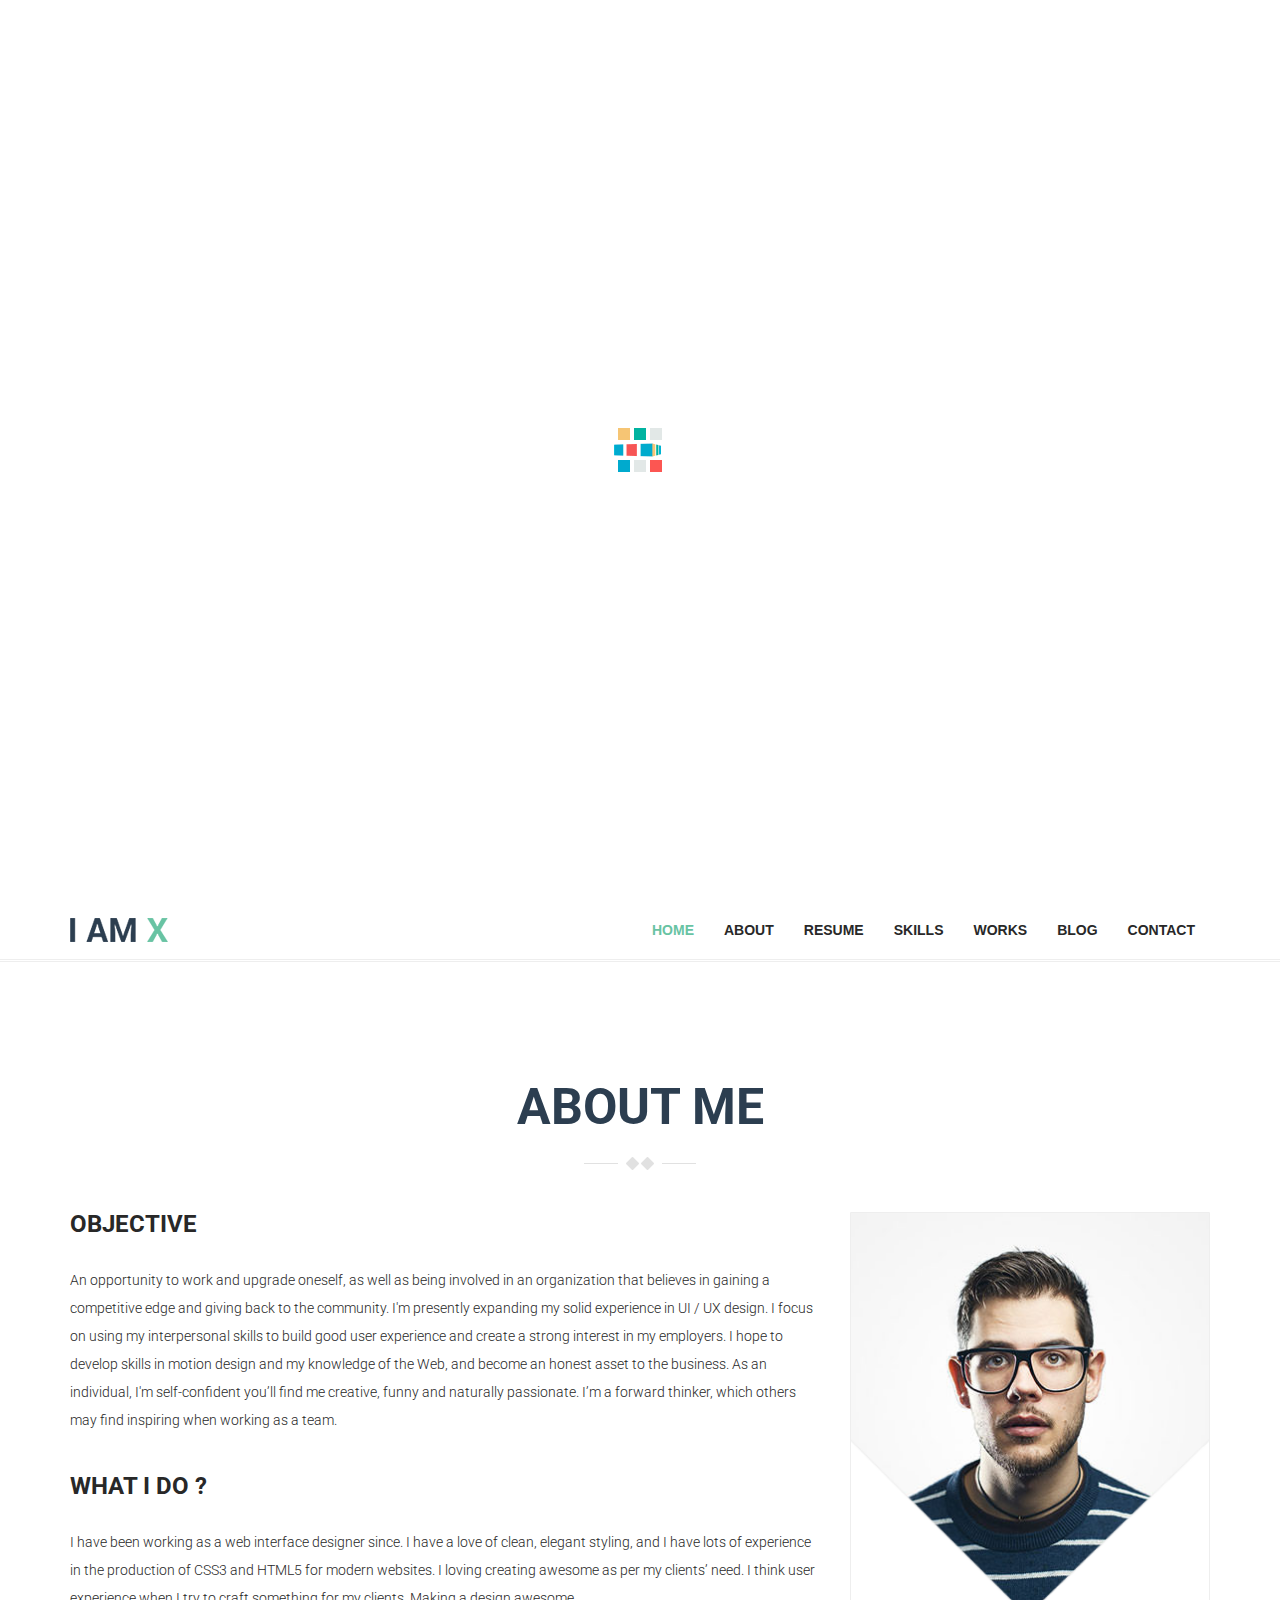
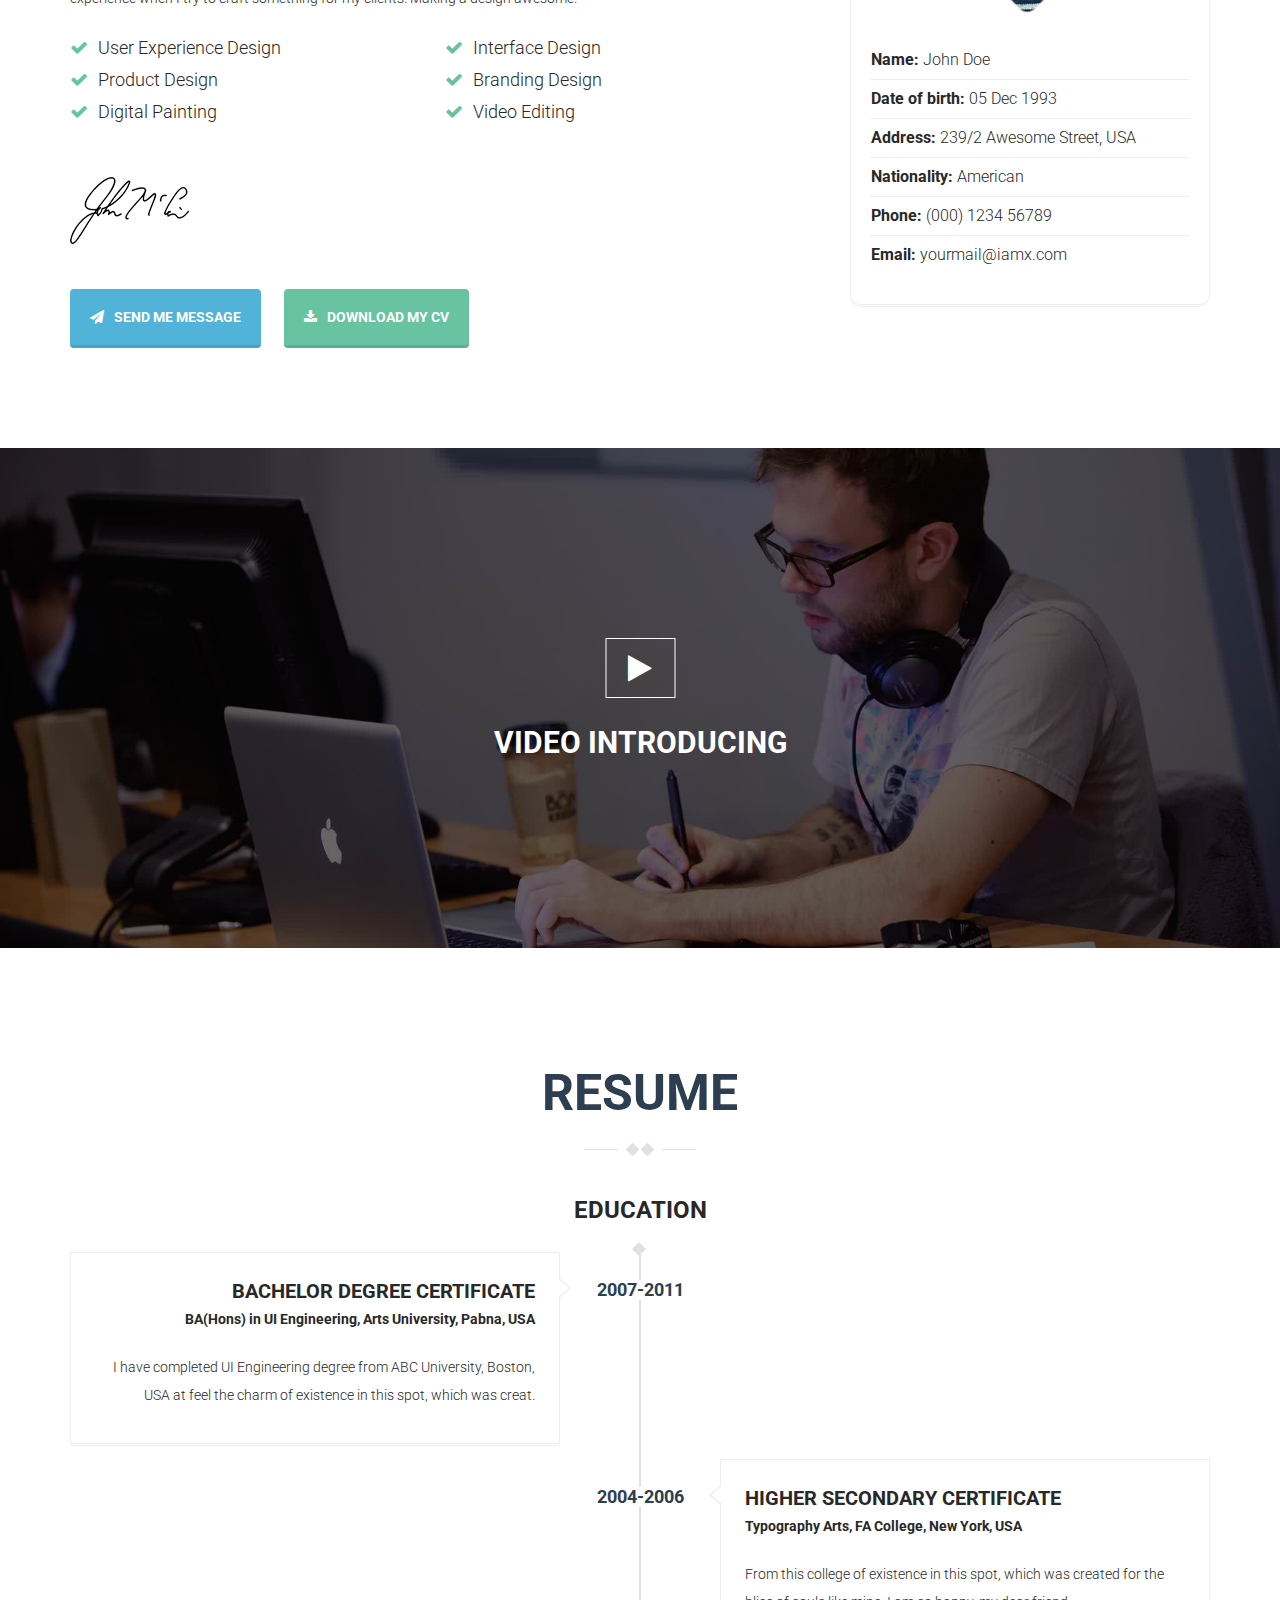
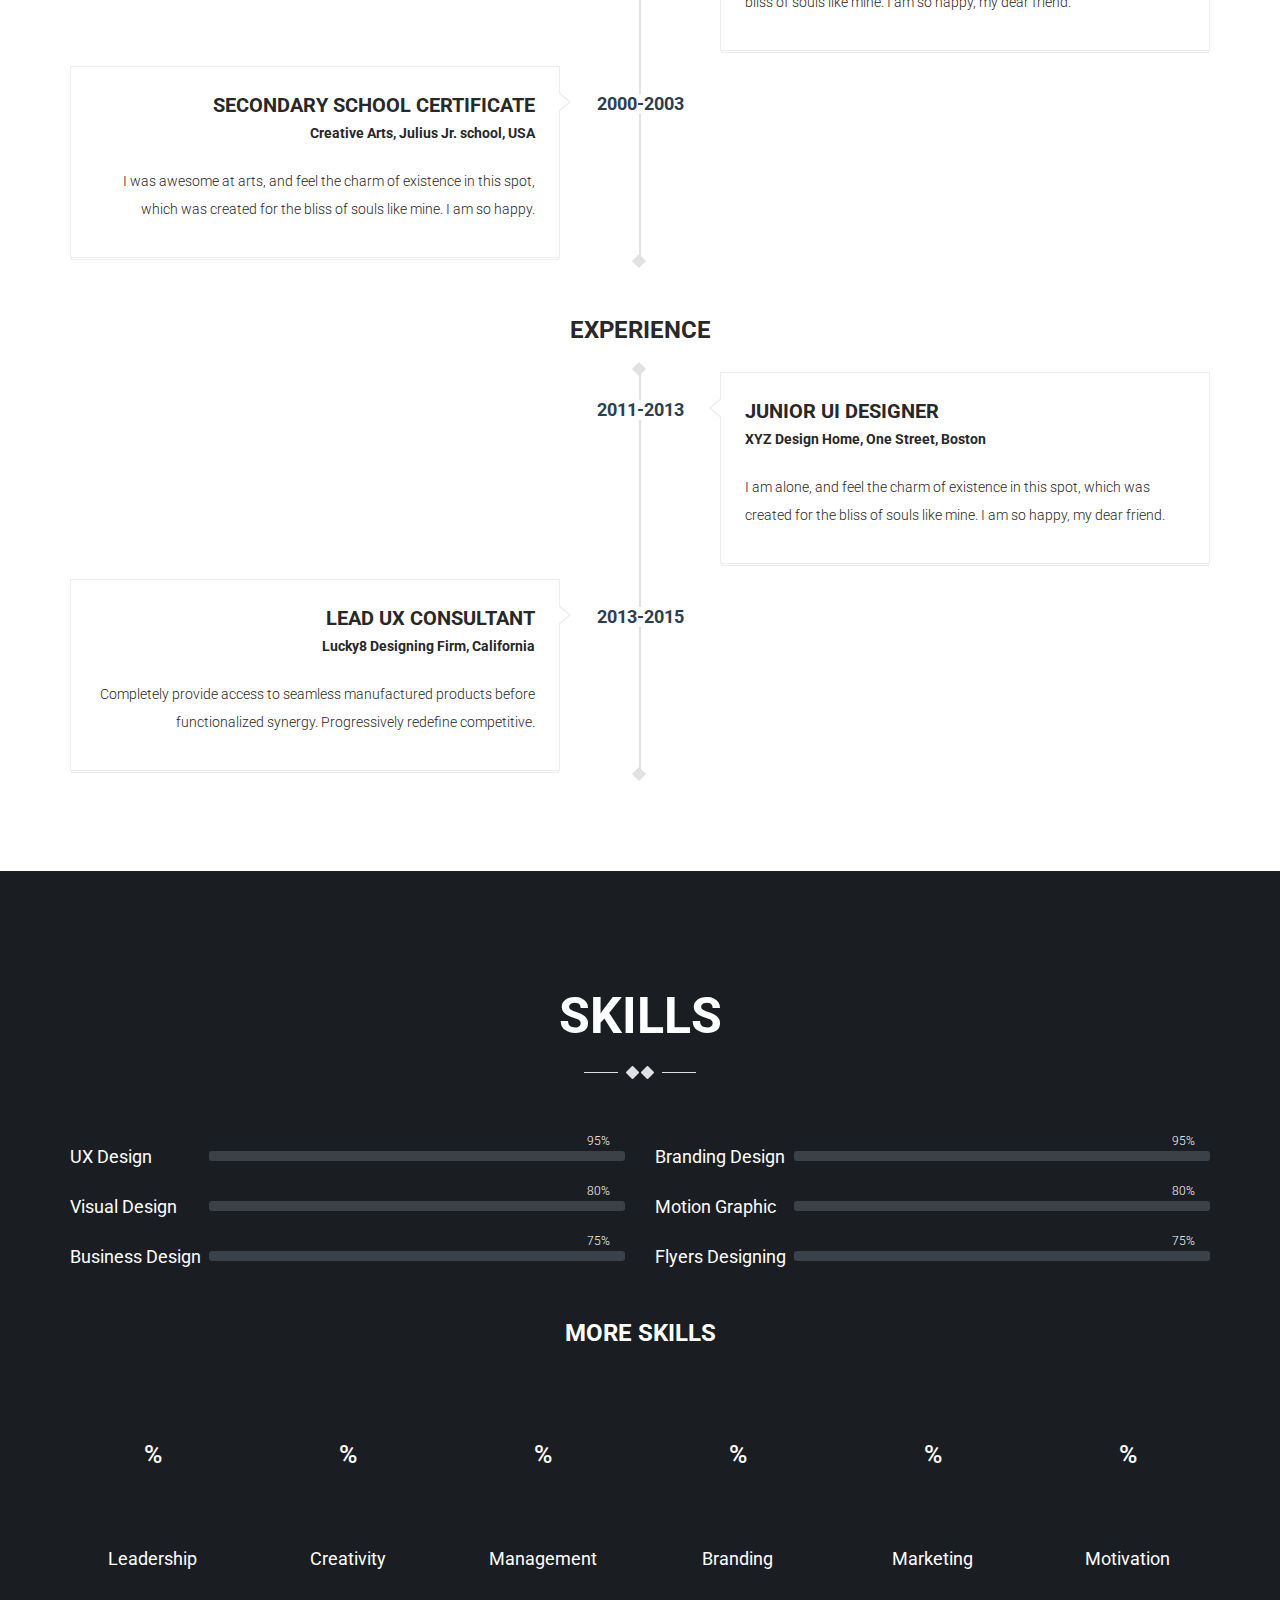
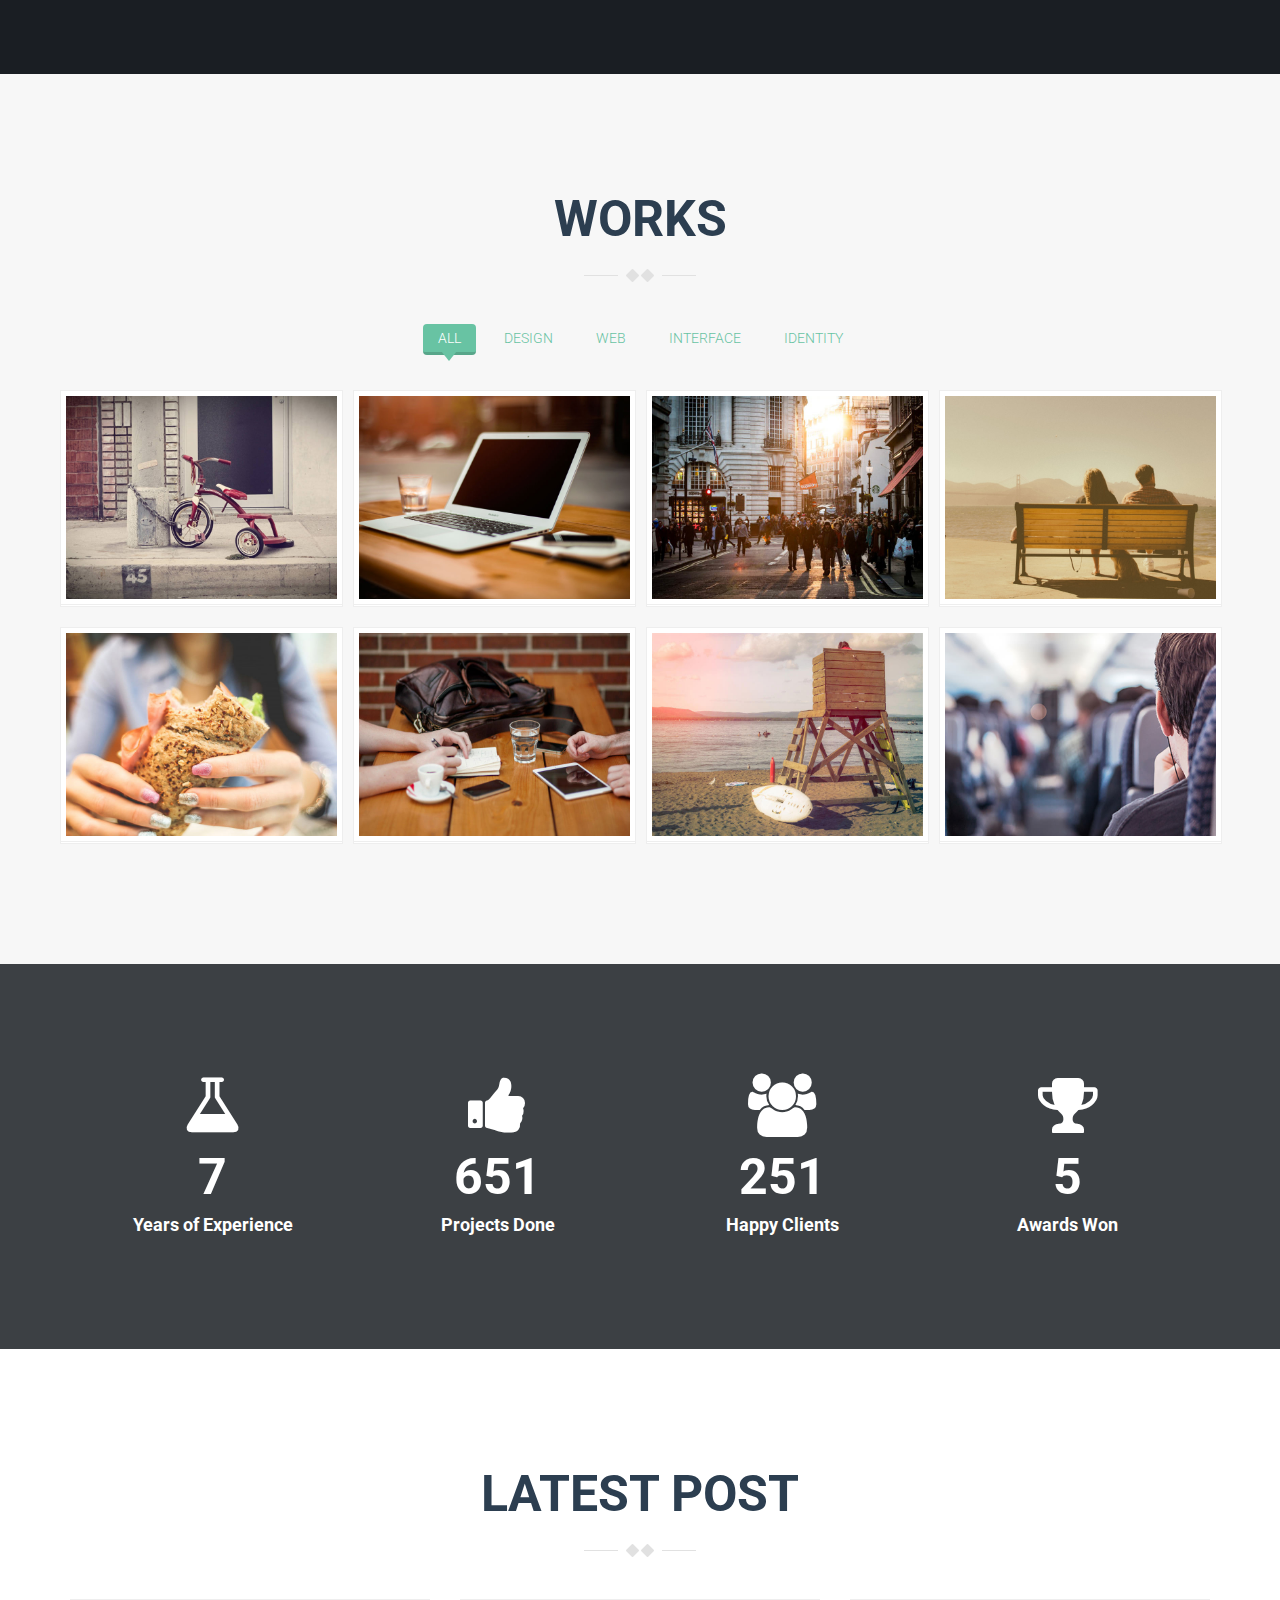
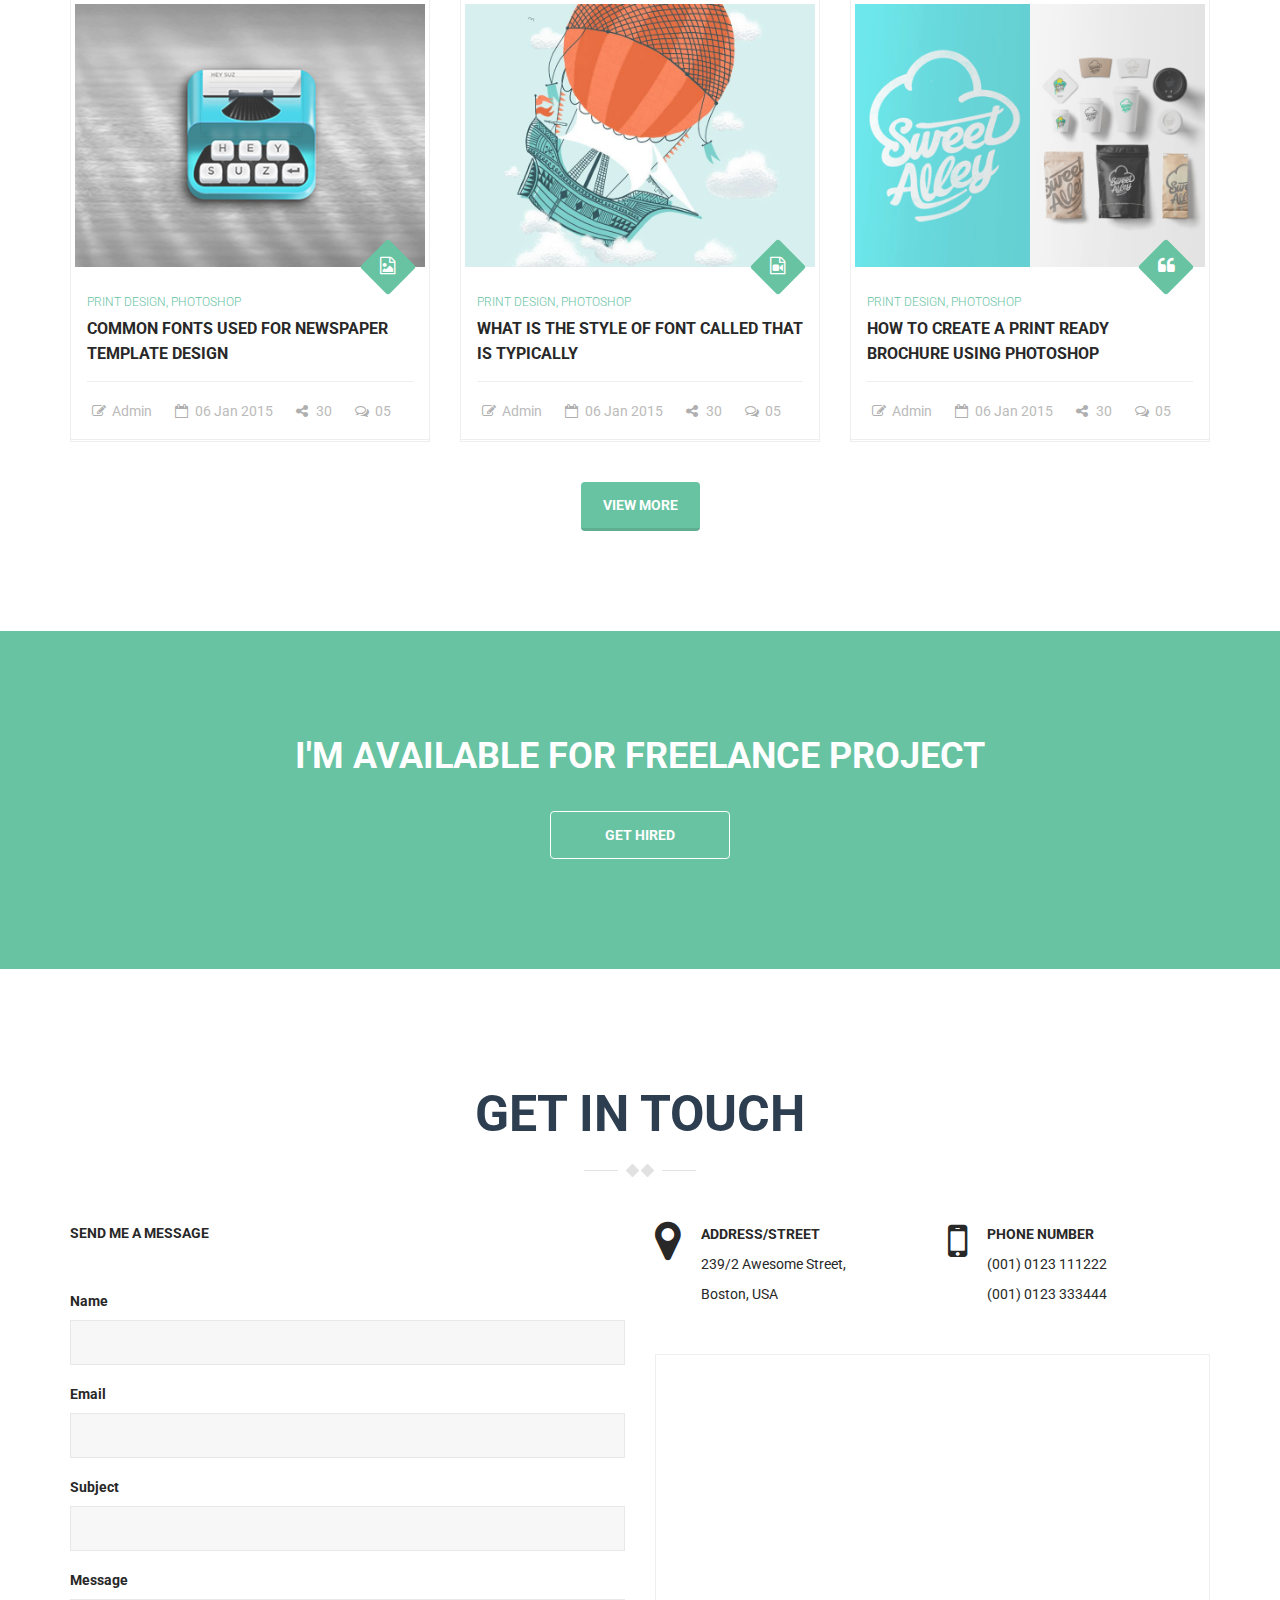
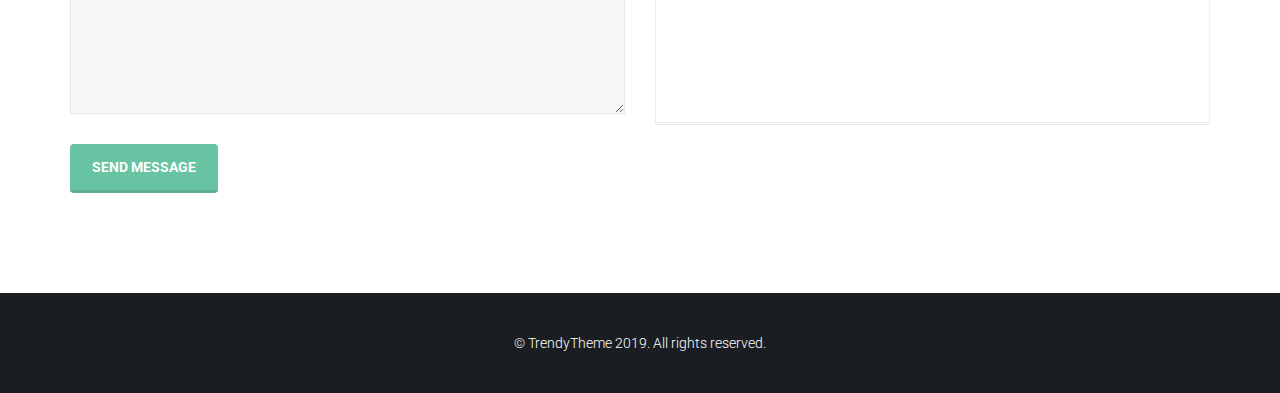
<file: MyResume1/index.html>
﻿<!DOCTYPE html>
<html lang="en">

<head>
	<meta charset="UTF-8">
	<meta name="viewport" content="width=device-width, initial-scale=1.0">
	<meta name="description" content="IAMX, One Page Responsive HTML Resume Template">
  <meta name="keywords" content="onepage, resume, CV HTML template, personal Vcard, html resume, free resume template, free HTML template, free bootstrap template, personal portfolio, free html portfolio">
	<meta name="author" content="http://trendytheme.net/">

	<title>IAMX – Responsive Personal Portfolio vCard Template</title>

  <!-- Web Fonts -->
  <link href='http://fonts.googleapis.com/css?family=Roboto:400,300,500,700' rel='stylesheet' type='text/css'>
	<!-- Bootstrap core CSS -->
	<link href="assets/bootstrap/css/bootstrap.min.css" rel="stylesheet" media="screen">
	<!-- Font Awesome CSS -->
	<link href="assets/css/font-awesome.min.css" rel="stylesheet" media="screen">
	<!-- Animate css -->
  <link href="assets/css/animate.css" rel="stylesheet">
  <!-- Magnific css -->
	<link href="assets/css/magnific-popup.css" rel="stylesheet">
	<!-- Custom styles CSS -->
	<link href="assets/css/style.css" rel="stylesheet" media="screen">
  <!-- Responsive CSS -->
  <link href="assets/css/responsive.css" rel="stylesheet">

  <!-- HTML5 Shim and Respond.js IE8 support of HTML5 elements and media queries -->
  <!-- WARNING: Respond.js doesn't work if you view the page via file:// -->
  <!--[if lt IE 9]>
      <script src="https://oss.maxcdn.com/libs/html5shiv/3.7.0/html5shiv.js"></script>
      <script src="https://oss.maxcdn.com/libs/respond.js/1.4.2/respond.min.js"></script>
  <![endif]-->

  <link rel="shortcut icon" href="assets/images/ico/favicon.png">
  <link rel="apple-touch-icon-precomposed" sizes="144x144" href="assets/images/ico/apple-touch-icon-144-precomposed.png">
  <link rel="apple-touch-icon-precomposed" sizes="114x114" href="assets/images/ico/apple-touch-icon-114-precomposed.png">
  <link rel="apple-touch-icon-precomposed" sizes="72x72" href="assets/images/ico/apple-touch-icon-72-precomposed.png">
  <link rel="apple-touch-icon-precomposed" href="assets/images/ico/apple-touch-icon-57-precomposed.png">

</head>

<body>
	<!-- Preloader -->
	<div id="tt-preloader">
		<div id="pre-status">
			<div class="preload-placeholder"></div>
		</div>
	</div>

	<!-- Home Section -->
	<section id="home" class="tt-fullHeight" data-stellar-vertical-offset="50" data-stellar-background-ratio="0.2">
		<div class="intro">
			<div class="intro-sub">I am X</div>
			<h1>Creative <span>Designer</span></h1>
			<p>I am a fully professional freelance creative User Interface Designer &amp; Developer<br> Involving with latest web designing and technologies is a great <br> feel free to contact creative.</p>

      <div class="social-icons">
        <ul class="list-inline">
          <li><a href="#"><i class="fa fa-facebook"></i></a></li>
          <li><a href="#"><i class="fa fa-twitter"></i></a></li>
          <li><a href="#"><i class="fa fa-behance"></i></a></li>
          <li><a href="#"><i class="fa fa-dribbble"></i></a></li>
          <li><a href="#"><i class="fa fa-pinterest"></i></a></li>
        </ul>
      </div> <!-- /.social-icons -->
		</div>

		<div class="mouse-icon">
			<div class="wheel"></div>
		</div>
	</section><!-- End Home Section -->




	<!-- Navigation -->
	<header class="header">
		<nav class="navbar navbar-custom" role="navigation">
			<div class="container">
				<div class="navbar-header">
					<button type="button" class="navbar-toggle" data-toggle="collapse" data-target="#custom-collapse">
						<span class="sr-only">Toggle navigation</span>
						<span class="icon-bar"></span>
						<span class="icon-bar"></span>
						<span class="icon-bar"></span>
					</button>
					<a class="navbar-brand" href="index.html"><img src="assets/images/logo.png" alt=""></a>
				</div>

				<div class="collapse navbar-collapse" id="custom-collapse">
					<ul class="nav navbar-nav navbar-right">
						<li><a href="#home">Home</a></li>
						<li><a href="#about">About</a></li>
						<li><a href="#resume">Resume</a></li>
						<li><a href="#skills">Skills</a></li>
						<li><a href="#works">Works</a></li>
						<li><a href="#blog">Blog</a></li>
            <li><a href="#contact">Contact</a></li>
					</ul>
				</div>
			</div><!-- .container -->
		</nav>
	</header><!-- End Navigation -->


    <!-- About Section -->
    <section id="about" class="about-section section-padding">
      <div class="container">
        <h2 class="section-title wow fadeInUp">About Me</h2>

        <div class="row">

          <div class="col-md-4 col-md-push-8">
            <div class="biography">
              <div class="myphoto">
                <img src="assets/images/myphoto.jpg" alt="">
              </div>
              <ul>
                <li><strong>Name:</strong> John Doe</li>
                <li><strong>Date of birth:</strong> 05 Dec 1993</li>
                <li><strong>Address:</strong> 239/2 Awesome Street, USA</li>
                <li><strong>Nationality:</strong> American</li>
                <li><strong>Phone:</strong> (000) 1234 56789</li>
                <li><strong>Email:</strong> yourmail@iamx.com</li>
              </ul>
            </div>
          </div> <!-- col-md-4 -->

          <div class="col-md-8 col-md-pull-4">
            <div class="short-info wow fadeInUp">
              <h3>Objective</h3>
              <p>An opportunity to work and upgrade oneself, as well as being involved in an organization that believes in gaining a competitive edge and giving back to the community. I'm presently expanding my solid experience in UI / UX design. I focus on using my interpersonal skills to build good user experience and create a strong interest in my employers. I hope to develop skills in motion design and my knowledge of the Web, and become an honest asset to the business. As an individual, I'm self-confident you’ll find me creative, funny and naturally passionate. I’m a forward thinker, which others may find inspiring when working as a team.</p>
            </div>

            <div class="short-info wow fadeInUp">
              <h3>What I Do ?</h3>
              <p>I have been working as a web interface designer since. I have a love of clean, elegant styling, and I have lots of experience in the production of CSS3 and HTML5 for modern websites. I loving creating awesome as per my clients’ need. I think user experience when I try to craft something for my clients. Making a design awesome.</p>

              <ul class="list-check">
                <li>User Experience Design</li>
                <li>Interface Design</li>
                <li>Product Design</li>
                <li>Branding Design</li>
                <li>Digital Painting</li>
                <li>Video Editing</li>
              </ul>
            </div>

            <div class="my-signature">
              <img src="assets/images/sign.png" alt="">
            </div>

            <div class="download-button">
              <a class="btn btn-info btn-lg" href="#contact"><i class="fa fa-paper-plane"></i>Send me message</a>
              <a class="btn btn-primary btn-lg" href="#"><i class="fa fa-download"></i>download my cv</a>
            </div>
          </div>


        </div> <!-- /.row -->
      </div> <!-- /.container -->
    </section><!-- End About Section -->


    <!-- Video Section -->
    <section id="video" class="video-section">
      <div class="tf-bg-overlay">

        <div class="container">

          <div class="video-intro">
             <a class="popup-video" href="https://www.youtube.com/watch?v=LGOjcu0HRec"> <i class="fa fa-play"></i>  </a>
             <h2>Video Introducing</h2>
          </div>

        </div>

        <!--/.container-->
      </div>
      <!--/.overlay-->
    </section>
    <!-- /.Video Section -->


    <!-- Resume Section -->
    <section id="resume" class="resume-section section-padding">
        <div class="container">
            <h2 class="section-title wow fadeInUp">Resume</h2>
            <div class="row">
                <div class="col-md-12">
                    <div class="resume-title">
                        <h3>Education</h3>
                    </div>
                    <div class="resume">
                        <ul class="timeline">
                            <li>
                                <div class="posted-date">
                                    <span class="month">2007-2011</span>
                                </div><!-- /posted-date -->

                                <div class="timeline-panel wow fadeInUp">
                                    <div class="timeline-content">
                                        <div class="timeline-heading">
                                            <h3>Bachelor degree certificate</h3>
                                            <span>BA(Hons) in UI Engineering, Arts University, Pabna, USA</span>
                                        </div><!-- /timeline-heading -->

                                        <div class="timeline-body">
                                            <p>I have completed UI Engineering degree from ABC University, Boston, USA at feel the charm of existence in this spot, which was creat.</p>
                                        </div><!-- /timeline-body -->
                                    </div> <!-- /timeline-content -->
                                </div><!-- /timeline-panel -->
                            </li>

                            <li class="timeline-inverted">
                                <div class="posted-date">
                                    <span class="month">2004-2006</span>
                                </div><!-- /posted-date -->

                                <div class="timeline-panel wow fadeInUp">
                                    <div class="timeline-content">
                                        <div class="timeline-heading">
                                            <h3>Higher Secondary certificate</h3>
                                            <span>Typography Arts, FA College, New York, USA</span>
                                        </div><!-- /timeline-heading -->

                                        <div class="timeline-body">
                                            <p>From this college of existence in this spot, which was created for the bliss of souls like mine. I am so happy, my dear friend.</p>
                                        </div><!-- /timeline-body -->
                                    </div> <!-- /timeline-content -->
                                </div> <!-- /timeline-panel -->
                            </li>

                            <li>
                                <div class="posted-date">
                                  <span class="month">2000-2003</span>
                                </div><!-- /posted-date -->

                                <div class="timeline-panel wow fadeInUp">
                                    <div class="timeline-content">
                                        <div class="timeline-heading">
                                            <h3>Secondary school certificate</h3>
                                            <span>Creative Arts, Julius Jr. school, USA</span>
                                        </div><!-- /timeline-heading -->

                                        <div class="timeline-body">
                                            <p>I was awesome at arts, and feel the charm of existence in this spot, which was created for the bliss of souls like mine. I am so happy.</p>
                                        </div><!-- /timeline-body -->
                                    </div> <!-- /timeline-content -->
                                </div><!-- /timeline-panel -->
                            </li>
                        </ul>
                    </div>
                </div>
            </div><!-- /row -->

            <div class="row">
                <div class="col-md-12">
                    <div class="resume-title">
                        <h3>Experience</h3>
                    </div>
                    <div class="resume">
                        <ul class="timeline">
                            <li class="timeline-inverted">
                                <div class="posted-date">
                                  <span class="month">2011-2013</span>
                                </div><!-- /posted-date -->

                                <div class="timeline-panel wow fadeInUp">
                                    <div class="timeline-content">
                                        <div class="timeline-heading">
                                            <h3>Junior ui designer</h3>
                                            <span>XYZ Design Home, One Street, Boston</span>
                                        </div><!-- /timeline-heading -->

                                        <div class="timeline-body">
                                            <p>I am alone, and feel the charm of existence in this spot, which was created for the bliss of souls like mine. I am so happy, my dear friend.</p>
                                        </div><!-- /timeline-body -->
                                    </div> <!-- /timeline-content -->
                                </div> <!-- /timeline-panel -->
                            </li>

                            <li>
                                <div class="posted-date">
                                  <span class="month">2013-2015</span>
                                </div><!-- /posted-date -->

                                <div class="timeline-panel wow fadeInUp">
                                    <div class="timeline-content">
                                        <div class="timeline-heading">
                                            <h3>Lead UX Consultant</h3>
                                            <span>Lucky8 Designing Firm, California</span>
                                        </div><!-- /timeline-heading -->

                                        <div class="timeline-body">
                                            <p>Completely provide access to seamless manufactured products before functionalized synergy. Progressively redefine competitive.</p>
                                        </div><!-- /timeline-body -->
                                    </div> <!-- /timeline-content -->
                                </div><!-- /timeline-panel -->
                            </li>
                        </ul>
                    </div>
                </div>
            </div><!-- /row -->
        </div><!-- /.container -->
    </section><!-- End Resume Section -->


    <!-- Skills Section -->
    <section id="skills" class="skills-section section-padding">
      <div class="container">
        <h2 class="section-title wow fadeInUp">Skills</h2>

        <div class="row">
          <div class="col-md-6">
            <div class="skill-progress">
              <div class="skill-title"><h3>UX Design</h3></div> 
              <div class="progress">
                <div class="progress-bar six-sec-ease-in-out" role="progressbar" aria-valuenow="95" aria-valuemin="0" aria-valuemax="100" ><span>95%</span>
                </div>
              </div><!-- /.progress -->
            </div><!-- /.skill-progress -->

            <div class="skill-progress">
              <div class="skill-title"><h3>Visual Design</h3></div> 
              <div class="progress">
                <div class="progress-bar six-sec-ease-in-out" role="progressbar" aria-valuenow="80" aria-valuemin="0" aria-valuemax="100" ><span>80%</span>
                </div>
              </div><!-- /.progress -->
            </div><!-- /.skill-progress -->
            <div class="skill-progress">
              <div class="skill-title"><h3>Business Design</h3></div>  
              <div class="progress">
                <div class="progress-bar six-sec-ease-in-out" role="progressbar" aria-valuenow="75" aria-valuemin="0" aria-valuemax="100" ><span>75%</span>
                </div>
              </div><!-- /.progress -->
            </div><!-- /.skill-progress -->
          </div><!-- /.col-md-6 -->

          <div class="col-md-6">
            <div class="skill-progress">
              <div class="skill-title"><h3>Branding Design</h3></div> 
              <div class="progress">
                <div class="progress-bar six-sec-ease-in-out" role="progressbar" aria-valuenow="95" aria-valuemin="0" aria-valuemax="100" ><span>95%</span>
                </div>
              </div><!-- /.progress -->
            </div><!-- /.skill-progress -->
            <div class="skill-progress">
              <div class="skill-title"><h3>Motion Graphic</h3></div> 
              <div class="progress">
                <div class="progress-bar six-sec-ease-in-out" role="progressbar" aria-valuenow="80" aria-valuemin="0" aria-valuemax="100" ><span>80%</span>
                </div>
              </div><!-- /.progress -->
            </div><!-- /.skill-progress -->
            <div class="skill-progress">
              <div class="skill-title"><h3>Flyers Designing</h3></div>  
              <div class="progress">
                <div class="progress-bar six-sec-ease-in-out" role="progressbar" aria-valuenow="75" aria-valuemin="0" aria-valuemax="100" ><span>75%</span>
                </div>
              </div><!-- /.progress -->
            </div><!-- /.skill-progress -->
          </div><!-- /.col-md-6 -->
        </div><!-- /.row -->

        <div class="skill-chart text-center">
          <h3>More skills</h3>
        </div>
          
        <div class="row more-skill text-center">
          <div class="col-xs-12 col-sm-4 col-md-2">
              <div class="chart" data-percent="91" data-color="e74c3c">
                    <span class="percent"></span>
                    <div class="chart-text">
                      <span>leadership</span>
                    </div>
                </div>
            </div>
            <div class="col-xs-12 col-sm-4 col-md-2">
              <div class="chart" data-percent="23" data-color="2ecc71">
                    <span class="percent"></span>
                    <div class="chart-text">
                      <span>Creativity</span>
                    </div>
                </div>
            </div>
            <div class="col-xs-12 col-sm-4 col-md-2">
              <div class="chart" data-percent="68" data-color="3498db">
                    <span class="percent"></span>
                    <div class="chart-text">
                      <span>Management</span>
                    </div>
                </div>
            </div>
            <div class="col-xs-12 col-sm-4 col-md-2">
              <div class="chart" data-percent="68" data-color="3498db">
                    <span class="percent"></span>
                    <div class="chart-text">
                      <span>Branding</span>
                    </div>
                </div>
            </div>
            <div class="col-xs-12 col-sm-4 col-md-2">
              <div class="chart" data-percent="68" data-color="3498db">
                    <span class="percent"></span>
                    <div class="chart-text">
                      <span>Marketing</span>
                    </div>
                </div>
            </div>
            <div class="col-xs-12 col-sm-4 col-md-2">
              <div class="chart" data-percent="68" data-color="3498db">
                    <span class="percent"></span>
                    <div class="chart-text">
                      <span>Motivation</span>
                    </div>
                </div>
            </div>
        </div>

      </div><!-- /.container -->
    </section><!-- End Skills Section -->


    <!-- Works Section -->
    <section id="works" class="works-section section-padding">
      <div class="container">
        <h2 class="section-title wow fadeInUp">Works</h2>

        <ul class="list-inline" id="filter">
            <li><a class="active" data-group="all">All</a></li>
            <li><a data-group="design">Design</a></li>
            <li><a data-group="web">Web</a></li>
            <li><a data-group="interface">Interface</a></li>
            <li><a data-group="identety">Identity</a></li>
        </ul>

        <div class="row">
          <div id="grid">
            <div class="portfolio-item col-xs-12 col-sm-4 col-md-3" data-groups='["all", "identety", "interface"]'>
              <div class="portfolio-bg">
                <div class="portfolio">
                  <div class="tt-overlay"></div>
                  <div class="links">
                    <a class="image-link" href="assets/images/works/portfolio-1.jpg"><i class="fa fa-search-plus"></i></a>
                    <a href="#"><i class="fa fa-link"></i></a>                          
                  </div><!-- /.links -->
                  <img src="assets/images/works/portfolio-1.jpg" alt="image"> 
                  <div class="portfolio-info">
                    <h3>Portfolio Title</h3>
                  </div><!-- /.portfolio-info -->
                </div><!-- /.portfolio -->
              </div><!-- /.portfolio-bg -->
            </div><!-- /.portfolio-item -->


            <div class="portfolio-item col-xs-12 col-sm-4 col-md-3" data-groups='["all", "identety", "web"]'>
              <div class="portfolio-bg">
                <div class="portfolio">
                  <div class="tt-overlay"></div>
                  <div class="links">
                    <a class="image-link" href="assets/images/works/portfolio-2.jpg"><i class="fa fa-search-plus"></i></a>
                    <a href="#"><i class="fa fa-link"></i></a>                          
                  </div><!-- /.links -->
                  <img src="assets/images/works/portfolio-2.jpg" alt="image"> 
                  <div class="portfolio-info">
                    <h3>Portfolio Title</h3>
                  </div><!-- /.portfolio-info -->
                </div><!-- /.portfolio -->
              </div><!-- /.portfolio-bg -->
            </div><!-- /.portfolio-item -->
            <div class="portfolio-item col-xs-12 col-sm-4 col-md-3" data-groups='["all", "interface"]'>
              <div class="portfolio-bg">
                <div class="portfolio">
                  <div class="tt-overlay"></div>
                  <div class="links">
                    <a class="image-link" href="assets/images/works/portfolio-3.jpg"><i class="fa fa-search-plus"></i></a>
                    <a href="#"><i class="fa fa-link"></i></a>                          
                  </div><!-- /.links -->
                  <img src="assets/images/works/portfolio-3.jpg" alt="image"> 
                  <div class="portfolio-info">
                    <h3>Portfolio Title</h3>
                  </div><!-- /.portfolio-info -->
                </div><!-- /.portfolio -->
              </div><!-- /.portfolio-bg -->
            </div><!-- /.portfolio-item -->
            <div class="portfolio-item col-xs-12 col-sm-4 col-md-3" data-groups='["all", "identety", "design"]'>
              <div class="portfolio-bg">
                <div class="portfolio">
                  <div class="tt-overlay"></div>
                  <div class="links">
                    <a class="image-link" href="assets/images/works/portfolio-4.jpg"><i class="fa fa-search-plus"></i></a>
                    <a href="#"><i class="fa fa-link"></i></a>                          
                  </div><!-- /.links -->
                  <img src="assets/images/works/portfolio-4.jpg" alt="image"> 
                  <div class="portfolio-info">
                    <h3>Portfolio Title</h3>
                  </div><!-- /.portfolio-info -->
                </div><!-- /.portfolio -->
              </div><!-- /.portfolio-bg -->
            </div><!-- /.portfolio-item -->
            <div class="portfolio-item col-xs-12 col-sm-4 col-md-3" data-groups='["all", "identety", "design"]'>
              <div class="portfolio-bg">
                <div class="portfolio">
                  <div class="tt-overlay"></div>
                  <div class="links">
                    <a class="image-link" href="assets/images/works/portfolio-5.jpg"><i class="fa fa-search-plus"></i></a>
                    <a href="#"><i class="fa fa-link"></i></a>                          
                  </div><!-- /.links -->
                  <img src="assets/images/works/portfolio-5.jpg" alt="image"> 
                  <div class="portfolio-info">
                    <h3>Portfolio Title</h3>
                  </div><!-- /.portfolio-info -->
                </div><!-- /.portfolio -->
              </div><!-- /.portfolio-bg -->
            </div><!-- /.portfolio-item -->
            <div class="portfolio-item col-xs-12 col-sm-4 col-md-3" data-groups='["all", "identety", "design"]'>
              <div class="portfolio-bg">
                <div class="portfolio">
                  <div class="tt-overlay"></div>
                  <div class="links">
                    <a class="image-link" href="assets/images/works/portfolio-6.jpg"><i class="fa fa-search-plus"></i></a>
                    <a href="#"><i class="fa fa-link"></i></a>                          
                  </div><!-- /.links -->
                  <img src="assets/images/works/portfolio-6.jpg" alt="image"> 
                  <div class="portfolio-info">
                    <h3>Portfolio Title</h3>
                  </div><!-- /.portfolio-info -->
                </div><!-- /.portfolio -->
              </div><!-- /.portfolio-bg -->
            </div><!-- /.portfolio-item -->
            <div class="portfolio-item col-xs-12 col-sm-4 col-md-3" data-groups='["all", "identety", "web"]'>
              <div class="portfolio-bg">
                <div class="portfolio">
                  <div class="tt-overlay"></div>
                  <div class="links">
                    <a class="image-link" href="assets/images/works/portfolio-7.jpg"><i class="fa fa-search-plus"></i></a>
                    <a href="#"><i class="fa fa-link"></i></a>                          
                  </div><!-- /.links -->
                  <img src="assets/images/works/portfolio-7.jpg" alt="image"> 
                  <div class="portfolio-info">
                    <h3>Portfolio Title</h3>
                  </div><!-- /.portfolio-info -->
                </div><!-- /.portfolio -->
              </div><!-- /.portfolio-bg -->
            </div><!-- /.portfolio-item -->
            <div class="portfolio-item col-xs-12 col-sm-4 col-md-3" data-groups='["all", "design"]'>
              <div class="portfolio-bg">
                <div class="portfolio">
                  <div class="tt-overlay"></div>
                  <div class="links">
                    <a class="image-link" href="assets/images/works/portfolio-8.jpg"><i class="fa fa-search-plus"></i></a>
                    <a href="#"><i class="fa fa-link"></i></a>                          
                  </div><!-- /.links -->
                  <img src="assets/images/works/portfolio-8.jpg" alt="image"> 
                  <div class="portfolio-info">
                    <h3>Portfolio Title</h3>
                  </div><!-- /.portfolio-info -->
                </div><!-- /.portfolio -->
              </div><!-- /.portfolio-bg -->
            </div><!-- /.portfolio-item -->
          </div><!-- /#grid -->
        </div><!-- /.row -->
      </div><!-- /.container -->
    </section><!-- End Works Section -->


    <!-- Facts Section -->
    <section id="facts" class="facts-section text-center" data-stellar-vertical-offset="50" data-stellar-background-ratio="0.2">
      <div class="tt-overlay-bg">
        <div class="container">
          <div class="row">
            <div class="col-md-12">
              <div class="count-wrap">
                <div class="col-sm-3 col-xs-6">
                  <i class="fa fa-flask"></i>
                  <h3 class="timer">7</h3>
                  <p>Years of Experience</p>
                </div>
                <div class="col-sm-3 col-xs-6"> 
                  <i class="fa fa-thumbs-up"></i>
                  <h3 class="timer">651</h3>                
                  <p>Projects Done</p>
                </div>
                <div class="col-sm-3 col-xs-6">
                  <i class="fa fa-users"></i>
                  <h3 class="timer">251</h3> 
                  <p>Happy Clients</p>
                </div>
                <div class="col-sm-3 col-xs-6">
                  <i class="fa fa-trophy"></i>
                  <h3 class="timer">5</h3> 
                  <p>Awards Won</p>
                </div>
              </div><!-- /count-wrap -->
            </div><!-- /.col-md-12 -->
          </div><!-- /.row -->
        </div><!-- /.container -->
      </div>
    </section> <!-- End Facts Section -->


    <!-- Blog Section -->
    <section id="blog" class="latest-blog-section section-padding">
      <div class="container">
        <h2 class="section-title wow fadeInUp">Latest Post</h2>

        <div class="row">
          <div class="col-sm-4">
            <article class="blog-post-wrapper">
              <div class="figure">    
                <div class="post-thumbnail">
                  <a href="#"><img src="assets/images/blog/01.jpg" class="img-responsive " alt=""></a>
                </div>
                  <i class="fa fa-file-photo-o"></i>
              </div><!-- /.figure -->
              <header class="entry-header">
                <div class="post-meta">
                  <span class="the-category"> 
                    <a href="#">Print Design,</a> <a href="#">Photoshop</a>
                  </span>
                </div>
                <h2 class="entry-title"><a href="#" rel="">Common fonts used for newspaper template design</a></h2>
                <hr>
                <div class="entry-meta">
                  <ul class="list-inline">
                    <li>
                      <span class="the-author">
                        <a href="#">Admin</a> 
                      </span>
                    </li>
                    <li>
                      <span class="the-time">
                        <a href="#">06 Jan 2015</a>
                      </span>
                    </li>
                    <li>
                      <span class="the-share">
                        <a href="#" title="share">30</a>
                      </span>
                    </li>
                    <li>
                      <span class="the-comments">
                        <a href="#" title="">05</a>
                      </span>
                    </li>
                  </ul>
                </div><!-- .entry-meta -->
              </header><!-- .entry-header -->
            </article>
          </div><!-- /.col-sm-4 -->
          <div class="col-sm-4">
            <article class="blog-post-wrapper">
              <div class="figure">    
                <div class="post-thumbnail">
                  <a href="#"><img src="assets/images/blog/02.jpg" class="img-responsive " alt=""></a>
                </div>
                  <i class="fa fa-file-video-o"></i>
              </div><!-- /.figure -->
              <header class="entry-header">
                <div class="post-meta">
                  <span class="the-category"> 
                    <a href="#">Print Design,</a> <a href="#">Photoshop</a>
                  </span>
                </div>
                <h2 class="entry-title"><a href="#" rel="">What is the style of font called that is typically</a></h2>
                <hr>
                <div class="entry-meta">
                  <ul class="list-inline">
                    <li>
                      <span class="the-author">
                        <a href="#">Admin</a> 
                      </span>
                    </li>
                    <li>
                      <span class="the-time">
                        <a href="#">06 Jan 2015</a>
                      </span>
                    </li>
                    <li>
                      <span class="the-share">
                        <a href="#" title="share">30</a>
                      </span>
                    </li>
                    <li>
                      <span class="the-comments">
                        <a href="#" title="">05</a>
                      </span>
                    </li>
                  </ul>
                </div><!-- .entry-meta -->
              </header><!-- .entry-header -->
            </article>
          </div><!-- /.col-sm-4 -->
          <div class="col-sm-4">
            <article class="blog-post-wrapper">
              <div class="figure">    
                <div class="post-thumbnail">
                  <a href="#"><img src="assets/images/blog/03.jpg" class="img-responsive " alt=""></a>
                </div>
                  <i class="fa fa-quote-left"></i>
              </div><!-- /.figure -->
              <header class="entry-header">
                <div class="post-meta">
                  <span class="the-category"> 
                    <a href="#">Print Design,</a> <a href="#">Photoshop</a>
                  </span>
                </div>
                <h2 class="entry-title"><a href="#" rel="">How to create a print ready brochure using photoshop</a></h2>
                <hr>
                <div class="entry-meta">
                  <ul class="list-inline">
                    <li>
                      <span class="the-author">
                        <a href="#">Admin</a> 
                      </span>
                    </li>
                    <li>
                      <span class="the-time">
                        <a href="#">06 Jan 2015</a>
                      </span>
                    </li>
                    <li>
                      <span class="the-share">
                        <a href="#" title="share">30</a>
                      </span>
                    </li>
                    <li>
                      <span class="the-comments">
                        <a href="#" title="">05</a>
                      </span>
                    </li>
                  </ul>
                </div><!-- .entry-meta -->
              </header><!-- .entry-header -->
            </article>
          </div><!-- /.col-md-4 -->
        </div><!-- /.row -->
        <div class="blog-more text-center">
          <a href="#" class="btn btn-primary">View More</a>
        </div>
        
      </div><!-- /.container -->
    </section><!-- End Blog Section -->


    <!-- Hire Section -->
    <section class="hire-section text-center" data-stellar-vertical-offset="50" data-stellar-background-ratio="0.2">
      <div class="hire-section-bg">
        <div class="container">
          <div class="row">
            <div class="col-md-12">
              <h2>I'm available for freelance project</h2>
              <a href="#" class="btn btn-default">Get Hired</a>
            </div><!-- /.col-md-12 -->
          </div><!-- /.row -->
        </div><!-- /.container -->
      </div><!-- /.hire-section-bg -->
    </section><!-- End Hire Section -->



    <!-- Contact Section -->
    <section id="contact" class="contact-section section-padding">
      <div class="container">
        <h2 class="section-title wow fadeInUp">Get in touch</h2>

        <div class="row">
          <div class="col-md-6">
            <div class="contact-form">
              <strong>Send me a message</strong>
              <form name="contact-form" id="contactForm" action="sendemail.php" method="POST">

                <div class="form-group">
                  <label for="name">Name</label>
                  <input type="text" name="name" class="form-control" id="name" required="">
                </div>

                <div class="form-group">
                  <label for="email">Email</label>
                  <input type="email" name="email" class="form-control" id="email" required="">
                </div>

                <div class="form-group">
                  <label for="subject">Subject</label>
                  <input type="text" name="subject" class="form-control" id="subject">
                </div>

                <div class="form-group">
                  <label for="message">Message</label>
                  <textarea name="message" class="form-control" id="message" rows="5" required=""></textarea>
                </div>

                <button type="submit" name="submit" class="btn btn-primary">Send Message</button>
              </form>
            </div><!-- /.contact-form -->
          </div><!-- /.col-md-6 -->

          <div class="col-md-6">
            <div class="row center-xs">
              <div class="col-sm-6">
                <i class="fa fa-map-marker"></i>
                <address>
                  <strong>Address/Street</strong>
                  239/2 Awesome Street,<br>
                  Boston, USA<br>
                </address>
              </div>

              <div class="col-sm-6">
                <i class="fa fa-mobile"></i>
                <div class="contact-number">
                  <strong>Phone Number</strong>
                  (001) 0123 111222<br>
                  (001) 0123 333444
                </div>
              </div>
            </div>

          <div class="row">
            <div class="col-sm-12">
              <div class="location-map">
                <iframe src="https://www.google.com/maps/embed?pb=!1m18!1m12!1m3!1d3651.6190356031907!2d90.43443631441595!3d23.76096098458425!2m3!1f0!2f0!3f0!3m2!1i1024!2i768!4f13.1!3m3!1m2!1s0x3755b8098da100f3%3A0x353f8ffa29807e1a!2sTrendy%20Theme!5e0!3m2!1sen!2sbd!4v1566910443330!5m2!1sen!2sbd" width="100%" height="350" frameborder="0" style="border:0;" allowfullscreen=""></iframe>
              </div>
            </div>
          </div>

          </div>
        </div><!-- /.row -->
      </div><!-- /.container -->
    </section><!-- End Contact Section -->


	<!-- Footer Section -->
    <footer class="footer-wrapper">
      <div class="container">
        <div class="row">
          <div class="col-md-12">
            <div class="copyright text-center">
              <p>&copy; TrendyTheme 2019. All rights reserved.</p>
            </div>
          </div>
        </div>
      </div>
    </footer><!-- End Footer Section -->


	<!-- Scroll-up -->
	<div class="scroll-up">
		<a href="#home"><i class="fa fa-angle-up"></i></a>
	</div>

	<!-- Javascript files -->
	<script src="assets/js/jquery.js"></script>
	<script src="assets/bootstrap/js/bootstrap.min.js"></script>
  <script src="assets/js/jquery.stellar.min.js"></script>
	<script src="assets/js/jquery.sticky.js"></script>
  <script src="assets/js/smoothscroll.js"></script>
	<script src="assets/js/wow.min.js"></script>
  <script src="assets/js/jquery.countTo.js"></script>
  <script src="assets/js/jquery.inview.min.js"></script> 
  <script src="assets/js/jquery.easypiechart.js"></script>
  <script src="assets/js/jquery.shuffle.min.js"></script>
  <script src="assets/js/jquery.magnific-popup.min.js"></script>
  <script src="http://a.vimeocdn.com/js/froogaloop2.min.js"></script>
  <script src="assets/js/jquery.fitvids.js"></script>
  <script src="assets/js/scripts.js?v=2"></script>
</body>
</html>
</file>
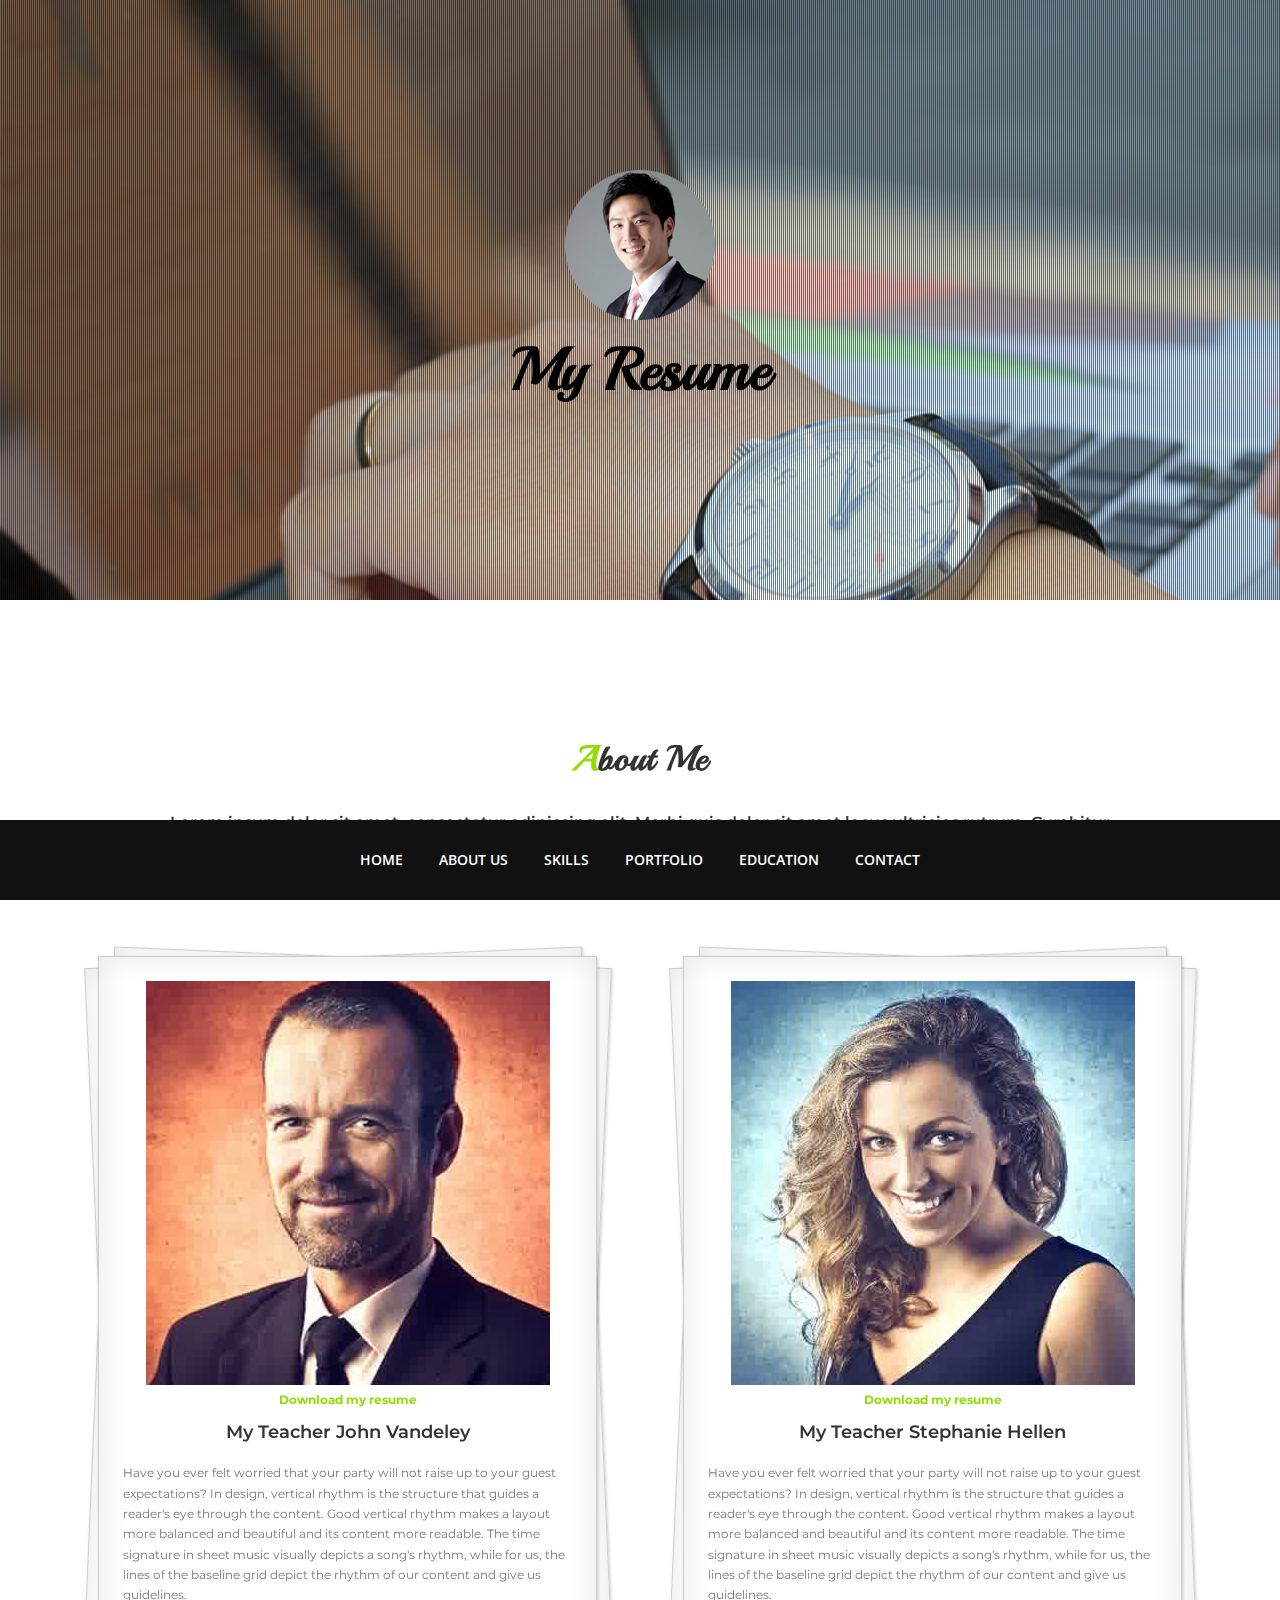
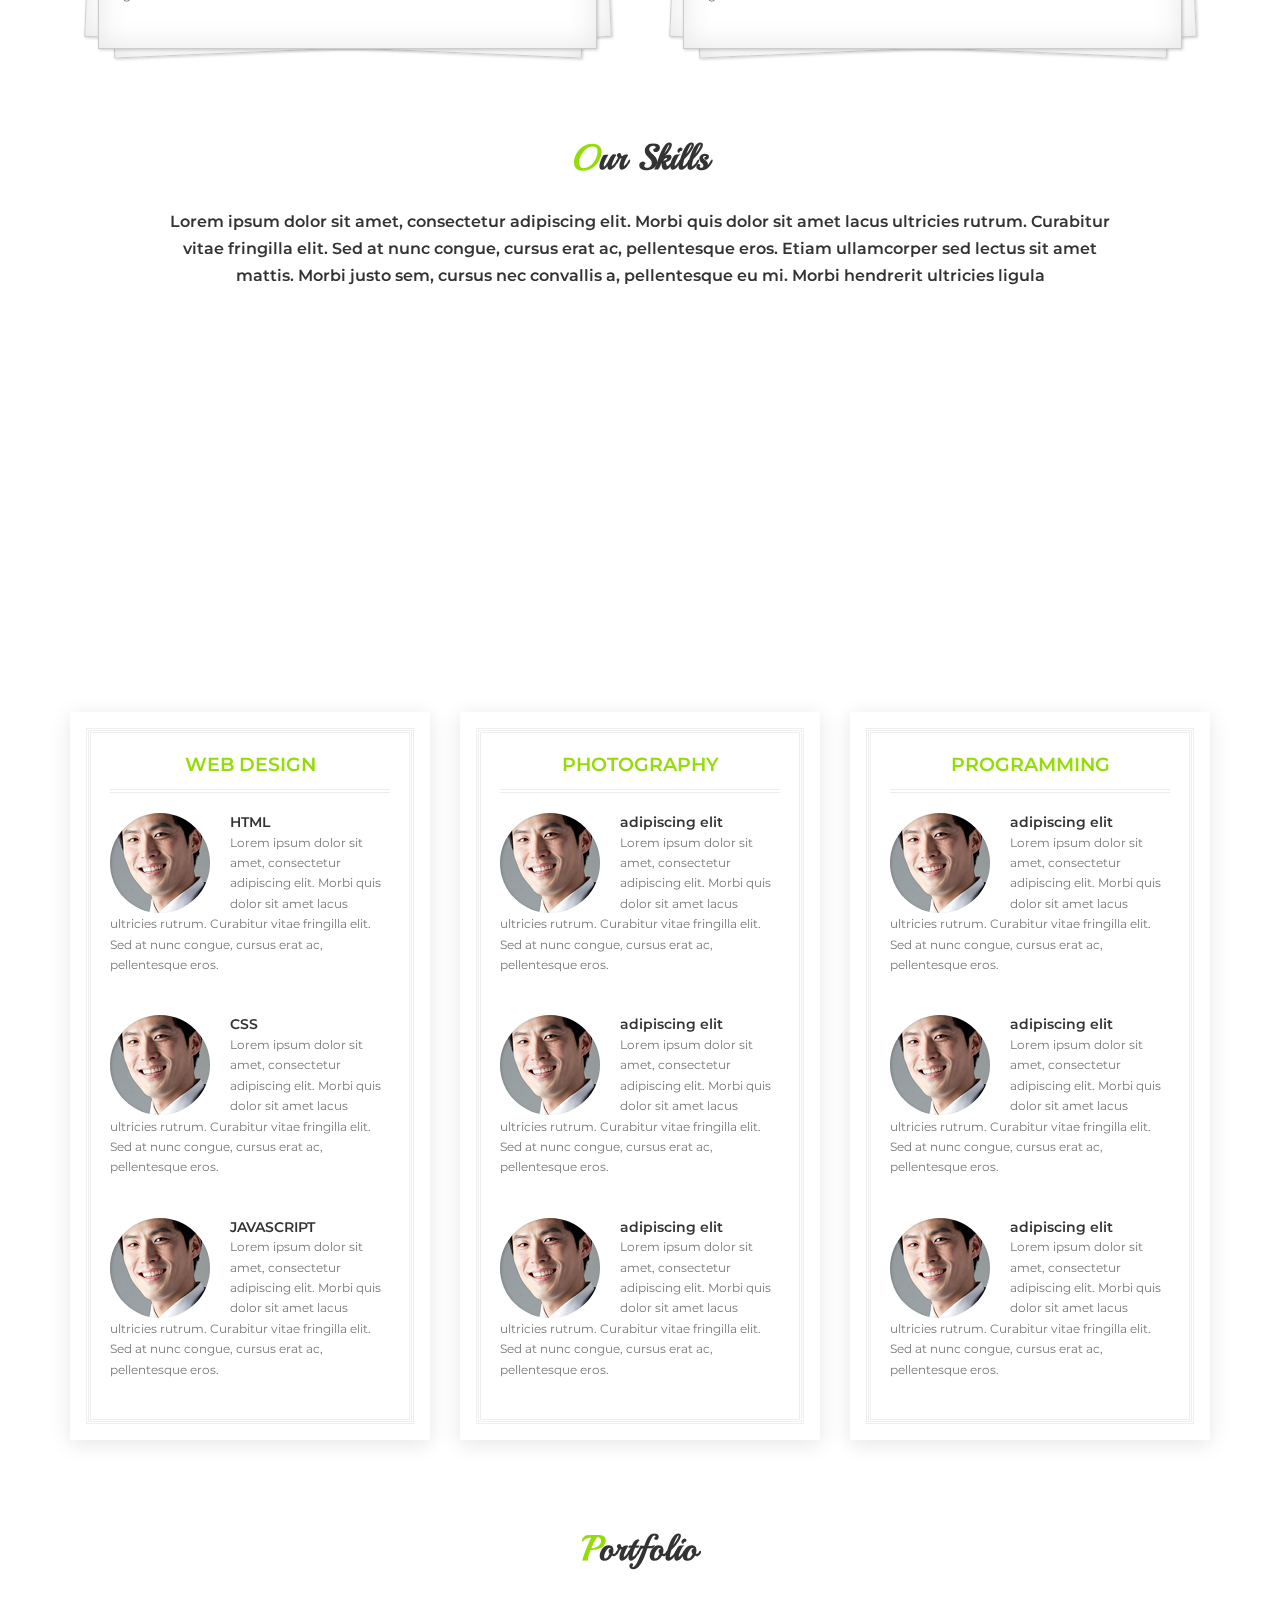
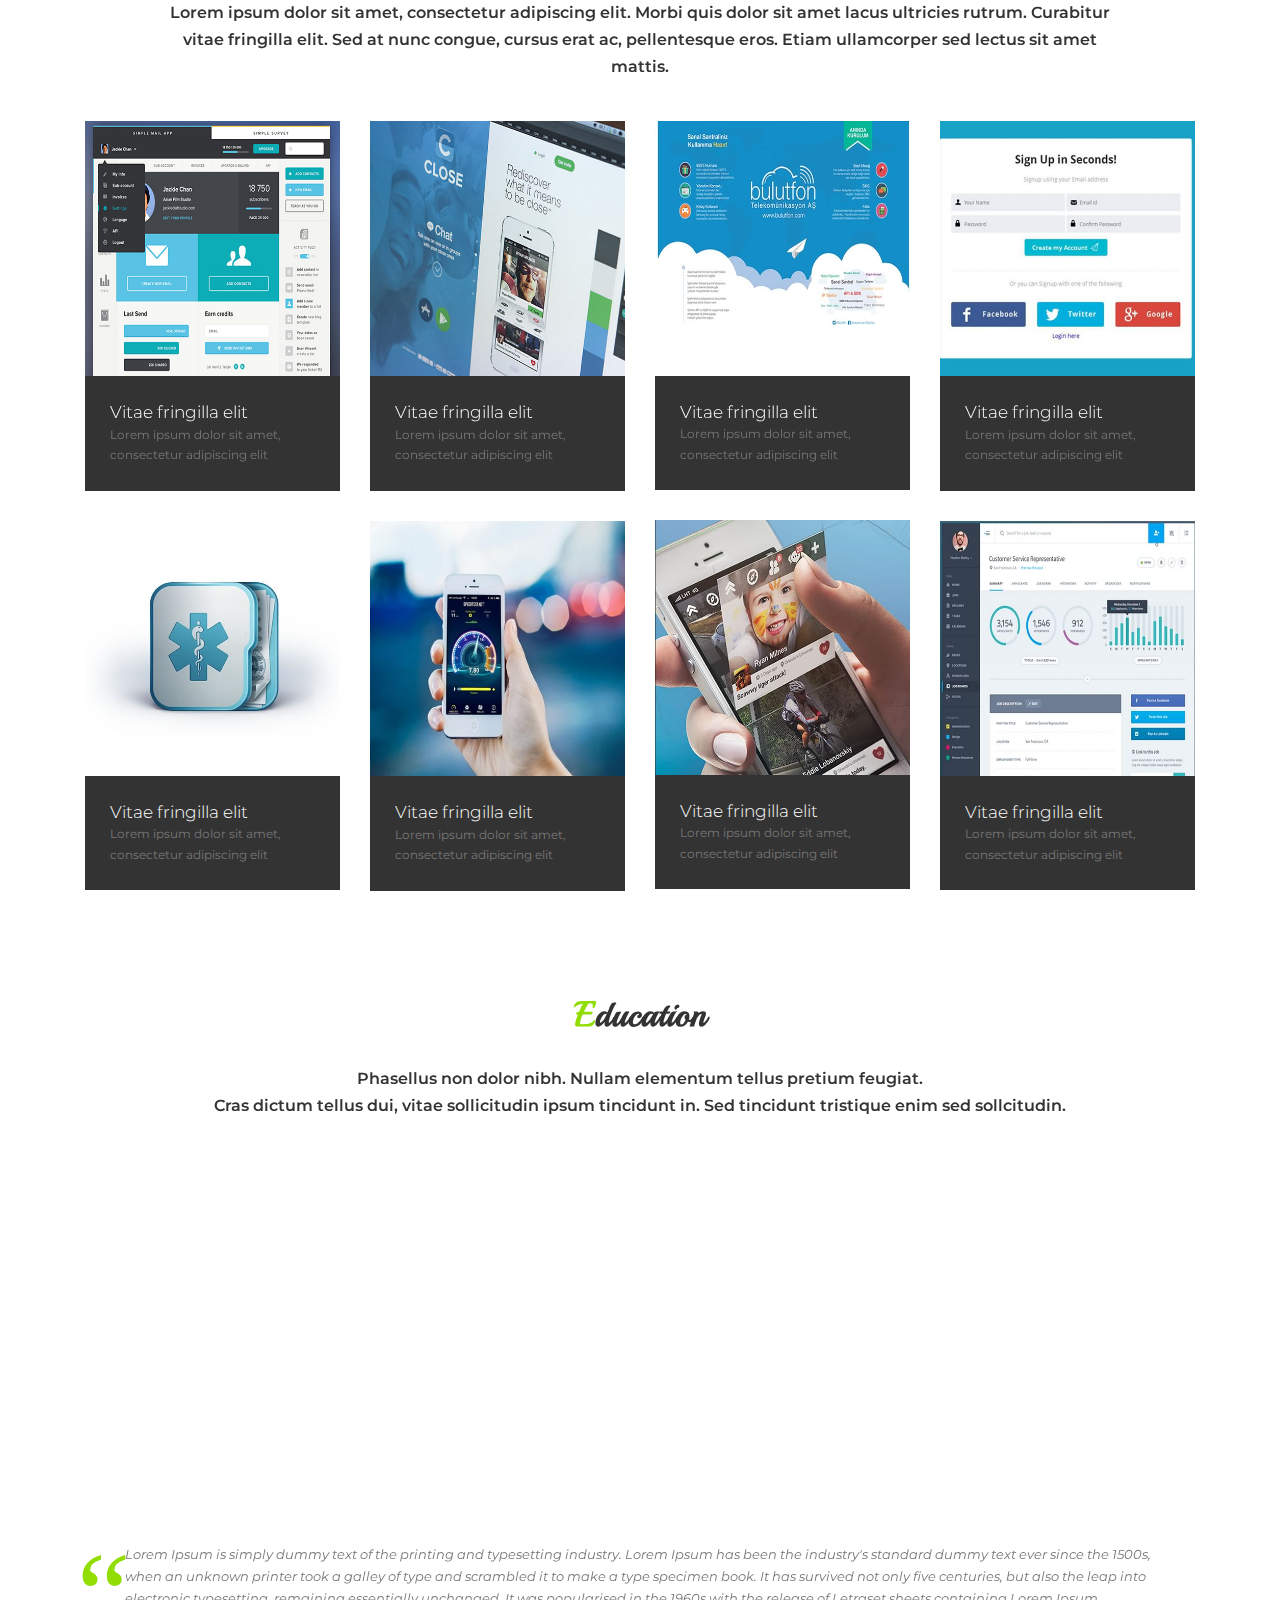
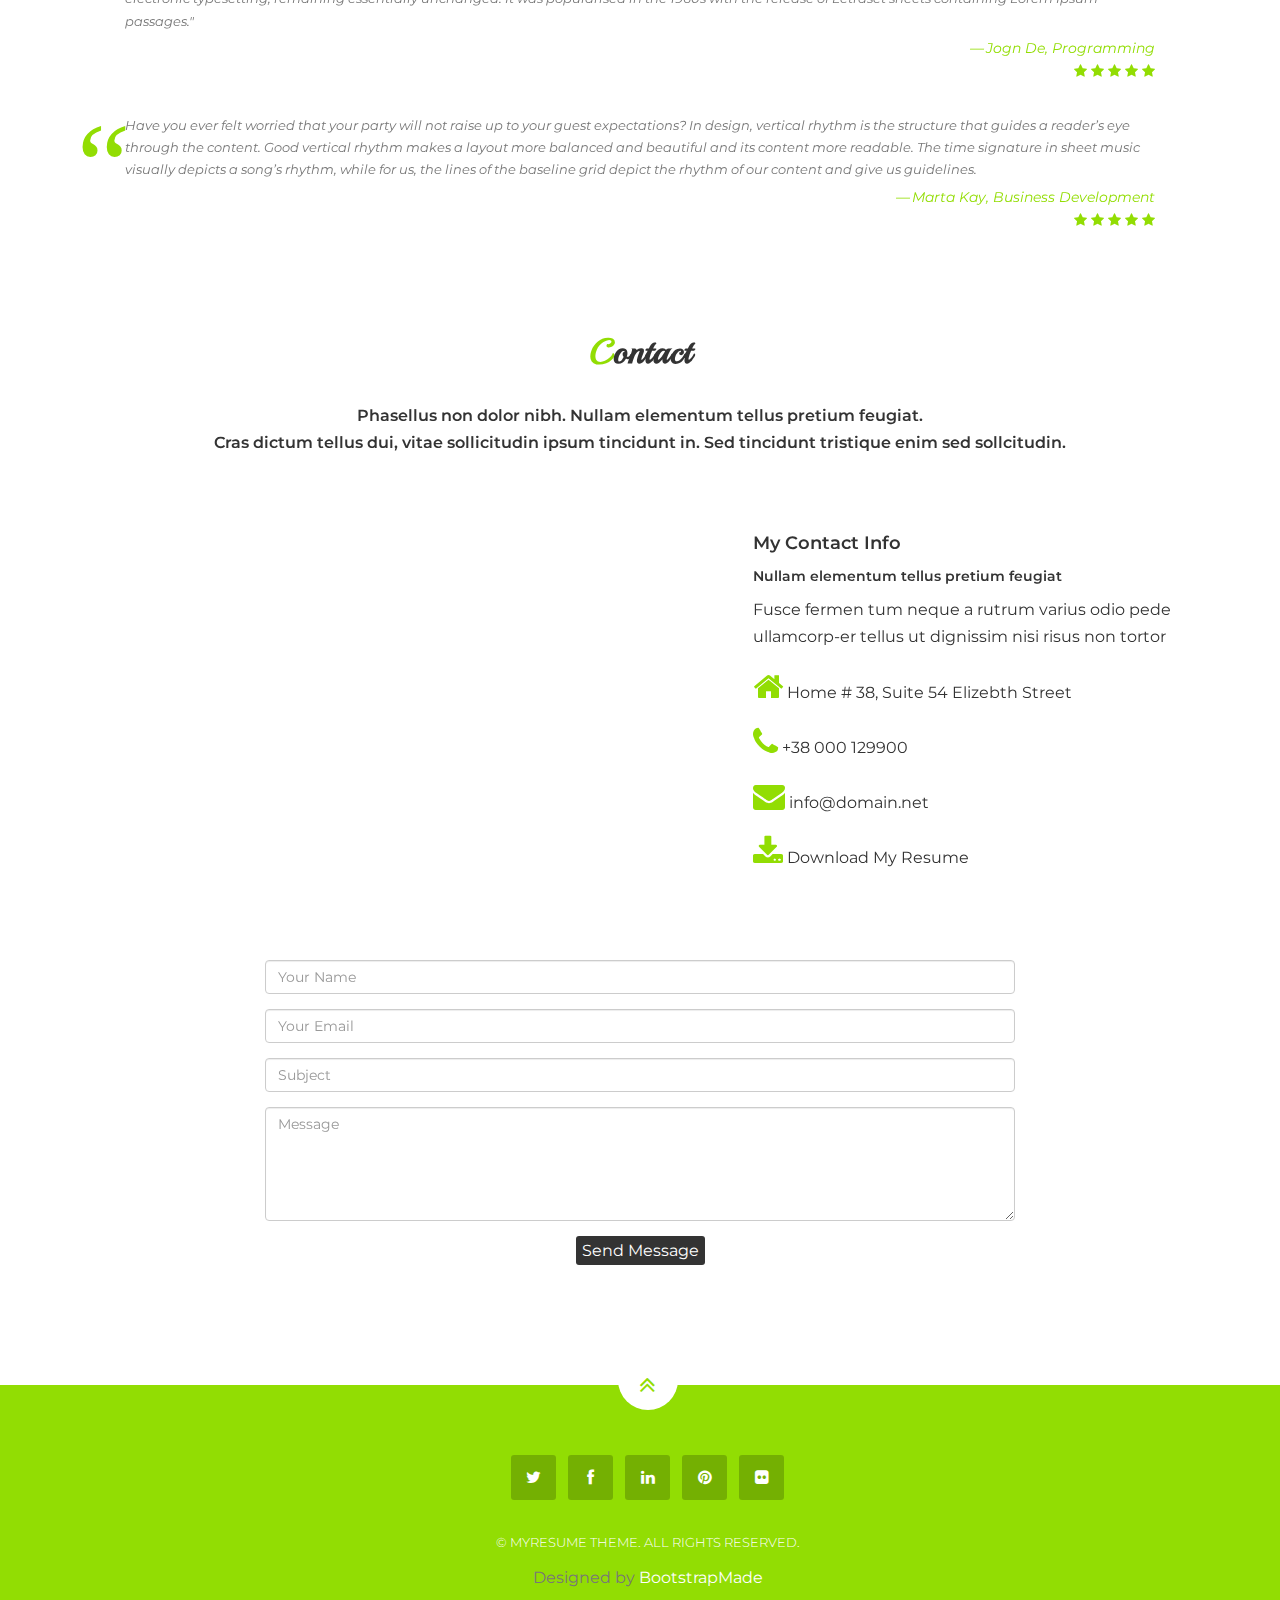
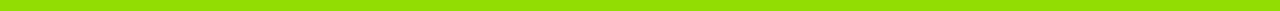
<file: MyResume2/index.html>
<!DOCTYPE html>
<html lang="en">

<head>
  <meta charset="utf-8">
  <meta http-equiv="X-UA-Compatible" content="IE=edge">
  <meta name="viewport" content="width=device-width, initial-scale=1">
  <!-- The above 3 meta tags *must* come first in the head; any other head content must come *after* these tags -->
  <title>My Resume HTML Bootstrap Template</title>

  <!-- Bootstrap -->
  <link href="css/bootstrap.min.css" rel="stylesheet">
  <link rel="stylesheet" href="css/font-awesome.css">
  <link rel="stylesheet" href="css/animate.css">
  <link href="css/style.css" rel="stylesheet">

  <link href='https://fonts.googleapis.com/css?family=Montserrat:400,700' rel='stylesheet' type='text/css'>
  <link href='https://fonts.googleapis.com/css?family=Open+Sans:400,300,300italic,400italic,600,600italic,700,700italic,800,800italic' rel='stylesheet' type='text/css'>
  <link href='https://fonts.googleapis.com/css?family=Playball' rel='stylesheet' type='text/css'>
  <!-- =======================================================
    Theme Name: MyResume
    Theme URL: https://bootstrapmade.com/free-html-bootstrap-template-my-resume/
    Author: BootstrapMade
    Author URL: https://bootstrapmade.com
  ======================================================= -->
</head>

<body>
  <div class="wrapper" id="wrapper">
    <header>
      <div class="banner row" id="banner">
        <div class="parallax text-center" style="background-image: url(img/1.jpg);">
          <div class="parallax-pattern-overlay">
            <div class="container text-center" style="height:600px;padding-top:170px;">
              <a href="#"><img id="site-title" class=" wow fadeInDown" wow-data-delay="0.0s" wow-data-duration="0.9s" src="img/2.png" alt=""/></a>
              <h2 class="intro"><a href="index.html">My Resume</a></h2>
            </div>
          </div>
        </div>
      </div>
      <div class="menu">
        <div class="navbar-wrapper">
          <div class="container">
            <div class="navwrapper">
              <div class="navbar navbar-inverse navbar-static-top">
                <button type="button" class="navbar-toggle" data-toggle="collapse" data-target="#mainn-nav">
                  <span class="icon-bar"></span>
                  <span class="icon-bar"></span>
                  <span class="icon-bar"></span>
                </button>
                <div class="container">
                  <div class="navArea">
                    
                    <div id="mainn-nav" class="navbar-collapse collapse">
                      <ul class="nav navbar-nav">
                        <li class="menuItem active"><a href="#wrapper">Home</a></li>
                        <li class="menuItem"><a href="#aboutus">About Us</a></li>
                        <li class="menuItem"><a href="#specialties">Skills</a></li>
                        <li class="menuItem"><a href="#gallery">Portfolio</a></li>
                        <li class="menuItem"><a href="#feedback">Education</a></li>
                        <li class="menuItem"><a href="#contact">Contact</a></li>
                      </ul>
                    </div>
                  </div>
                </div>
              </div>
            </div>
          </div>
        </div>
      </div>
    </header>

    <!--about us-->
    <section class="aboutus" id="aboutus">
      <div class="container">
        <div class="heading text-center">
          <h2>About Me</h2>
          <h3>Lorem ipsum dolor sit amet, consectetur adipiscing elit. Morbi quis dolor sit amet lacus ultricies rutrum. Curabitur vitae fringilla elit. Sed at nunc congue, cursus erat ac, pellentesque eros. Etiam ullamcorper sed lectus sit amet mattis. Morbi justo sem, cursus nec convallis a, pellentesque eu mi. Morbi hendrerit ultricies ligula </h3>
        </div>
        <div class="row">
          <div class="col-md-6">
            <div class="papers text-center">
              <img src="img/team/1.jpg" alt=""><br/>
              <a href="#"><b>Download my resume</b></a>
              <h4 class="">My Teacher John Vandeley</h4>
              <p>
                Have you ever felt worried that your party will not raise up to your guest expectations? In design, vertical rhythm is the structure that guides a reader's eye through the content. Good vertical rhythm makes a layout more balanced and beautiful and its
                content more readable. The time signature in sheet music visually depicts a song's rhythm, while for us, the lines of the baseline grid depict the rhythm of our content and give us guidelines.
              </p>
            </div>
          </div>
          <div class="col-md-6">
            <div class="papers text-center">
              <img src="img/team/2.jpg" alt=""><br/>
              <a href="#"><b>Download my resume</b></a>
              <h4 class="">My Teacher Stephanie Hellen</h4>
              <p>
                Have you ever felt worried that your party will not raise up to your guest expectations? In design, vertical rhythm is the structure that guides a reader's eye through the content. Good vertical rhythm makes a layout more balanced and beautiful and its
                content more readable. The time signature in sheet music visually depicts a song's rhythm, while for us, the lines of the baseline grid depict the rhythm of our content and give us guidelines.
              </p>
            </div>
          </div>
        </div>
      </div>
    </section>


    <!--skills-->
    <section class="specialties" id="specialties">
      <div class="container">
        <div class="heading text-center">
          <h2>Our Skills</h2>
          <h3>Lorem ipsum dolor sit amet, consectetur adipiscing elit. Morbi quis dolor sit amet lacus ultricies rutrum. Curabitur vitae fringilla elit. Sed at nunc congue, cursus erat ac, pellentesque eros. Etiam ullamcorper sed lectus sit amet mattis. Morbi justo sem, cursus nec convallis a, pellentesque eu mi. Morbi hendrerit ultricies ligula </h3>
        </div>
      </div>

      <div class="container">
        <div class="row">
          <div class="col-md-6 wow fadeInRight" data-wow-offset="0" data-wow-delay="0.3s" ">
					<div class="skill ">
						<div class="progress-wrap ">
							<h3>Graphic Design</h3>
							<div class="progress ">
							  <div class="progress-bar color1 " role="progressbar " aria-valuenow="40 " aria-valuemin="0 " aria-valuemax="100 " style="width: 85% ">
								<span class="bar-width ">85%</span>
							  </div>

							</div>
						</div>

						<div class="progress-wrap ">
							<h3>HTML</h3>
							<div class="progress ">
							  <div class="progress-bar color2 " role="progressbar " aria-valuenow="20 " aria-valuemin="0 " aria-valuemax="100 " style="width: 95% ">
							   <span class="bar-width ">95%</span>
							  </div>
							</div>
						</div>

						<div class="progress-wrap ">
							<h3>CSS</h3>
							<div class="progress ">
							  <div class="progress-bar color3 " role="progressbar " aria-valuenow="60 " aria-valuemin="0 " aria-valuemax="100 " style="width: 80% ">
								<span class="bar-width ">80%</span>
							  </div>
							</div>
						</div>

						<div class="progress-wrap ">
							<h3>Wordpress</h3>
							<div class="progress ">
							  <div class="progress-bar color4 " role="progressbar " aria-valuenow="80 " aria-valuemin="0 " aria-valuemax="100 " style="width: 90% ">
								<span class="bar-width ">90%</span>
							  </div>
							</div>
						</div>
					</div>
				</div>

				<div class="col-md-6 wow fadeInRight " data-wow-offset="0 " data-wow-delay="0.6s "">
            <img src="img/team/6.jpg" class="img-responsive">
          </div>
        </div>
      </div>

      <div class="container">
        <div class="row">
          <div class="col-md-4">
            <div class="skills">
              <h3 class="main text-center">WEB DESIGN</h3>
              <div class="restitem clearfix">
                <div class="rm-thumb" style="background-image: url(img/2.png)">
                </div>
                <h5>HTML</h5>
                <p>Lorem ipsum dolor sit amet, consectetur adipiscing elit. Morbi quis dolor sit amet lacus ultricies rutrum. Curabitur vitae fringilla elit. Sed at nunc congue, cursus erat ac, pellentesque eros.
                </p>
              </div>
              <div class="restitem clearfix">
                <div class="rm-thumb" style="background-image: url(img/2.png)">
                </div>
                <h5>CSS</h5>
                <p>Lorem ipsum dolor sit amet, consectetur adipiscing elit. Morbi quis dolor sit amet lacus ultricies rutrum. Curabitur vitae fringilla elit. Sed at nunc congue, cursus erat ac, pellentesque eros.
                </p>
              </div>
              <div class="restitem clearfix">
                <div class="rm-thumb" style="background-image: url(img/2.png)">
                </div>
                <h5>JAVASCRIPT</h5>
                <p>Lorem ipsum dolor sit amet, consectetur adipiscing elit. Morbi quis dolor sit amet lacus ultricies rutrum. Curabitur vitae fringilla elit. Sed at nunc congue, cursus erat ac, pellentesque eros.
                </p>
              </div>
            </div>
          </div>
          <div class="col-md-4">
            <div class="skills">
              <h3 class="main text-center">PHOTOGRAPHY</h3>
              <div class="restitem clearfix">
                <div class="rm-thumb" style="background-image: url(img/2.png)">
                </div>
                <h5>adipiscing elit</h5>
                <p>Lorem ipsum dolor sit amet, consectetur adipiscing elit. Morbi quis dolor sit amet lacus ultricies rutrum. Curabitur vitae fringilla elit. Sed at nunc congue, cursus erat ac, pellentesque eros.
                </p>
              </div>
              <div class="restitem clearfix">
                <div class="rm-thumb" style="background-image: url(img/2.png)">
                </div>
                <h5>adipiscing elit</h5>
                <p>Lorem ipsum dolor sit amet, consectetur adipiscing elit. Morbi quis dolor sit amet lacus ultricies rutrum. Curabitur vitae fringilla elit. Sed at nunc congue, cursus erat ac, pellentesque eros.
                </p>
              </div>
              <div class="restitem clearfix">
                <div class="rm-thumb" style="background-image: url(img/2.png)">
                </div>
                <h5>adipiscing elit</h5>
                <p>Lorem ipsum dolor sit amet, consectetur adipiscing elit. Morbi quis dolor sit amet lacus ultricies rutrum. Curabitur vitae fringilla elit. Sed at nunc congue, cursus erat ac, pellentesque eros.
                </p>
              </div>
            </div>
          </div>
          <div class="col-md-4">
            <div class="skills">
              <h3 class="main text-center">PROGRAMMING</h3>
              <div class="restitem clearfix">
                <div class="rm-thumb" style="background-image: url(img/2.png)">
                </div>
                <h5>adipiscing elit</h5>
                <p>Lorem ipsum dolor sit amet, consectetur adipiscing elit. Morbi quis dolor sit amet lacus ultricies rutrum. Curabitur vitae fringilla elit. Sed at nunc congue, cursus erat ac, pellentesque eros.
                </p>
              </div>
              <div class="restitem clearfix">
                <div class="rm-thumb" style="background-image: url(img/2.png)">
                </div>
                <h5>adipiscing elit</h5>
                <p>Lorem ipsum dolor sit amet, consectetur adipiscing elit. Morbi quis dolor sit amet lacus ultricies rutrum. Curabitur vitae fringilla elit. Sed at nunc congue, cursus erat ac, pellentesque eros.
                </p>
              </div>
              <div class="restitem clearfix">
                <div class="rm-thumb" style="background-image: url(img/2.png)">
                </div>
                <h5>adipiscing elit</h5>
                <p>Lorem ipsum dolor sit amet, consectetur adipiscing elit. Morbi quis dolor sit amet lacus ultricies rutrum. Curabitur vitae fringilla elit. Sed at nunc congue, cursus erat ac, pellentesque eros.
                </p>
              </div>
            </div>
          </div>
        </div>
      </div>
    </section>


    <!--portfolio-->
    <section class="gallery" id="gallery">
      <div class="container">
        <div class="heading text-center">
          <h2>Portfolio</h2>
          <h3>Lorem ipsum dolor sit amet, consectetur adipiscing elit. Morbi quis dolor sit amet lacus ultricies rutrum. Curabitur vitae fringilla elit. Sed at nunc congue, cursus erat ac, pellentesque eros. Etiam ullamcorper sed lectus sit amet mattis.</h3>
        </div>

        <div id="grid-gallery" class="grid-gallery">
          <section class="grid-wrap">
            <ul class="grid">
              <li class="grid-sizer"></li>
              <!-- for Masonry column width -->
              <li>
                <figure>
                  <img src="img/work/1.jpg" alt="" />
                  <figcaption>
                    <h3>Vitae fringilla elit</h3>
                    <p>Lorem ipsum dolor sit amet, consectetur adipiscing elit</p>
                  </figcaption>
                </figure>
              </li>
              <li>
                <figure>
                  <img src="img/work/2.jpg" alt="" />
                  <figcaption>
                    <h3>Vitae fringilla elit</h3>
                    <p>Lorem ipsum dolor sit amet, consectetur adipiscing elit</p>
                  </figcaption>
                </figure>
              </li>
              <li>
                <figure>
                  <img src="img/work/3.jpg" alt="" />
                  <figcaption>
                    <h3>Vitae fringilla elit</h3>
                    <p>Lorem ipsum dolor sit amet, consectetur adipiscing elit</p>
                  </figcaption>
                </figure>
              </li>
              <li>
                <figure>
                  <img src="img/work/4.jpg" alt="" />
                  <figcaption>
                    <h3>Vitae fringilla elit</h3>
                    <p>Lorem ipsum dolor sit amet, consectetur adipiscing elit</p>
                  </figcaption>
                </figure>
              </li>
              <li>
                <figure>
                  <img src="img/work/5.jpg" alt="" />
                  <figcaption>
                    <h3>Vitae fringilla elit</h3>
                    <p>Lorem ipsum dolor sit amet, consectetur adipiscing elit</p>
                  </figcaption>
                </figure>
              </li>
              <li>
                <figure>
                  <img src="img/work/6.jpg" alt="" />
                  <figcaption>
                    <h3>Vitae fringilla elit</h3>
                    <p>Lorem ipsum dolor sit amet, consectetur adipiscing elit</p>
                  </figcaption>
                </figure>
              </li>

              <li>
                <figure>
                  <img src="img/work/7.jpg" alt="" />
                  <figcaption>
                    <h3>Vitae fringilla elit</h3>
                    <p>Lorem ipsum dolor sit amet, consectetur adipiscing elit</p>
                  </figcaption>
                </figure>
              </li>

              <li>
                <figure>
                  <img src="img/work/8.jpg" alt="" />
                  <figcaption>
                    <h3>Vitae fringilla elit</h3>
                    <p>Lorem ipsum dolor sit amet, consectetur adipiscing elit</p>
                  </figcaption>
                </figure>
              </li>

            </ul>
          </section>
          <!-- // end small images -->

          <section class="slideshow">
            <ul>
              <li>
                <figure>
                  <img src="img/work/1.jpg" alt="" />
                </figure>
              </li>
              <li>
                <figure>
                  <img src="img/work/2.jpg" alt="" />
                </figure>
              </li>
              <li>
                <figure>
                  <img src="img/work/3.jpg" alt="" />
                </figure>
              </li>
              <li>
                <figure>
                  <img src="img/work/4.jpg" alt="" />
                </figure>
              </li>
              <li>
                <figure>
                  <img src="img/work/5.jpg" alt="" />
                </figure>
              </li>
              <li>
                <figure>
                  <img src="img/work/6.jpg" alt="" />
                </figure>
              </li>

              <li>
                <figure>
                  <img src="img/work/7.jpg" alt="" />
                </figure>
              </li>

              <li>
                <figure>
                  <img src="img/work/8.jpg" alt="" />
                </figure>
              </li>
            </ul>
            <nav>
              <span class="icon nav-prev"></span>
              <span class="icon nav-next"></span>
              <span class="icon nav-close"></span>
            </nav>
            <div class="info-keys icon">Navigate with arrow keys</div>
          </section>
          <!-- // end slideshow -->
        </div>
        <!-- // grid-gallery -->
      </div>
    </section>

    <!--education-->
    <section class="feedback" id="feedback">
      <div class="container">
        <div class="heading">
          <h2>Education</h2>
          <h3>Phasellus non dolor nibh. Nullam elementum tellus pretium feugiat.<br>
				Cras dictum tellus dui, vitae sollicitudin ipsum tincidunt in. Sed tincidunt tristique enim sed sollcitudin.</h3>
        </div>
      </div>

      <div class="container">
        <div class="col-md-4 wow fadeInRight" data-wow-offset="0" data-wow-delay="0.3s">
          <div class="text-center">
            <div class="hi-icon-wrap hi-icon-effect">
              <h4>MASTER OF COMPUTER SCIENCE</h4>
              <h5>FEB 2012 - DEC 2014</h5>
              <i class="fa fa-laptop"></i>
              <p>Lorem ipsum dolor sit amet consectetur adipisicing</p>
            </div>
          </div>
        </div>

        <div class="col-md-4 wow fadeInRight" data-wow-offset="0" data-wow-delay="0.6s">
          <div class="text-center">
            <div class="hi-icon-wrap hi-icon-effect">
              <h4>MASTER OF COMPUTER SCIENCE</h4>
              <h5>FEB 2012 - DEC 2014</h5>
              <i class="fa fa-book"></i>
              <p>Lorem ipsum dolor sit amet consectetur adipisicing</p>
            </div>
          </div>
        </div>

        <div class="col-md-4 wow fadeInRight" data-wow-offset="0" data-wow-delay="0.9s">
          <div class="text-center">
            <div class="hi-icon-wrap hi-icon-effect">
              <h4>MASTER OF COMPUTER SCIENCE</h4>
              <h5>FEB 2012 - DEC 2014</h5>
              <i class="fa fa-gear"></i>
              <p>Lorem ipsum dolor sit amet consectetur adipisicing</p>
            </div>
          </div>
        </div>
      </div>

      <div class="container">
        <div class="row">
          <blockquote>Lorem Ipsum is simply dummy text of the printing and typesetting industry. Lorem Ipsum has been the industry's standard dummy text ever since the 1500s, when an unknown printer took a galley of type and scrambled it to make a type specimen book.
            It has survived not only five centuries, but also the leap into electronic typesetting, remaining essentially unchanged. It was popularised in the 1960s with the release of Letraset sheets containing Lorem Ipsum passages." <cite>Jogn De, Programming<br/><i class="fa fa-star"></i> <i class="fa fa-star"></i> <i class="fa fa-star"></i> <i class="fa fa-star"></i> <i class="fa fa-star"></i></cite>            </blockquote>
          <blockquote>Have you ever felt worried that your party will not raise up to your guest expectations? In design, vertical rhythm is the structure that guides a reader’s eye through the content. Good vertical rhythm makes a layout more balanced and beautiful
            and its content more readable. The time signature in sheet music visually depicts a song’s rhythm, while for us, the lines of the baseline grid depict the rhythm of our content and give us guidelines. <cite>Marta Kay, Business Development<br/><i class="fa fa-star"></i> <i class="fa fa-star"></i> <i class="fa fa-star"></i> <i class="fa fa-star"></i> <i class="fa fa-star"></i></cite>            </blockquote>
        </div>
      </div>
    </section>

    <!--education-->
    <section class="contact" id="contact">
      <div class="container">
        <div class="heading">
          <h2>Contact</h2>
          <h3>Phasellus non dolor nibh. Nullam elementum tellus pretium feugiat.<br>
				 Cras dictum tellus dui, vitae sollicitudin ipsum tincidunt in. Sed tincidunt tristique enim sed sollcitudin.</h3>
        </div>
      </div>

      <div class="container">
        <div class="row">
          <div class="col-md-7">
            <div class="map">
              <iframe src="https://www.google.com/maps/embed?pb=!1m18!1m12!1m3!1d22864.11283411948!2d-73.96468908098944!3d40.630720240038435!2m3!1f0!2f0!3f0!3m2!1i1024!2i768!4f13.1!3m3!1m2!1s0x89c24fa5d33f083b%3A0xc80b8f06e177fe62!2sNew+York%2C+NY%2C+USA!5e0!3m2!1sen!2sbg!4v1540447494452" width="100%" height="380" frameborder="0" style="border:0" allowfullscreen></iframe>
            </div>
          </div>

          <div class="contact-info">
            <div class="col-md-5">
              <h4>My Contact Info</h4>
              <h5>Nullam elementum tellus pretium feugiat</h5>
              <p>Fusce fermen tum neque a rutrum varius odio pede ullamcorp-er tellus ut dignissim nisi risus non tortor</p>
              <ul>
                <li><i class="fa fa-home fa-2x"></i> Home # 38, Suite 54 Elizebth Street</li>
                <li><i class="fa fa-phone fa-2x"></i> +38 000 129900</li>
                <li><i class="fa fa-envelope fa-2x"></i> info@domain.net</li>
                <li><i class="fa fa-download fa-2x"></i> Download My Resume</li>
              </ul>
            </div>
          </div>
        </div>
      </div>

      <div class="container">
        <div class="row">
          <div class="col-md-8 col-md-offset-2">
            <div id="sendmessage">Your message has been sent. Thank you!</div>
            <div id="errormessage"></div>
            <form action="" method="post" role="form" class="contactForm">
              <div class="form-group">
                <input type="text" name="name" class="form-control" id="name" placeholder="Your Name" data-rule="minlen:4" data-msg="Please enter at least 4 chars" />
                <div class="validation"></div>
              </div>
              <div class="form-group">
                <input type="email" class="form-control" name="email" id="email" placeholder="Your Email" data-rule="email" data-msg="Please enter a valid email" />
                <div class="validation"></div>
              </div>
              <div class="form-group">
                <input type="text" class="form-control" name="subject" id="subject" placeholder="Subject" data-rule="minlen:4" data-msg="Please enter at least 8 chars of subject" />
                <div class="validation"></div>
              </div>
              <div class="form-group">
                <textarea class="form-control" name="message" rows="5" data-rule="required" data-msg="Please write something for us" placeholder="Message"></textarea>
                <div class="validation"></div>
              </div>

              <div class="text-center"><button type="submit" class="contact submit">Send Message</button></div>
            </form>
          </div>
        </div>
      </div>
    </section>

    <!--footer-->
    <section class="footer" id="footer">
      <p class="text-center">
        <a href="#wrapper" class="gototop"><i class="fa fa-angle-double-up fa-2x"></i></a>
      </p>
      <div class="container">
        <ul>
          <li><a href="#"><i class="fa fa-twitter"></i></a></li>
          <li><a href="#"><i class="fa fa-facebook"></i></a></li>
          <li><a href="#"><i class="fa fa-linkedin"></i></a></li>
          <li><a href="#"><i class="fa fa-pinterest"></i></a></li>
          <li><a href="#"><i class="fa fa-flickr"></i></a></li>
        </ul>
        <p>&copy; MyResume Theme. All Rights Reserved.</p>
        <div class="credits">
          <!--
            All the links in the footer should remain intact.
            You can delete the links only if you purchased the pro version.
            Licensing information: https://bootstrapmade.com/license/
            Purchase the pro version with working PHP/AJAX contact form: https://bootstrapmade.com/buy/?theme=MyResume
          -->
          Designed by <a href="https://bootstrapmade.com/">BootstrapMade</a>
        </div>
      </div>
    </section>

  </div>
  <script src="js/jquery.js"></script>
  <script src="js/modernizr.js"></script>
  <!-- Include all compiled plugins (below), or include individual files as needed -->
  <script src="js/bootstrap.min.js"></script>
  <script src="js/menustick.js"></script>
  <script src="js/parallax.js"></script>
  <script src="js/easing.js"></script>
  <script src="js/wow.js"></script>
  <script src="js/smoothscroll.js"></script>
  <script src="js/masonry.js"></script>
  <script src="js/imgloaded.js"></script>
  <script src="js/classie.js"></script>
  <script src="js/colorfinder.js"></script>
  <script src="js/gridscroll.js"></script>
  <script src="js/contact.js"></script>
  <script src="js/common.js"></script>
  <script>
    wow = new WOW({}).init();
  </script>
  <script type="text/javascript">
    jQuery(function($) {
      $(document).ready(function() {
        //enabling stickUp on the '.navbar-wrapper' class
        $('.navbar-wrapper').stickUp({
          parts: {
            0: 'banner',
            1: 'aboutus',
            2: 'specialties',
            3: 'gallery',
            4: 'feedback',
            5: 'contact'
          },
          itemClass: 'menuItem',
          itemHover: 'active',
          topMargin: 'auto'
        });
      });
    });
  </script>
  <script src="contactform/contactform.js"></script>


</body>

</html>
</file>
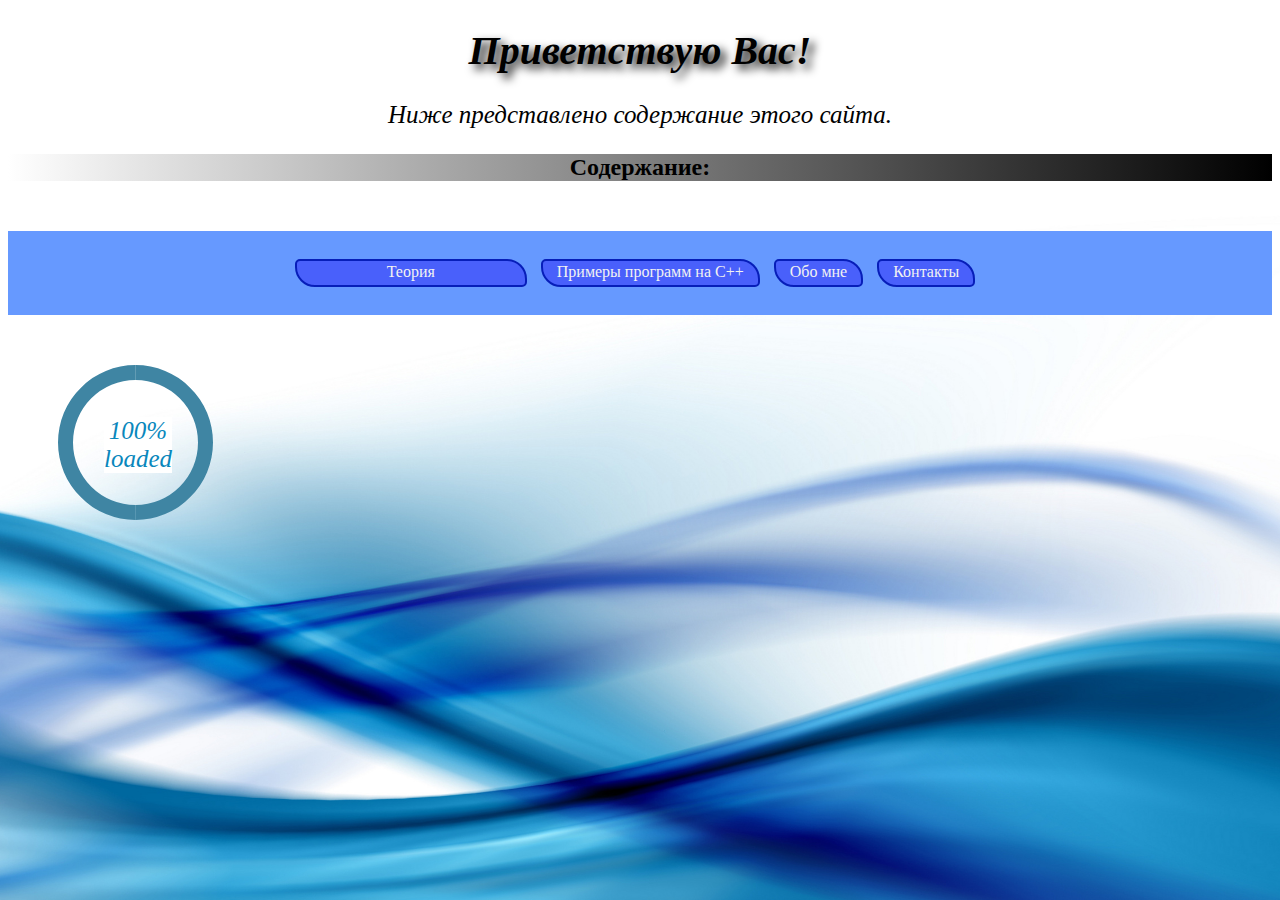
<file: SITE1/index.html>
<!DOCTYPE html>
<html>
<head>
<meta charset="UTF-8">
<title>Заголовок страницы</title>
<style>
body {
       background: url(background.jpg) no-repeat; background-size: cover; background-position: center center; background-attachment: fixed;
     }
p {
    -webkit-animation: colorchange 20s infinite; 
    animation: colorchange 20s infinite;
    
    font-size: 25px;
    font-style: italic;
}
@-webkit-keyframes colorchange {
     0%  {background: #33FFF3;}
    25%  {background: #78281F;}
    50%  {background: #117A65;}
    75%  {background: #DC7633;}
    100% {background: #9B59B6;}
}
@keyframes colorchange {
     0%  {background: #33FFF3;}
    25%  {background: #78281F;}
    50%  {background: #117A65;}
    75%  {background: #DC7633;}
    100% {background: #9B59B6;}
} 

@keyframes shadow {
from {text-shadow: 0 0 3px black;}
25% {text-shadow: 0 0 15px black;}
50% {text-shadow: 0 0 30px black;}
75% {text-shadow: 0 0 15px black;}
to {text-shadow: 0 0 3px black;}
}



@-webkit-keyframes swing {
  15% {
    -webkit-transform: translateX(9px);
    transform: translateX(9px);
  }
  30% {
    -webkit-transform: translateX(-9px);
    transform: translateX(-9px);
  }
  40% {
    -webkit-transform: translateX(6px);
    transform: translateX(6px);
  }
  50% {
    -webkit-transform: translateX(-6px);
    transform: translateX(-6px);
  }
  65% {
    -webkit-transform: translateX(3px);
    transform: translateX(3px);
  }
  100% {
    -webkit-transform: translateX(0);
    transform: translateX(0);
  }
}

@keyframes swing {
  15% {
    -webkit-transform: translateX(9px);
    transform: translateX(9px);
  }
  30% {
    -webkit-transform: translateX(-9px);
    transform: translateX(-9px);
  }
  40% {
    -webkit-transform: translateX(6px);
    transform: translateX(6px);
  }
  50% {
    -webkit-transform: translateX(-6px);
    transform: translateX(-6px);
  }
  65% {
    -webkit-transform: translateX(3px);
    transform: translateX(3px);
  }
  100% {
    -webkit-transform: translateX(0);
    transform: translateX(0);
  }
}

  
h1 {
  font-size: 40px;
  font-style: italic;
  text-shadow: 5px 5px 10px #000;
  animation: shadow  4s infinite ease-in-out;
}

h1:hover {
  background:#53ea93;
  -webkit-animation: swing 0.6s ease;
  animation: swing 0.6s ease;
  -webkit-animation-iteration-count: 1;
  animation-iteration-count: 1;
  -webkit-transform: scale(0.7);
  -ms-transform: scale(0.7);
  transform: scale(0.7);
}

.menu-2 {
     margin-top: 50px;
     padding: 20px;
     height: auto;
     list-style-type: none;
     background-color: #6699ff;
     text-align: center;
}
.menu-2 li {
     margin: 8px 10px 8px 0;
     padding: 2px 14px 4px;
     background-color: #4960fb;
     border: 2px solid #071eb9;
     border-radius: 5px 20px;
     display: inline-block;
     transition: all 0.7s ease 0s;
}
.menu-2 a {
    color: #f2f2f2;
    text-decoration: none;
}
.menu-2 li:hover {
    background-color: #ccc;
    border-radius: 20px 1px;
}




.drop ul {
    display: none;
    position: absolute;
    top: 100%;
}
			
/* отображаем выпадающий список при наведении */
.drop li:hover > ul {
    display:inherit;
}
			
/* первый уровень выпадающего списка */
.drop ul li {
    min-width:170px;
    float:none;
    display:list-item;
    position: relative;
}

#one { background-image: linear-gradient(to left, black, white); }

.dropdown {
  position: relative;
  display: inline-block;
}

/* Dropdown Content (Hidden by Default) */
.dropdown-content {
  display: none;
  position: absolute;
  
}

/* Links inside the dropdown */
.dropdown-content a {
  color: black;
  padding: 0;
  margin: 0;
  text-decoration: none;
  display: block;
  font-size: 14px;
}

/* Change color of dropdown links on hover */
.dropdown-content a:hover {background-color: #ddd;}

/* Show the dropdown menu on hover */
.dropdown:hover .dropdown-content {display: block;}

.dropdown> li {width: 200px; }




.wrapper {
	margin: 50px;
	width: 300px;
	height: 300px;
	overflow: hidden;
	position:relative
}

.right {
	border: #3f85a3 solid 15px;
	height: 125px;
	width: 125px;
	border-radius:120px;
	border-top-color: transparent;
	border-left-color: transparent;
	position: absolute;
	transform: rotate(-45deg);
	animation: rota2 1000ms linear;
  -moz-animation: rota2 1000ms linear;
  -o-animation: rota2 1000ms linear;
  -webkit-animation: rota2 1000ms linear;
}

@keyframes rota2 {
	from{ transform:rotate(-225deg);}
	to { transform: rotate(-45deg);}
}

@-o-keyframes rota2 {
	from{ transform:rotate(-225deg);}
	to { transform: rotate(-45deg);}
}

@-moz-keyframes rota2 {
	from{ transform:rotate(-225deg);}
	to { transform: rotate(-45deg);}
}
@-webkit-keyframes rota2 {
	from{ transform:rotate(-225deg);}
	to { transform: rotate(-45deg);}
}

.left {
	border: #3f85a3 solid 15px;
	height: 125px;
	width: 125px;
	border-radius:120px;
	border-bottom-color: transparent;
	border-right-color: transparent;
	position: absolute;
	transform: rotate(315deg);
	animation: rota 2000ms linear;
  -o-animation: rota 2000ms linear;
  -moz-animation: rota 2000ms linear;
  -webkit-animation: rota 2000ms linear;
}
@keyframes rota {
	from {transform: rotate(-45deg);}
	to { transform: rotate(315deg);}
}
@-o-keyframes rota {
	from {transform: rotate(-45deg);}
	to { transform: rotate(315deg);}
}
@moz-keyframes rota {
	from {transform: rotate(-45deg);}
	to { transform: rotate(315deg);}
}
@-webkit-keyframes rota {
	from {transform: rotate(-45deg);}
	to { transform: rotate(315deg);}
}

.middle {
  color: #0987bc;
  font-size: 18px;
  display: flex;
  align-items: center;
  justify-content: center;
  flex-direction: column;
	width: 130px;
	height: 130px;
	left: 15px;
	top: 15px;
	border-radius: 150px;
	position: relative;
	z-index: 4;
}

.popover {
	background: white;
	width: 80px;
	height: 162px;
	position:absolute;
	top: -3px;
	left: -3px;
	opacity:0;
	z-index:2;
	animation: popover 1000ms linear;
  -moz-animation: popover 1000ms linear;
  -o-animation: popover 1000ms linear;
  -webkit-animation: popover 1000ms linear;
}

@keyframes popover {
	0% {opacity: 1;}
	99%{opacity:1;}
	100% {opacity:0;}
}

@-o-keyframes popover {
	0% {opacity: 1;}
	99%{opacity:1;}
	100% {opacity:0;}
}

@-moz-keyframes popover {
	0% {opacity: 1;}
	99%{opacity:1;}
	100% {opacity:0;}
}

@-webkit-keyframes popover {
	0% {opacity: 1;}
	99%{opacity:1;}
	100% {opacity:0;}
}






</style>
</head>
  <body>
    <h1 align="center">Приветствую Вас!</h1>
    <p align="center">Ниже представлено содержание этого сайта.</p>

    <h2 align="center" id="one">Содержание:</h2>

    <ul class="menu-2">
    <li style="width: 200px;" class="dropdown">
      <a href="#">Теория</a>
      <ul class="dropdown-content">
            <li><a href="different_rutherford.html">Формула Резерфорда</a></li>
            <li style="width: 250px;"><a href="ball.html">Формула Резерфорда для тождественных частиц</a></li>
            <li><a href="css_gallery.html">Что-то ещё</a></li>
      </ul>
    </li>
    <li><a href="#">Примеры программ на С++</a></li>
    <li><a href="cv.html">Обо мне</a></li>
    <li><a href="contacts.html">Контакты</a></li>
    </ul>


   <div>
   <div class="wrapper">
   <div class="right"></div>
   <div class="left"></div>
	<div class="middle">
    <p style="background-color: white; text-align: center; font-color: red;">100% <br/>
      loaded</p>
	</div>
		<div class="popover"></div>
   </div>

</div>


  </body>
</html>
</file>
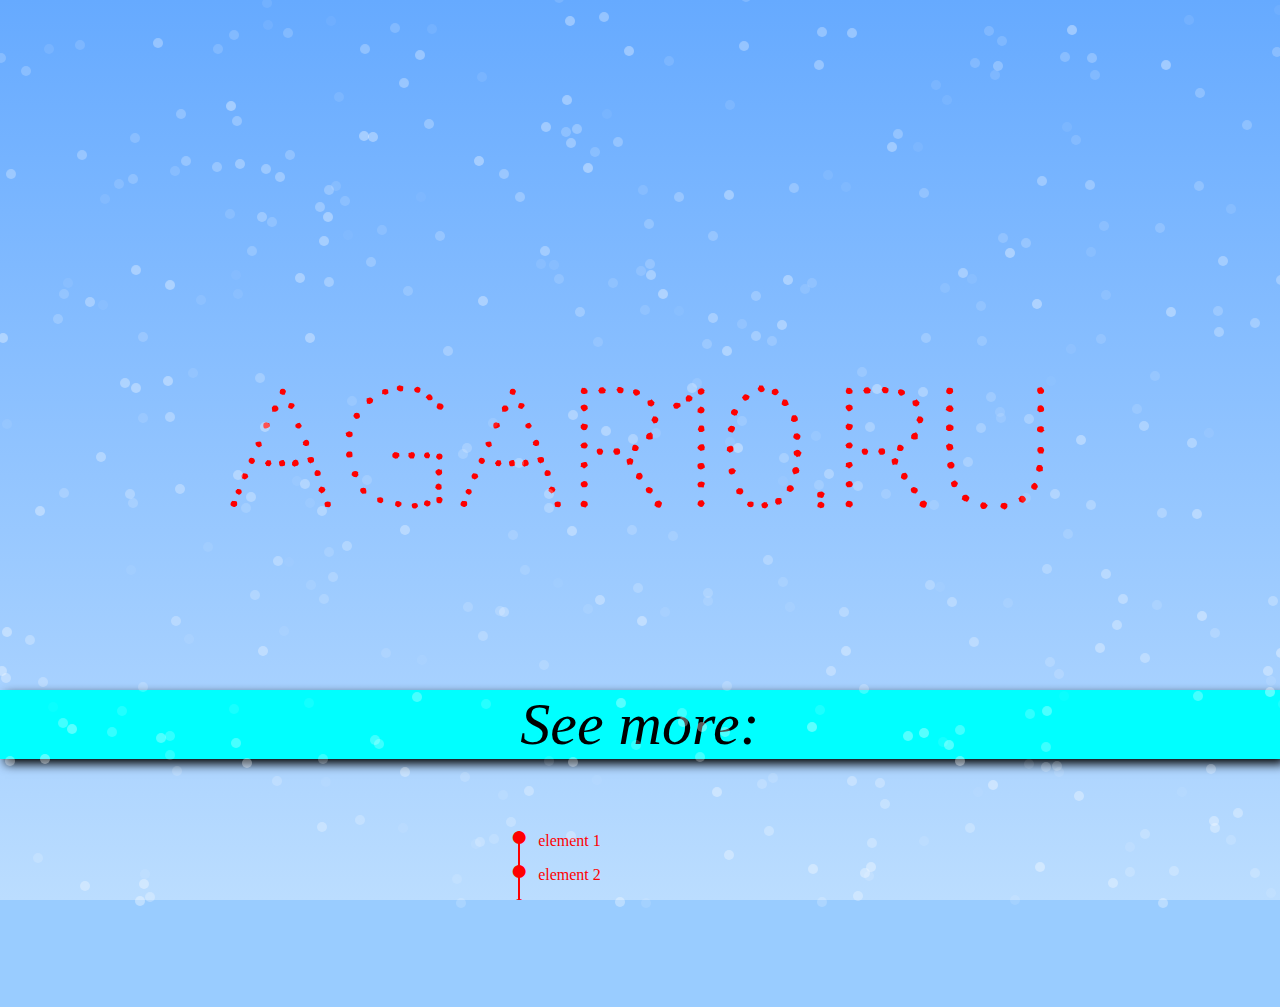
<file: SITE4/index.html>
<!DOCTYPE html>
<html>
<head>
<meta charset="UTF-8">
<title>Заголовок страницы</title>
<link rel="stylesheet" href="style.css">
</head>

<body>
<link rel="stylesheet" href="https://fonts.googleapis.com/css?family=Codystar">
<header>
</header>

<section style="height: 70vh;">
  <h1>AGAR10.RU</h1>
  <div class="first">
  <div id="snowflakeContainer">
  <span class="snowflake"></span>
  </div>
  </div>
  </div>
</section>

  
  <p style="font-size: 60px; color: #000; background-color: cyan; text-align: center; box-shadow: 5px 5px 10px black; font-style: italic; z-index: 0;">See more:</p>

  <ul class="bar">
  <li>element 1</li>
  <li>element 2</li>
  <li>element 3</li>
  <li>element 4</li>
  <li>element 5</li>
  </ul>
  

<footer></footer>

<--! The script is taken from:
https://www.kirupa.com/html5/the_falling_snow_effect.htm
-->

<script src="script.js"></script>

</body>
</file>
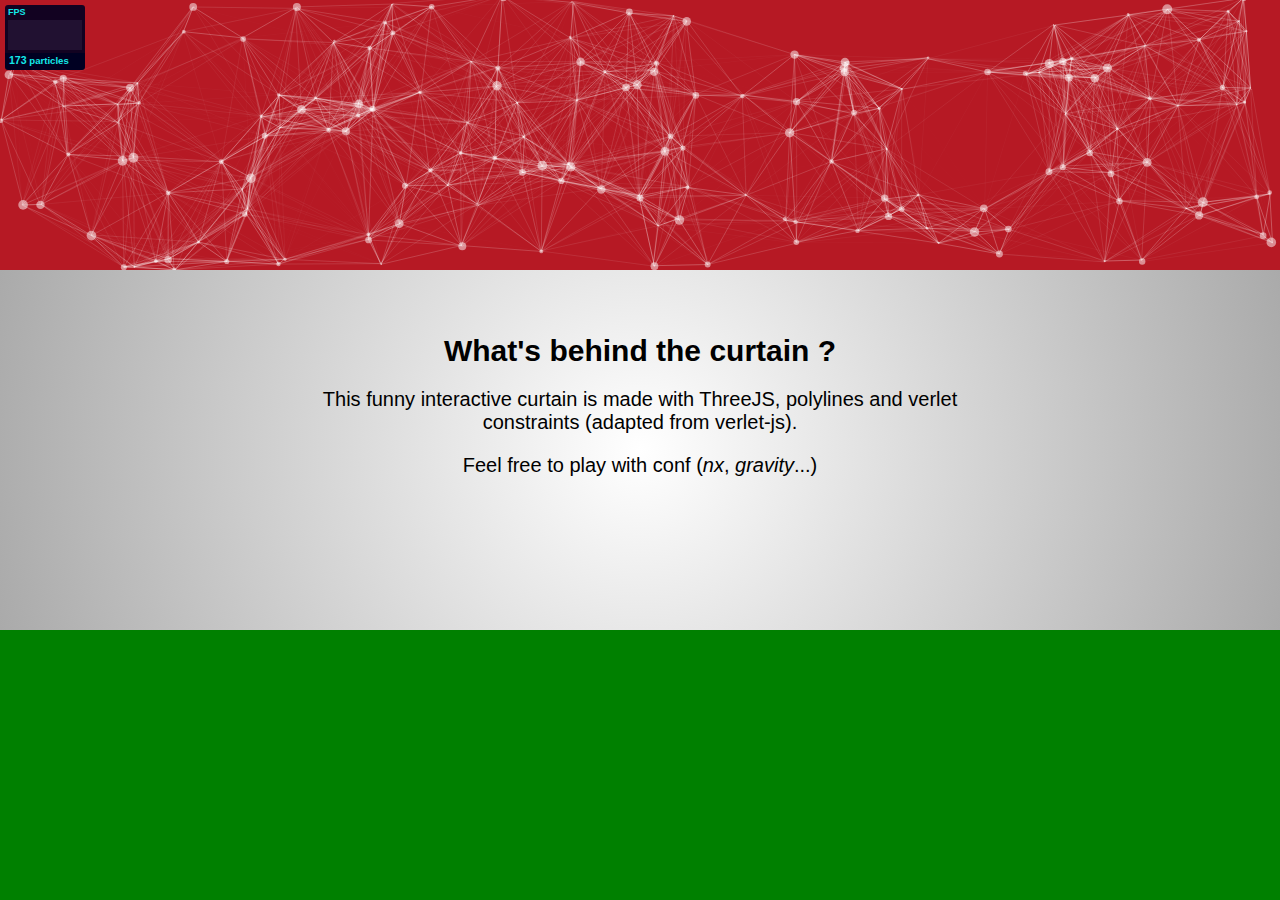
<file: SITE5/index.html>
<!DOCTYPE html>
<html lang="en">
<head>
  <meta charset="utf-8">
  <title>particles.js</title>
  <meta name="description" content="particles.js is a lightweight JavaScript library for creating particles.">
  <meta name="author" content="Vincent Garreau" />
  <meta name="viewport" content="width=device-width, initial-scale=1.0, minimum-scale=1.0, maximum-scale=1.0, user-scalable=no">
  <link rel="stylesheet" media="screen" href="css/style.css">
</head>
<body>

<header id="particles-js">
<!-- count particles -->
<div class="count-particles">
  <span class="js-count-particles">--</span> particles
</div>
</header>

<script src="js/lib/three.min.js"></script>
<script src="js/lib/require.js"></script>
<script src="js/lib/verlet.js"></script>
<script src="js/lib/vec2.js"></script>
<script src="js/curtain.js"></script>

<div class="curtain">
  <canvas id="canvas"></canvas>
  <h1>What's behind the curtain ?</h1>
  <p>This funny interactive curtain is made with ThreeJS, polylines and verlet constraints (adapted from verlet-js).</p>
  <p>Feel free to play with conf (<em>nx</em>, <em>gravity</em>...)</p>
</div>

<!-- particles.js container -->
<!-- <div id="particles-js"></div> -->

<!-- scripts -->
<script src="particles.js"></script>
<script src="js/app.js"></script>

<!-- stats.js -->
<script src="js/lib/stats.js"></script>
<script>
  var count_particles, stats, update;
  stats = new Stats;
  stats.setMode(0);
  stats.domElement.style.position = 'absolute';
  stats.domElement.style.left = '0px';
  stats.domElement.style.top = '0px';
  document.body.appendChild(stats.domElement);
  count_particles = document.querySelector('.js-count-particles');
  update = function() {
    stats.begin();
    stats.end();
    if (window.pJSDom[0].pJS.particles && window.pJSDom[0].pJS.particles.array) {
      count_particles.innerText = window.pJSDom[0].pJS.particles.array.length;
    }
    requestAnimationFrame(update);
  };
  requestAnimationFrame(update);
</script>

</body>

<footer></footer>

</html>
</file>
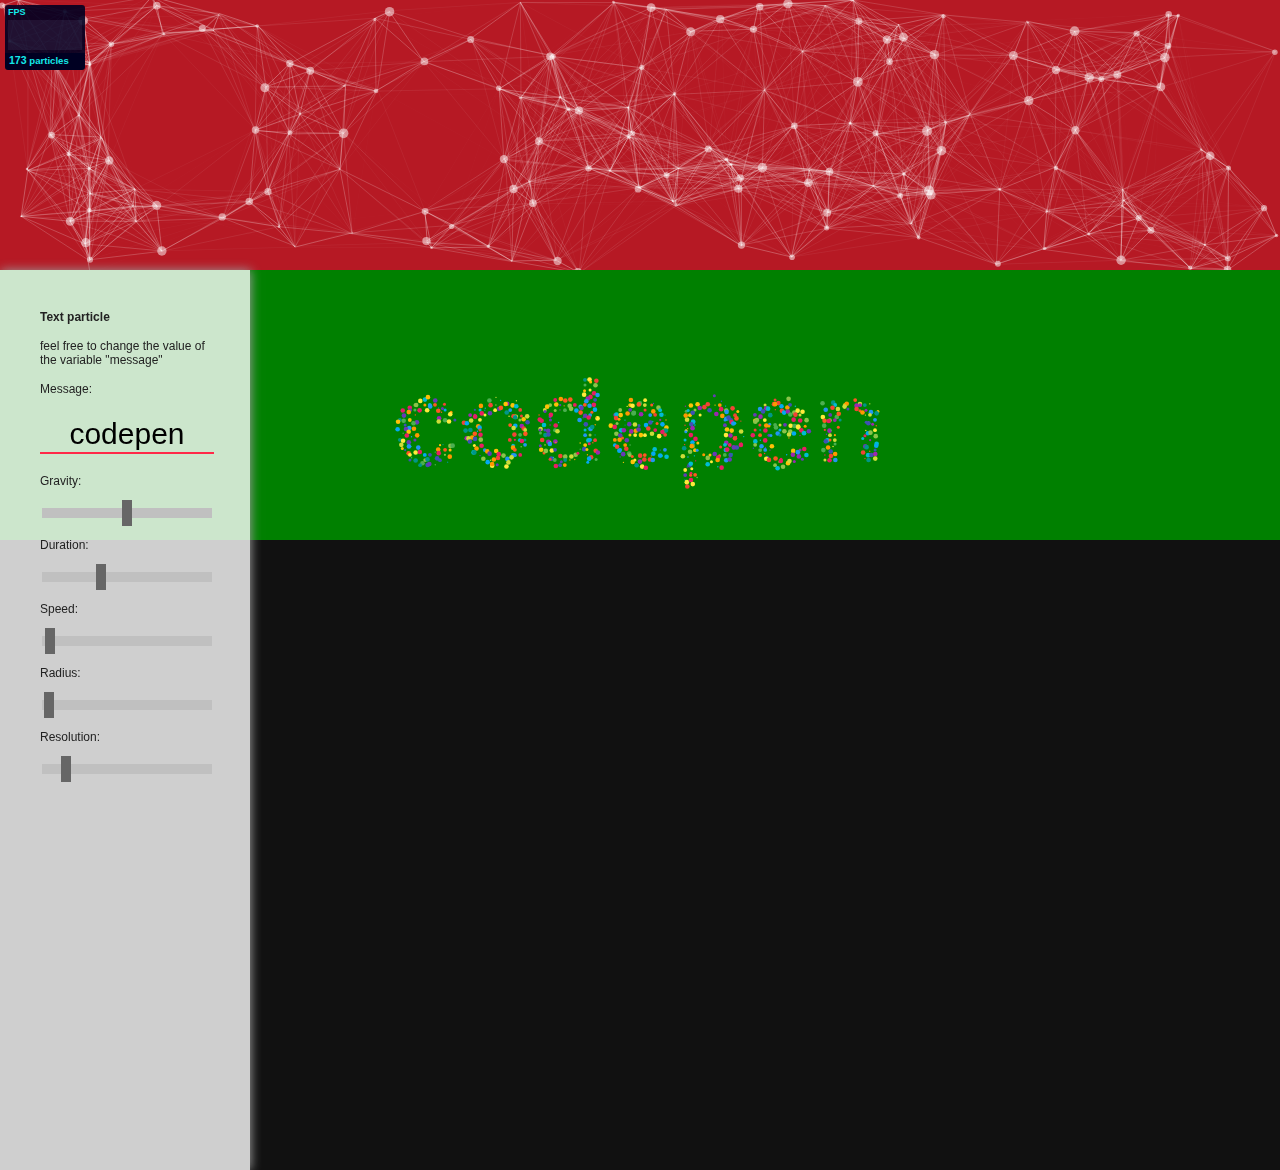
<file: SITE6/index.html>
<!DOCTYPE html>
<html lang="en">
<head>
  <meta charset="utf-8">
  <title>particles.js</title>
  <meta name="description" content="particles.js is a lightweight JavaScript library for creating particles.">
  <meta name="author" content="Vincent Garreau" />
  <meta name="viewport" content="width=device-width, initial-scale=1.0, minimum-scale=1.0, maximum-scale=1.0, user-scalable=no">
  <link rel="stylesheet" media="screen" href="css/style.css">
</head>
<body>

<header id="particles-js">
<!-- count particles -->
<div class="count-particles">
  <span class="js-count-particles">--</span> particles
</div>
</header>

<div class="text">
  <canvas id="canvas1"></canvas>
  <div id="interface">
    <h1>Text particle</h1>
    <p>feel free to change the value of the variable "message" </p>
    Message:
    <input id="message" type="text" value="codepen" onchange="change()">
    Gravity:
    <input onchange="changeV()" type="range" id="2" value="0" max="1" min="-1" step="0.1">
    Duration:
    <input onchange="changeV()" type="range" id="3" value=".4" max="0.99" min="0.1" step="0.01">
    Speed:
    <input onchange="changeV()" type="range" id="5" value=".1" max="5" min="0" step="0.01">
    Radius:
    <input onchange="changeV()" type="range" id="6" value="2" max="20" min="1.8" step="0.1">
    Resolution:
    <input type="range" id="4" value="5" max="20" min="3" step="1" onchange="change()">
  </div>
</div>

<script src="js/text.js"></script>

<!-- particles.js container -->
<!-- <div id="particles-js"></div> -->

<!-- scripts -->
<script src="particles.js"></script>
<script src="js/app.js"></script>

<!-- stats.js -->
<script src="js/lib/stats.js"></script>
<script>
  var count_particles, stats, update;
  stats = new Stats;
  stats.setMode(0);
  stats.domElement.style.position = 'absolute';
  stats.domElement.style.left = '0px';
  stats.domElement.style.top = '0px';
  document.body.appendChild(stats.domElement);
  count_particles = document.querySelector('.js-count-particles');
  update = function() {
    stats.begin();
    stats.end();
    if (window.pJSDom[0].pJS.particles && window.pJSDom[0].pJS.particles.array) {
      count_particles.innerText = window.pJSDom[0].pJS.particles.array.length;
    }
    requestAnimationFrame(update);
  };
  requestAnimationFrame(update);
</script>

</body>

<footer></footer>

</html>
</file>
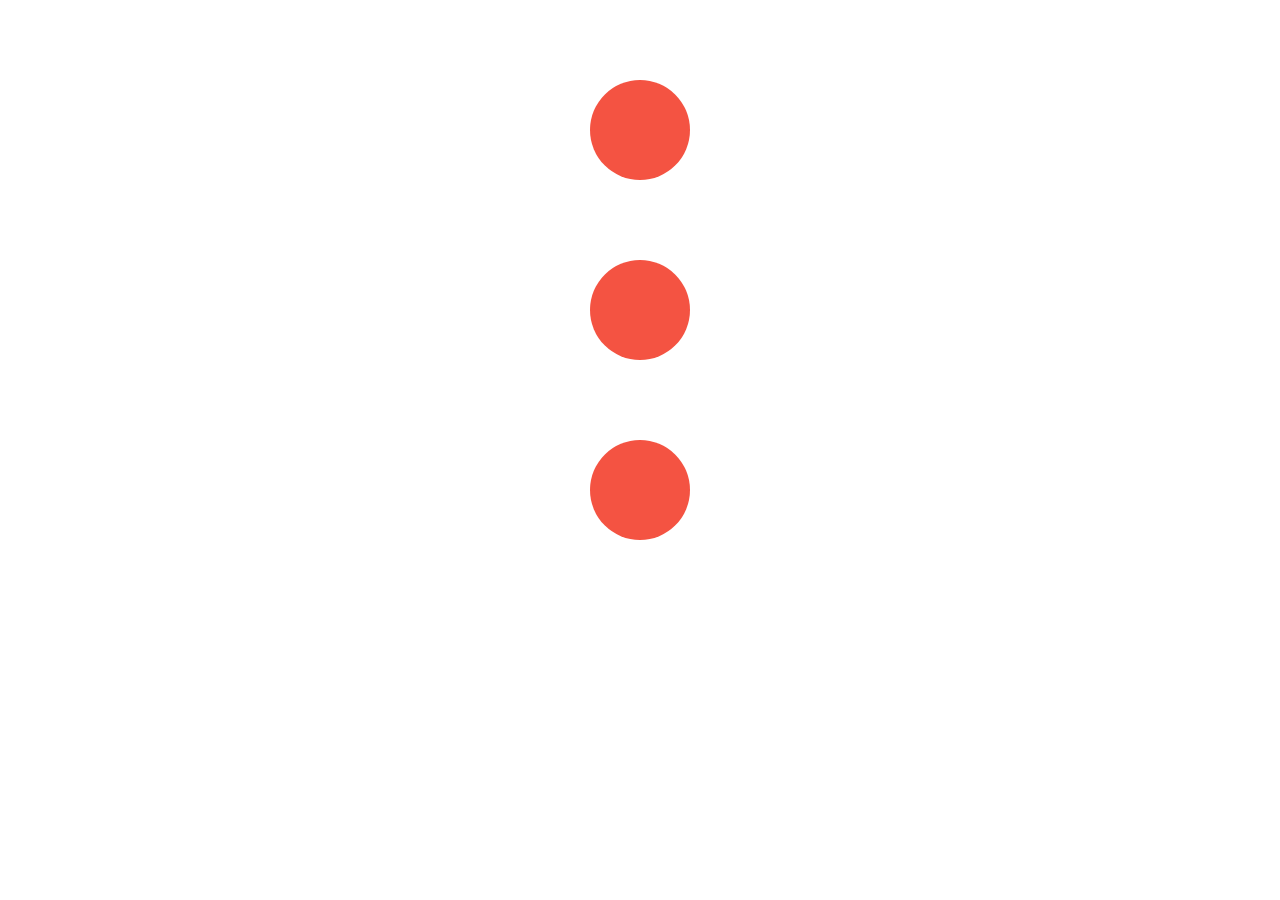
<file: SITE1/ball.html>
<!DOCTYPE html>
<html>
<head>
<meta charset="UTF-8">
<title>Заголовок страницы</title>
<style>

.ball {
  background: #f45342;
  width: 100px;
  height: 100px;
  border-radius: 50px;
  margin: 80px auto 0 auto;
}

@keyframes bounce { 
  0% { transform: translateY(0); }
  100% { transform: translateY(-50px); }
}

@keyframes gbounce { 
  0% { transform: translateY(0); }
  30% { transform: translateY(-50px); }
  50% { transform: translateY(0); }
  100% { transform: translateY(0); }
}

.gbounce {
  animation: gbounce 2s;
  animation-timing-function: ease;
  animation-iteration-count: infinite;
}


@keyframes spring { 
  0% {
    transform: scale(1) translateY(0); 
  }
  10% {
    transform: scale(1.2, 0.6); 
  }
  30% { 
    transform: scale(0.8, 1.1) translateY(-50px); 
  }
  50% { 
    transform: scale(1) translateY(0); 
  }
  100% { 
    transform: translateY(0); 
  }
}
.spring {
  animation: spring 2s;
  animation-timing-function: ease;
  animation-iteration-count: infinite;
}


.ball {
  animation: spring/*bounce/gbounce*/ 1.2s;
  animation-direction: alternate;
  animation-iteration-count: infinite;
}

@keyframes move {
  0% { transform: translateY(0); }
  100% { transform: translateY(-50px); }
}

.ball1 {
  background: #f45342;
  width: 100px;
  height: 100px;
  border-radius: 50px;
  margin: 80px auto 0 auto;
  animation: move 1.2s;
  animation-direction: alternate;
  animation-iteration-count: infinite;
}

@keyframes move2 {
0% { transform: translateX(-500px); }
50% { transform: translateX(500px); }
100% { transform: translateX(0); }
animation-direction: alternate;
animation-iteration-count: infinite;
}

.ball2 {
  background: #f45342;
  width: 100px;
  height: 100px;
  border-radius: 50px;
  margin: 80px auto 0 auto;
  animation: move2 3.2s;
  /*animation-direction: alternate;
  animation-iteration-count: infinite;*/
  /*animation-play-state: paused;*/
}

div.ball2:hover{
  
  /*animation-play-state: running;*/
  cursor: pointer;
  animation-name: move2;
  -moz-animation-name: move2;
}

</style>
</head>
  <body>
    
  <div class="ball"></div>

  <div class="ball1"></div>

  <div class="ball2"></div>

  </body>
</html>
</file>
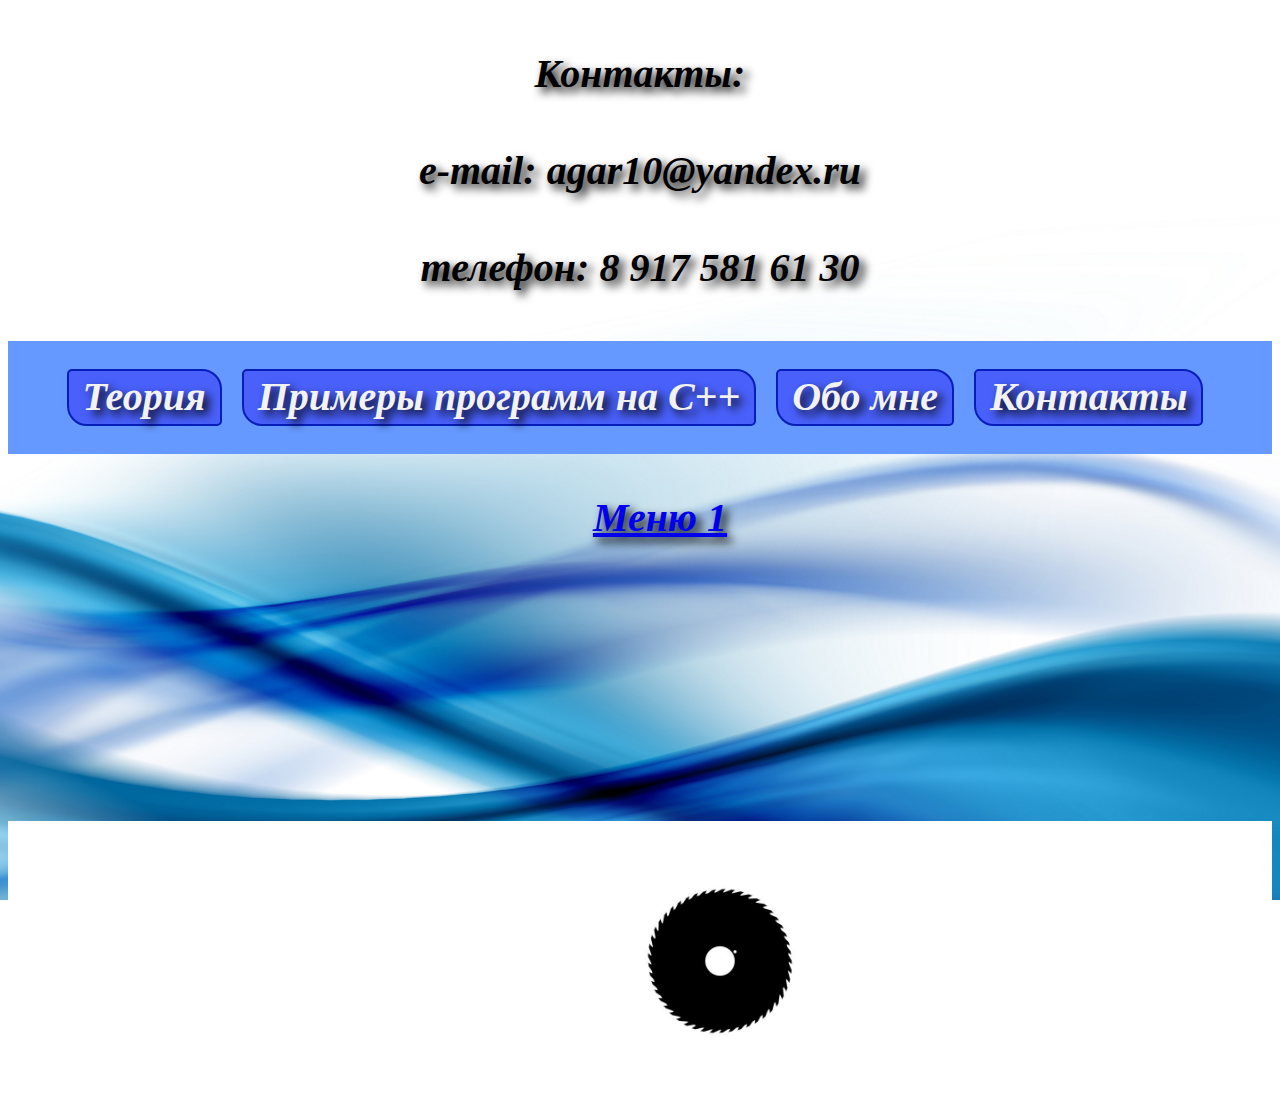
<file: SITE1/contacts.html>
<!DOCTYPE html>
<html>
<head>
<meta charset="UTF-8">
<title>Заголовок страницы</title>
<style>
body {
       background: url(background.jpg) no-repeat; background-size: cover; background-position: center center; background-attachment: fixed;
     }
p {
}

h1 {
  margin-top: 30px;
  padding-top: 20px;
  font-size: 40px;
  font-style: italic;
  text-shadow: 5px 5px 10px #000; 
}

h1:hover {
  background-color: yellow;
  text-size: 200%;
}

.menu-2 {
     margin-top: 50px;
     padding: 20px;
     height: auto;
     list-style-type: none;
     background-color: #6699ff;
     text-align: center;
}
.menu-2 li {
     margin: 8px 10px 8px 0;
     padding: 2px 14px 4px;
     background-color: #4960fb;
     border: 2px solid #071eb9;
     border-radius: 5px 20px;
     display: inline-block;
     transition: all 0.7s ease 0s;
}
.menu-2 a {
    color: #f2f2f2;
    text-decoration: none;
}
.menu-2 li:hover {
    background-color: #ccc;
    border-radius: 20px 1px;
}
.menu-2 li:hover a {
    color: #0e25c0;
}


@keyframes example {
    from {background-color: red;}
    to {background-color: yellow;}
}

#h1 {
    -webkit-animation-name: example; /* Safari 4.0 - 8.0 */
    -webkit-animation-duration: 2s; /* Safari 4.0 - 8.0 */

    animation-iteration-count: infinite;
}

div.menu-bar ul ul {
  display: none;
}

div.menu-bar li:hover > ul {
  display: block;
}




.image {
    position: relative;
    display:block;
    margin: 50px;
    padding: 40px;
    top: 50%;
    left: 50%;
    width: 200px;
    height: 200px;
    margin:-60px 0 0 -60px;
    -webkit-animation:spin 2s linear infinite;
    -moz-animation:spin 2s linear infinite;
    animation:spin 2s linear infinite;
}
@-moz-keyframes spin { 100% { -moz-transform: rotate(360deg); } }
@-webkit-keyframes spin { 100% { -webkit-transform: rotate(360deg); } }
@keyframes spin { 100% { -webkit-transform: rotate(360deg); transform:rotate(360deg); } }

.image:hover{
   -webkit-animation-play-state: paused
}

</style>
</head>
  <body>
    <h1 id="h1" style="font-style: italic;" " align="center">Контакты:</h1>

    <h1 style=" margin-top: 30px; " align="center">e-mail: agar10@yandex.ru</h1>
    <h1 style=" margin-top: 30px;" align="center">телефон: 8 917 581 61 30</p>


   <ul style="margin-top: 50px;" class="menu-2">
   <li><a href="#">Теория</a></li>
   <li><a href="#">Примеры программ на С++</a></li>
   <li><a href="cv.html">Обо мне</a></li>
   <li><a href="contacts.html">Контакты</a></li>
   </ul>




 <div class="menu-bar">
 <ul style="list-style-type: none;">
   <li style="list-style-type: none;">
     <a href="#">Меню 1</a>
     <ul>
       <li style="list-style-type: none;">
         <a href="#">Ссылка</a>
       </li>
       <li style="list-style-type: none;">
          <a class="menu-nav" href="#">Подменю</a>
          <ul>
            <li style="list-style-type: none;">
              <a class="menu-nav" href="#">Подменю</a>
              <ul>
                <li style="list-style-type: none;"><a href="#">Ссылка</a></li>
                <li style="list-style-type: none;"><a href="#">Ссылка</a></li>
                <li style="list-style-type: none;"><a href="#">Ссылка</a></li>
                <li style="list-style-type: none;"><a href="#">Ссылка</a></li>
              </ul>
            </li>
            <li style="list-style-type: none;"><a href="example.html">Ссылка</a></li>
          </ul>
        </li>
      </ul>
    </li>
  </ul>
</div>


  <div style="position: relative; top: 300px; background-color: white;">
  <img class="image" src="saw.jpg" alt="" width=auto height=auto>
  </div>

  </body>
</html>
</file>
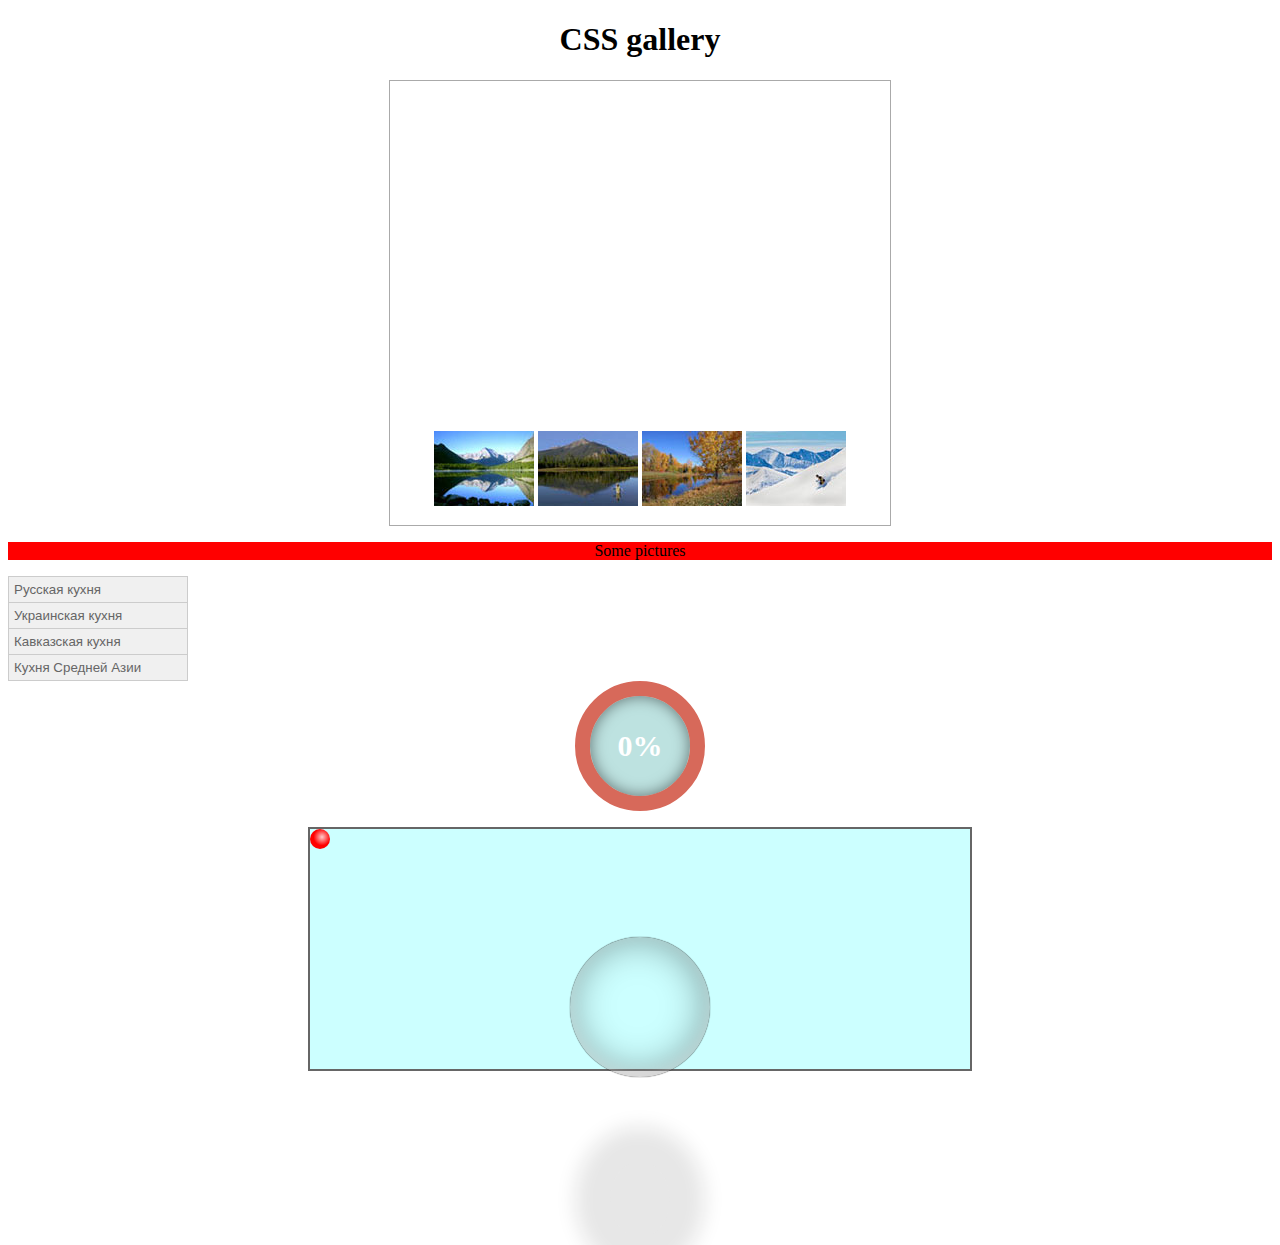
<file: SITE1/css_gallery.html>
<!doctype html>
<html>
<head>
<meta http-equiv="Content-Type" content="text/html; charset=UTF-8" />
<title>CSS gallery example - MDN</title>
<style type="text/css">
#gallery-container {
	position: relative;
	width: 500px;
	height: auto;
	padding-top: 350px;
	padding-bottom: 15px;
	margin-left: auto;
	margin-right: auto;
	text-align: center;
	border: 1px #aaaaaa solid;
}

img.gallery-fullsize {
	position: absolute;
	top: 15px;
	left: 50px;
	display: none;
}

div.gallery-item {
	display: inline-block;
}

img.gallery-preview:hover ~ img.gallery-fullsize {
	display: block;
}

h1{
  opacity: 1;
}

h1:hover {
  opacity: 0.6;
  -webkit-transform: scale(1.2);
  -ms-transform: scale(1.2);
  transform: scale(1.2);

  -webkit-transform: rotateZ(20deg);
  -ms-transform: rotateZ(20deg);
  transform: rotateZ(20deg);
}

ul {
    width: 180px; /* Ширина меню */
    list-style: none; /* Для списка убираем маркеры */
    margin: 0; /* Нет отступов вокруг */
    padding: 0; /* Убираем поля вокруг текста */
    font-family: Arial, sans-serif; /* Рубленый шрифт для текста меню */
    font-size: 10pt; /* Размер названий в пункте меню */
   }
li ul {
    position: absolute; /* Подменю позиционируются абсолютно */
    display: none; /* Скрываем подменю */
    margin-left: 165px; /* Сдвигаем подменю вправо */
    margin-top: -2em; /* Сдвигаем подменю вверх */
      }
li a {
    display: block; /* Ссылка как блочный элемент */
    padding: 5px; /* Поля вокруг надписи */
    text-decoration: none; /* Подчеркивание у ссылок убираем */
    color: #666; /* Цвет текста */
    border: 1px solid #ccc; /* Рамка вокруг пунктов меню */
    background-color: #f0f0f0; /* Цвет фона */
    border-bottom: none; /* Границу снизу не проводим */
}
li a:hover {
    color: #ffe; /* Цвет текста активного пункта */
    background-color: #5488af; /* Цвет фона активного пункта */
}
li:hover ul {
    display: block; /* При выделении пункта курсором мыши отображается подменю */
    }
.brd {
    border-bottom: 1px solid #ccc; /* Линия снизу */
     }

@keyframes bounce {
  from {
    top: 100px;
    animation-timing-function: ease-out;
  }
  25% {
    top: 50px;
    animation-timing-function: ease-in;
  }
  50% {
    top: 100px;
    animation-timing-function: ease-out;
  }
  75% {
    top: 75px;
    animation-timing-function: ease-in;
  }
  to {
    top: 100px;
  }
}

#one{
  /*animation: bounce  4s ;*/
}

#one:hover{
  border-radius: 70%;
}

/*
body {
  margin: 0;
  background: #E6E2D6;
}
*/

.loader-container {
  /*position: absolute;*/
  position: relative;
  top: calc(50% - 65px);
  left: calc(50% - 65px);
  width: 100px;
  height: 100px;
  background: #BDE2E0;
  border-radius: 50%;
  border: 15px solid #D7695A;
  box-shadow: inset 0 0 15px rgba(0,0,0,.5);
  color: white;
  text-align: center;
  font-weight: bold;
  font-size: 30px;
  line-height: 100px;
  overflow: hidden;
}
@keyframes load {
  100% {
    transform: translateY(-1100px);
  }
}
.loader {
  animation: load 11s steps(11, end) infinite;
}




/* keyframes definition for WebKit browsers */

@-webkit-keyframes travel {
  from { left: 0;     }
  to   { left: 640px; }
}

@-webkit-keyframes bounce {
  from, to  {
    bottom: 0;
    -webkit-animation-timing-function: ease-out;
  }
  50% {
    bottom: 220px;
    -webkit-animation-timing-function: ease-in;
  }
}

@-webkit-keyframes spin {
  from {                                     }
  to   { -webkit-transform: rotateZ(360deg); }
}

/* keyframes definition for other browsers */

@keyframes travel {
  from { left: 0;     }
  to   { left: 640px; }
}

@keyframes bounce {
  from, to  {
    bottom: 0;
    animation-timing-function: ease-out;
  }
  50% {
    bottom: 220px;
    animation-timing-function: ease-in;
  }
}

@keyframes spin {
  from {
    -moz-transform: rotate(0);
    -o-transform: rotate(0);
    -ms-transform: rotate(0);
    transform: rotate(0);
  }
  to {
    -moz-transform: rotate(360deg);
    -o-transform: rotate(360deg);
    -ms-transform: rotate(360deg);
    transform: rotate(360deg);
  }
}

/* styles for the stage and animated elements */

#stage {
  position: relative;
  margin: 1em auto;
  width: 660px;
  height: 240px;
  border: 2px solid #666;
  background: #cff;
}

#traveler {
  position: absolute;
  width: 20px;
  height: 240px;

  -webkit-animation-name: travel;
  -webkit-animation-timing-function: linear;
  -webkit-animation-iteration-count: infinite;
  -webkit-animation-direction: alternate;
  -webkit-animation-duration: 4.8s;

  animation-name: travel;
  animation-timing-function: linear;
  animation-iteration-count: infinite;
  animation-direction: alternate;
  animation-duration: 4.8s;
}

#bouncer {
  position: absolute;
  width: 20px;
  height: 20px;
  border-radius: 10px;
  background: red;
  background: -webkit-radial-gradient(60% 40%, circle, rgba(255,255,255,0.8), red 50%) red;
  background: -moz-radial-gradient(60% 40%, circle, rgba(255,255,255,0.8), red 50%) red;
  background: -o-radial-gradient(60% 40%, circle, rgba(255,255,255,0.8), red 50%) red;
  background: -ms-radial-gradient(60% 40%, circle, rgba(255,255,255,0.8), red 50%) red;
  background: radial-gradient(60% 40%, circle, rgba(255,255,255,0.8), red 50%) red;

  -webkit-animation-name: bounce, spin;
  -webkit-animation-iteration-count: infinite;
  -webkit-animation-duration: 4.2s;

  animation-name: bounce, spin;
  animation-iteration-count: infinite;
  animation-duration: 4.2s;
}



#ballWrapper {
	width: 140px;
	height: 300px;
	position: relative;
	left: 50%;
	top: 50%;
	margin: -150px 0 0 -70px;
}

#ball {
	width: 140px;
	height: 140px;
	border-radius: 70px;
	background: linear-gradient(top,  rgba(187,187,187,1) 0%,rgba(119,119,119,1) 99%);
	box-shadow: inset 0 -5px 15px rgba(255,255,255,0.4), 
				inset -2px -1px 40px rgba(0,0,0,0.4), 
				0 0 1px #000;	
}


#ball::after {
	content: "";
	width: 80px; 
	height: 40px; 
	position: relative;
	left: 30px;
	top: 10px;	
	background: linear-gradient(top,  rgba(232,232,232,1) 0%,rgba(232,232,232,1) 1%,rgba(255,255,255,0) 100%);
	border-radius: 40px / 20px;	
}

#ballShadow {
	width: 60px;
	height: 75px;
	position: absolute;
	z-index: 0;
	bottom: 0;
	left: 50%;
	margin-left: -30px;
	background: rgba(20, 20, 20, .1);
	box-shadow: 0px 0 20px 35px rgba(20,20,20,.1);
	border-radius: 30px / 40px;	
}

#ball {
	animation: jump 1s infinite;
}

@keyframes jump {
	0% {
		top: 0;
	}
	50% {
		top: 140px;
		height: 140px;
	}
	55% {
		top: 160px; 
		height: 120px; 
		border-radius: 70px / 60px;
	}
	65% {
		top: 120px; 
		height: 140px; 
		border-radius: 70px;
	}
	95% {
		top: 0;
	}
	100% {
		top: 0;
	}
}

#ballShadow {
	animation: shrink 1s infinite;
}


@-keyframes shrink {
	0% {
		bottom: 0;
		margin-left: -30px;
		width: 60px;
		height: 75px;
		background: rgba(20, 20, 20, .1);
		box-shadow: 0px 0 20px 35px rgba(20,20,20,.1);
		border-radius: 30px / 40px;
	}
	50% {
		bottom: 30px;
		margin-left: -10px;
		width: 20px;
		height: 5px;
		background: rgba(20, 20, 20, .3);
		box-shadow: 0px 0 20px 35px rgba(20,20,20,.3);
		border-radius: 20px / 20px;
	}
	100% {
		bottom: 0;
		margin-left: -30px;
		width: 60px;
		height: 75px;
		background: rgba(20, 20, 20, .1);
		box-shadow: 0px 0 20px 35px rgba(20,20,20,.1);
		border-radius: 30px / 40px;
	}
}

#ballWrapper {
	transform: scale(1);
	transition: all 5s linear 0s;
}

#ballWrapper:active {
	transform: scale(0);
}



</style>
</head>

<body>
<h1 align="center">CSS gallery</h1>
<div id="gallery-container">
	<div class="gallery-item">
		<img src="images/1s.jpg" class="gallery-preview" />
		<img src="images/1.jpg" class="gallery-fullsize" />
	</div>
	<div class="gallery-item">
		<img src="images/2s.jpg" class="gallery-preview" />
		<img src="images/2.jpg" class="gallery-fullsize" />
	</div>
	<div class="gallery-item">
		<img src="images/3s.jpg" class="gallery-preview" />
		<img src="images/3.jpg" class="gallery-fullsize" />
	</div>
	<div class="gallery-item">
		<img src="images/4s.jpg" class="gallery-preview" />
		<img src="images/4.jpg" class="gallery-fullsize" />
	</div>
</div>

<div style="background-color: red;" id="one">
  <p align="center">Some pictures</p>
</div>




<ul class="menu">
      <li>
        <a href="#">Русская кухня</a>
        <ul>
          <li><a href="#">Бефстроганов</a></li>
          <li><a href="#">Гусь с яблоками</a></li>
          <li><a href="#">Крупеник новгородский</a></li>
          <li><a href="#" class="brd">Раки по-русски</a></li>
        </ul>
      </li>
      <li>
        <a href="#">Украинская кухня</a>
        <ul>
          <li><a href="#">Вареники</a></li>
          <li><a href="#">Жаркое по-харьковски</a></li>
          <li><a href="#">Капустняк черниговский</a></li>
          <li><a href="#" class="brd">Потапцы с помидорами</a></li>
        </ul>
      </li>
      <li>
        <a href="#">Кавказская кухня</a>
        <ul>
          <li><a href="#">Суп-харчо</a></li>
          <li><a href="#">Лилибдж</a></li>
          <li><a href="#">Чихиртма</a></li>
          <li><a href="#" class="brd">Шашлык</a></li>
        </ul>
      </li>
      <li><a href="#" class="brd">Кухня Средней Азии</a></li>
    </ul>


<div class="loader-container">
  <div class="loader">
    <span>0%</span>
    <span>10%</span>
    <span>20%</span>
    <span>30%</span>
    <span>40%</span>
    <span>50%</span>
    <span>60%</span>
    <span>70%</span>
    <span>80%</span>
    <span>90%</span>
    <span>100%</span>
  </div>
</div>



<div id="stage">
<div id="traveler">
<div id="bouncer"><!-- --></div>
</div>
</div>



<div id="ballWrapper">
<div id="ball"></div>
<div id="ballShadow"></div>

			
</div>
</body>
</html>
</file>
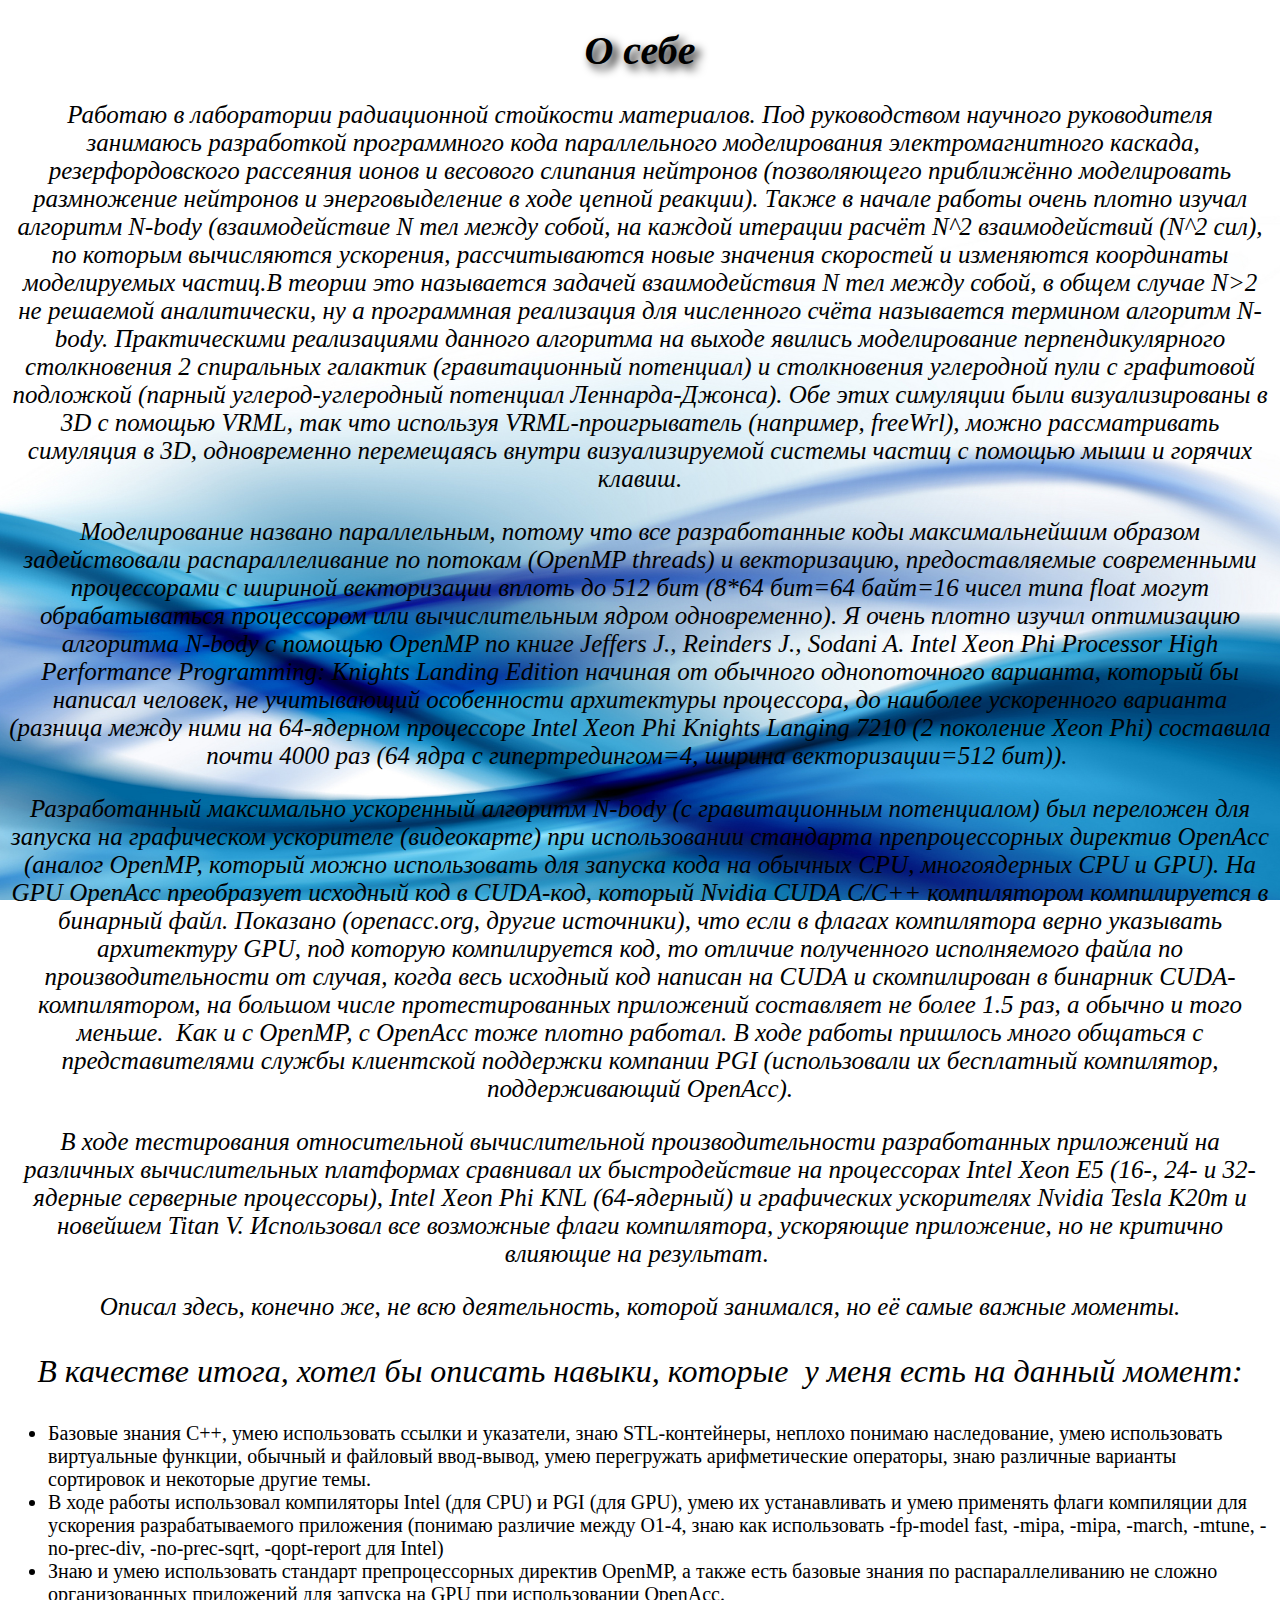
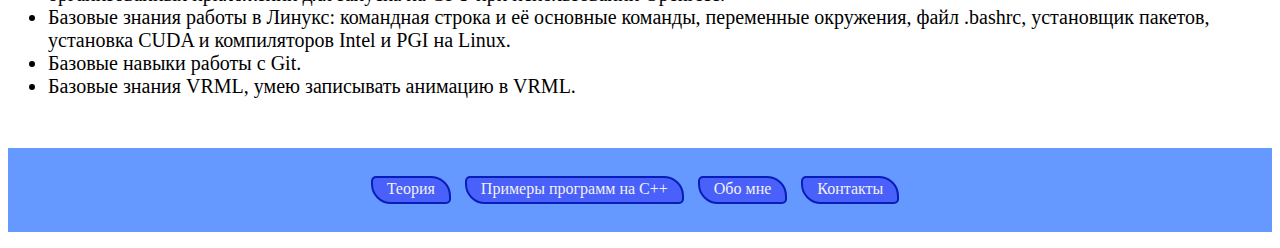
<file: SITE1/cv.html>
<!DOCTYPE html>
<html>
<head>
<meta charset="UTF-8">
<title>Заголовок страницы</title>
<style>
body {
       background: url(background.jpg) no-repeat; background-size: cover; background-position: center center; background-attachment: fixed;
     }

p:hover {
   background-color: khaki;
   font-size: 160%;
   border: 5px solid red;
   border-radius: 20px;
   text-align: center;
   
   -webkit-animation:hoverColor infinite;
}
 

p {
    -webkit-animation: colorchange 20s infinite; 
    animation: colorchange 20s infinite;
    
    font-size: 25px;
    font-style: italic;
    
}
@-webkit-keyframes colorchange {
     0%  {background: #33FFF3;}
    25%  {background: #78281F;}
    50%  {background: #117A65;}
    75%  {background: #DC7633;}
    100% {background: #9B59B6;}
}
@keyframes colorchange {
     0%  {background: #33FFF3;}
    25%  {background: #78281F;}
    50%  {background: #117A65;}
    75%  {background: #DC7633;}
    100% {background: #9B59B6;}
}

h1 {
  font-size: 40px;
  font-style: italic;
  text-shadow: 5px 5px 10px #000; 
}

.menu-2 {
     margin-top: 50px;
     padding: 20px;
     height: auto;
     list-style-type: none;
     background-color: #6699ff;
     text-align: center;
}
.menu-2 li {
     margin: 8px 10px 8px 0;
     padding: 2px 14px 4px;
     background-color: #4960fb;
     border: 2px solid #071eb9;
     border-radius: 5px 20px;
     display: inline-block;
     transition: all 0.7s ease 0s;
}
.menu-2 a {
    color: #f2f2f2;
    text-decoration: none;
}
.menu-2 li:hover {
    background-color: #ccc;
    border-radius: 20px 1px;
}
.menu-2 li:hover a {
    color: #0e25c0;
}

li:hover {
   background-color: khaki;
   font-size: 150%;
   border: 2px solid red;
   border-radius: 12px;
   text-align: center;
}


</style>
</head>
  <body>
    <h1 align="center">О себе</h1>

<p align="center">
Работаю в лаборатории радиационной стойкости материалов. Под руководством научного руководителя  занимаюсь разработкой программного кода параллельного моделирования электромагнитного 	каскада, резерфордовского рассеяния ионов и весового слипания 		нейтронов (позволяющего приближённо моделировать размножение нейтронов и энерговыделение в ходе цепной реакции). Также в начале работы очень плотно изучал алгоритм N-body (взаимодействие N тел между собой, на каждой итерации расчёт N^2 взаимодействий (N^2 сил), по которым вычисляются ускорения, рассчитываются новые значения скоростей и изменяются координаты моделируемых частиц.В теории это называется задачей взаимодействия N тел между собой, в общем случае N>2 не решаемой аналитически, ну а программная реализация для численного счёта называется термином алгоритм N-body. Практическими реализациями данного алгоритма на выходе явились моделирование перпендикулярного столкновения 2 спиральных галактик (гравитационный потенциал) и столкновения углеродной пули с графитовой подложкой (парный углерод-углеродный потенциал Леннарда-Джонса). Обе этих симуляции были визуализированы в 3D с помощью VRML, так что используя VRML-проигрыватель (например, freeWrl), можно рассматривать симуляция в 3D, одновременно перемещаясь внутри визуализируемой системы частиц с помощью мыши и горячих клавиш.



<p align="center">
Моделирование названо параллельным, потому что все разработанные коды максимальнейшим образом задействовали распараллеливание по потокам (OpenMP threads) и векторизацию, предоставляемые современными процессорами с шириной векторизации вплоть до 512 бит (8*64 бит=64 байт=16 чисел типа float могут обрабатываться процессором или вычислительным ядром одновременно). Я очень плотно изучил оптимизацию алгоритма N-body с помощью OpenMP по книге Jeffers J., Reinders J., Sodani A. Intel Xeon Phi Processor High Performance Programming: Knights Landing Edition начиная от обычного однопоточного варианта, который бы написал человек, не учитывающий особенности архитектуры процессора, до наиболее ускоренного варианта (разница между ними на 64-ядерном процессоре Intel Xeon Phi Knights Langing 7210 (2 поколение Xeon Phi) составила почти 4000 раз (64 ядра с гипертредингом=4, ширина векторизации=512 бит)). 
</p>

<p align="center">
Разработанный максимально ускоренный алгоритм N-body (с гравитационным потенциалом) был переложен для запуска на графическом ускорителе (видеокарте) при использовании стандарта препроцессорных директив OpenAcc (аналог OpenMP, который можно использовать для запуска кода на обычных CPU, многоядерных CPU и GPU). На GPU OpenAcc преобразует исходный код в CUDA-код, который Nvidia CUDA C/C++ компилятором компилируется в бинарный файл. Показано (openacc.org, другие источники), что если в флагах компилятора верно указывать архитектуру GPU, под которую компилируется код, то отличие полученного исполняемого файла по производительности от случая, когда весь исходный код написан на CUDA и скомпилирован в бинарник CUDA-компилятором, на большом числе протестированных приложений составляет не более 1.5 раз, а обычно и того меньше.  Как и с OpenMP, с OpenAcc тоже плотно работал. В ходе работы пришлось много общаться с представителями службы клиентской поддержки компании PGI (использовали их бесплатный компилятор, поддерживающий OpenAcc).
</p>

<p align="center">
В ходе тестирования относительной вычислительной производительности разработанных приложений на различных вычислительных платформах сравнивал их быстродействие на процессорах Intel Xeon E5 (16-, 24- и 32-ядерные серверные процессоры), Intel Xeon Phi KNL (64-ядерный) и графических ускорителях Nvidia Tesla K20m и новейшем Titan V. Использовал все возможные флаги компилятора, ускоряющие приложение, но не критично влияющие на результат. 
</p>

<p align="center">
Описал здесь, конечно же, не всю деятельность, которой занимался, но её самые важные моменты.
</p>

<p style="font-size: 32px;" align="center">
В качестве итога, хотел бы описать навыки, которые  у меня есть на данный момент:
</p>  

    <ul style="font-size:20px;">
    <li>
    Базовые знания С++, умею использовать ссылки и указатели, знаю STL-контейнеры, неплохо понимаю наследование, умею использовать виртуальные функции,
обычный и файловый ввод-вывод, умею перегружать арифметические операторы, знаю различные варианты сортировок и некоторые другие темы.
    </li>
    <li>
    В ходе работы использовал компиляторы Intel (для CPU) и PGI (для GPU), умею их устанавливать и умею применять флаги компиляции для ускорения разрабатываемого приложения (понимаю различие между O1-4, знаю как использовать -fp-model fast, -mipa, -mipa, -march, -mtune, -no-prec-div, -no-prec-sqrt, -qopt-report для Intel)
    </li>
    <li>
    Знаю и умею использовать стандарт препроцессорных директив OpenMP, а также есть базовые знания по распараллеливанию не сложно организованных приложений для запуска на GPU при использовании OpenAcc.
    </li>
    <li>
    Базовые знания работы в Линукс: командная строка и её основные команды, переменные окружения, файл .bashrc, установщик пакетов, установка CUDA и компиляторов Intel и PGI на Linux.
    </li>
    <li>
    Базовые навыки работы с Git.
    </li>
    <li>
    Базовые знания VRML, умею записывать анимацию в VRML.
    </li>
    </ul>

    <ul class="menu-2">
    <li><a href="#">Теория</a></li>
    <li><a href="#">Примеры программ на С++</a></li>
    <li><a href="cv.html">Обо мне</a></li>
    <li><a href="contacts.html">Контакты</a></li>
    </ul>
    
  </body>
</html>
</file>
<file: MyResume1/assets/css/style.css>
/*
    Author: TrendyTheme
    Template: I AM X
    Version: 1.2
    URL: http://demo.trendytheme.net/iamx/html
*/


/*
====================================
------------------------------------
    1. General
    2. Typography
    3. Home
    4. Navigation
    5. About
    6. Video
    7. Resume
    8. Skill
    9. Chart
    10. Work
    11. Facts
    12. Blog
    13. Hire
    14. Contact
    15. Footer
-------------------------------------
=====================================
*/


body{
    font-family: 'Roboto', sans-serif;
    line-height: 28px;
    font-weight: 300;
    font-size: 14px;
    color:#282828;
    background-color: #fff;
    -webkit-text-size-adjust: 100%;
    -webkit-overflow-scrolling: touch;
    -webkit-font-smoothing: antialiased !important;
}

body, html{
    overflow-x:hidden;
}

/* Link style
---------------------------------------------------------*/
a {
    color: #68c3a3;
}
a,
a > * {
    outline: none;
    cursor: pointer;
    text-decoration: none;
}
a:focus,
a:hover {
    outline: none;
    color: #333333;
    text-decoration: none;
}


/* Transition elsements
-------------------------------------------------------- */
.navbar a,
.form-control {
	-webkit-transition: all 0.4s ease-in-out 0s;
	   -moz-transition: all 0.4s ease-in-out 0s;
		-ms-transition: all 0.4s ease-in-out 0s;
		 -o-transition: all 0.4s ease-in-out 0s;
			transition: all 0.4s ease-in-out 0s;
}

a,
.btn {
	-webkit-transition: all 0.125s ease-in-out 0s;
	   -moz-transition: all 0.125s ease-in-out 0s;
		-ms-transition: all 0.125s ease-in-out 0s;
		 -o-transition: all 0.125s ease-in-out 0s;
			transition: all 0.125s ease-in-out 0s;
}

/* Reset box-shadow
/* ------------------------------------------------------ */

.btn,
.form-control,
.form-control:hover,
.form-control:focus,
.navbar-custom .dropdown-menu {
	-webkit-box-shadow: none;
			box-shadow: none;
}




/* === Typography === */

h1, h2, h3, h4, h5, h6{
    font-weight: 700;
    margin:0;
    text-transform: uppercase;
}

h1 {
    font-size: 36px;
    line-height: 36px;
}

h2 {
    font-size: 30px;
    line-height: 30px;
}

h3 {
    font-size: 24px;
    line-height: 24px;
}

h4 {
    font-size: 18px;
}

h5 {
    font-size: 14px;
}

h6 {
    font-size     : 12px;
}



/* === FORM STYLE === */
.form-control {
    height: 45px;
    background-color: #f7f7f7;
    border: 1px solid #e8e8e8;
    border-radius: 0;
    box-shadow: none;
}

.form-control:focus {
    border-color: #68c3a3;
    box-shadow: none;
}




/* Alert Style
-----------------------------------------------------*/
.alert {
    padding: 10px 15px;
    margin-top: 20px;
    margin-bottom: 20px;
    border-radius: 0;
}

.alert strong {
  display: inline-block !important;
  margin: 0 !important;
}



/* BUTTON STYLE
-----------------------------------------------------*/
/*common-btn*/
.btn{
    border: 0;
    border-bottom: 3px solid;
    font-weight: 700;
    text-transform: uppercase;
    line-height: 28px;
    padding: 9px 22px;
}

/*large-btn*/
.btn-lg, 
.btn-group-lg>.btn {
    padding: 14px 20px;
    font-size: 14px;
    border-radius: 4px;
}

/*btn-primary*/
.btn-primary{
    background-color:#68c3a3;
    border-color: rgba(51, 51, 51, 0.15);
}

.btn-primary:hover, 
.btn-primary:focus, 
.btn-primary.focus, 
.btn-primary:active, 
.btn-primary.active, 
.open>.dropdown-toggle.btn-primary {
    color: #fff;
    background-color: #4eb28f;
    border-color: #4eb28f;
}

/*btn-info*/
.btn-info{
    background-color:#52b3d9;
    border-color: rgba(51, 51, 51, 0.15);
}

.btn-info:hover, 
.btn-info:focus, 
.btn-info.focus, 
.btn-info:active, 
.btn-info.active, 
.open>.dropdown-toggle.btn-info {
    color: #fff;
    background-color: #4aa0c2;
    border-color: #4aa0c2;
}

/*btn-default*/
.btn-default {
    background: transparent;
    border: 1px solid #fff;
    color: #fff;
}
.btn-default:hover, 
.btn-default:focus, 
.btn-default.focus, 
.btn-default:active, 
.btn-default.active{
    color: #68c3a3;
    background-color: #fff;
    border-color: #fff;
}


button:focus {
    outline: none;
}


/*IMAGES*/
img {
    width: 100%;
}

hr {
    margin-top: 15px;
    margin-bottom: 15px;
}

.no-padding {
    padding: 0;
}

/* LIST STYLE
-------------------------------------------------- */
ul, ol {
    margin     : 0;
    padding    : 0;
    list-style : none
}


ul.list-check {
    
}

ul.list-check li{
    position: relative;
    font-size: 18px;
    line-height: 32px;
}
ul.list-check li::before {
    content: "\f00c";
    font-family: fontawesome;
    color: #68c3a3;
    margin-right: 10px;
}


/* === MAIN === */
.section-padding {
	padding: 120px 0 100px;
}


/* SECTION TITLE
----------------------------------------------------- */
.section-title {
    margin-bottom: 80px;
    text-align: center;
    font-size: 50px;
    line-height: 50px;
    color: #2c3e50;
    position: relative;
}

.section-title::after {
    content: "";
    background: url(../../assets/images/section-divider.png) no-repeat 0 0;
    height: 15px;
    width: 113px;
    position: absolute;
    left: 0;
    right: 0;
    bottom: -40px;
    margin: 0 auto;
}



/* === HOME === */
@media (max-width : 640px) {
    .tt-fullHeight{
        height: 560px !important;
    }
}


#home {
	background: url(../images/home2.jpg) no-repeat center center;
	-webkit-background-attachment: fixed;
    background-attachment: fixed;
	background-color: #222;
	background-size: cover;
	padding: 0;
	position: relative;
}
#home:before {
	content: "";
	background-color: rgba(26, 30, 35, 0.85);
	position: absolute;
	top: 0;
	left: 0;
	width: 100%;
	height: 100%;
}

.intro {
	position: absolute;
	width: 100%;
	top: 50%;
	left: 0;
	text-align: center;
	-webkit-transform: translate(0%, -50%);
	   -moz-transform: translate(0%, -50%);
		-ms-transform: translate(0%, -50%);
		 -o-transform: translate(0%, -50%);
			transform: translate(0%, -50%);
	padding: 0 15px;
}

.intro h1{
	font-size: 60px;
	line-height: 80px;
	margin-bottom: 16px;
	color: #52b3d9;
}
.intro h1 span{
	color: #68c3a3;
}
.intro p{
	color: #f7f7f7;
	margin-bottom: 40px;
}

.intro-sub {
	color: #fff;
	font-size: 24px;
	line-height: 32px;
	font-weight: 700;
	text-transform: uppercase;
	display: block;
	margin-bottom: 20px;
}

/* 
SOCIAL ICON 
-------------------------------------------*/
.social-icons {
    margin-top: 20px;
}
.social-icons a i{
    position: relative;
    color: #fff;
    font-size: 18px;
    margin: 0 7px;
    line-height: 40px;
    text-align: center;
    width: 40px;
    height: 40px;
}

.social-icons a i::before {
    position: relative;
    z-index: 1;
}

.social-icons a i::after {
    position: absolute;
    content: "";
    left: 0;
    top: 0;
    width: 40px;
    height: 40px;
    border: 1px solid #fff;
    border-radius: 3px;
    -webkit-transform: rotate(45deg);
       -moz-transform: rotate(45deg);
        -ms-transform: rotate(45deg);
         -o-transform: rotate(45deg);
            transform: rotate(45deg);
    -webkit-transition: all 300ms;
       -moz-transition: all 300ms;
         -o-transition: all 300ms;
            transition: all 300ms;            
}

.social-icons a i:hover::after{
    background: #68c3a3;
    border: 1px solid transparent;
    z-index: 0;
}


/* === NAVIGATION === */
.header {
    border-bottom: 1px solid #eee;
    position: relative;
    width: 100%;
    z-index: 998;
    padding-bottom: 1px;
    background: #fff;
}

.header::after {
    border-bottom:1px solid #eee;
    width: 100%;
    position: absolute;
    content: "";
    height: 2px;
    bottom: 1px;
    left: 0;
}

.navbar-custom {
    border: 0;
    border-radius: 0;
    margin: 0;
    text-transform: uppercase;
    font-family: 'Roboto Condensed', sans-serif;
}


.navbar-custom,
.navbar-custom .dropdown-menu {
    background: #fff;
    padding: 0;
}

.navbar-custom ul li a span{
    margin-left:5px;
}

.navbar-custom .dropdown-menu {
    margin-top:10px;
    display: block;
    visibility: hidden;
    opacity:0;
    border: 1px solid #ddd;
    border-top: 2px solid #68c3a3;
    border-radius: 0;
    border-bottom: 3px double #ddd;
    background-color: #FFFFFF;
    -webkit-transition:all 400ms;
    -moz-transition:all 400ms;
    -o-transition:all 400ms;
    transition:all 400ms;
}

.navbar-right .dropdown-menu {
  right: auto;
  left: 0;
}
.navbar-custom .navbar-nav > li:hover .dropdown-menu{
    display: block;
    opacity:1;
    visibility: visible;
    margin-top:-2px;
}

.navbar-custom .navbar-nav > li > a{
    color: #282828;
    font-size: 14px;
    font-weight: 700;
    padding-top: 20px;
    padding-bottom: 20px;
    text-transform: uppercase;
}

.navbar-custom .dropdown-menu > li{
    border-bottom: 1px solid #F0F0F0;
}

.navbar-custom .dropdown-menu > li:last-child{
    border-bottom: 0;
}

.navbar-custom .dropdown-menu > li > a {
    padding: 10px 20px;
    color: #282828;
    font-size: 14px;
    font-weight: 700;
}

.navbar-custom .nav li.active,
.navbar-custom .nav li a:hover,
.navbar-custom .nav li a:focus,
.navbar-custom .navbar-nav > li.active > a {
    background: none;
    outline: 0;
    color: #68c3a3;
}

.navbar-custom .navbar-brand {
    font-weight: 700;
    font-size: 18px;
}

.navbar-custom .nav .open > a,
.navbar-custom .dropdown-menu > li > a:hover,
.navbar-custom .dropdown-menu > li > a:focus {
    background: #f5f5f5;
}

.navbar-custom .navbar-toggle .icon-bar {
    background: #222;
}



/* === About Section === */
.short-info {
    margin-bottom: 40px;
}

.short-info h3 {
    margin-bottom: 30px;
}

.short-info ul {
    margin-top: 10px;
    display:inline-block;
}
.short-info ul li {
    width: 50%;
    float: left;
}

.my-signature{
    margin-bottom: 45px;
}
.my-signature img{
    width: inherit;
}


/*download-button*/
.download-button a {
    margin-right: 20px;
    color: #fff;
}
.download-button a i {
    margin-right: 10px;
}


.biography{
    border-bottom-left-radius: 10px;
    border-bottom-right-radius: 10px;
    border:1px solid #EEEEEE;
    position: relative;
}

.biography::after{
    content: "";
    border-bottom: 1px solid #EEEEEE;
    position: absolute;
    bottom: -3px;
    width: 100%;
    border-radius: 10px;
    height: 20px;
}

.myphoto{
    position: relative;
    background: url(../../assets/images/photo-frame.png) bottom center no-repeat;
    background-size: contain;
}

.myphoto img{
    position: relative;
    z-index: -1;
}

.biography ul{
    padding:25px 20px 30px;
}

.biography ul li{
    padding:5px 0;
    font-size: 16px;
    border-bottom:1px solid #EEEEEE;
}

.biography ul li:last-child{
    border-bottom:0;
}



/* === Video Section === */

.video-section {
    background: url(../images/video-bg.jpg) no-repeat center center;
    background-size: cover;
    position: relative;
    min-height: 500px;
}

.video-intro {
    position: absolute;
    top: 50%;
    left: 50%;
    color: #fff;
    padding: 0 20px;
    text-align: center;
    -webkit-transform: translate(-50%, -50%);
    -moz-transform: translate(-50%, -50%);
    -ms-transform: translate(-50%, -50%);
    transform: translate(-50%, -50%);
}

.video-intro a {
    display: inline-block;
    color: #fff;
    width: 70px;
    height: 60px;
    line-height: 60px;
    font-size: 30px;
    border: 1px solid #fff;
}
.video-intro a:hover {
    color: #68c3a3;
    background-color: #fff;
    border: 1px solid transparent;
}

.video-intro h2 {
    margin-top: 30px;
    text-transform: uppercase;
}


/* === Resume Section === */

/*---------------------------------------------------------
Resume Timeline
-----------------------------------------------------------*/
.resume-title h3{
    text-align: center;
}
.resume-section > div > div{
    margin-bottom: 60px;
}
.resume-section > div > div:nth-of-type(2){
    margin-bottom: 0;
}
.resume-title{
    margin-bottom: 30px;
}
.timeline {
    position: relative;
    padding: 0;
    list-style: none;
}

.resume{
    position: relative;
}

.resume:before{
    content: "";
    position: absolute;
    top: -8px;
    width: 10px;
    height: 10px;
    background-color: #e1e1e1;
    left: 50%;
    margin-left: -6px;
    -webkit-transform: rotate(45deg);
       -moz-transform: rotate(45deg);
        -ms-transform: rotate(45deg);
         -o-transform: rotate(45deg);
            transform: rotate(45deg);
}

.resume:after{
    content: "";
    position: absolute;
    bottom: -8px;
    width: 10px;
    height: 10px;
    background-color: #e1e1e1;
    left: 50%;
    margin-left: -6px;
    -webkit-transform: rotate(45deg);
       -moz-transform: rotate(45deg);
        -ms-transform: rotate(45deg);
         -o-transform: rotate(45deg);
            transform: rotate(45deg);
}

.timeline:before {
    content: "";
    position: absolute;
    top: 0;
    bottom: 0;
    width: 2px;
    margin-left: -1.5px;
    background-color: #e1e1e1;
}

.timeline>li {
    position: relative;
    margin-bottom: 50px;
    min-height: 50px;
}

.timeline>li:before,
.timeline>li:after {
    content: " ";
    display: table;
}

.timeline>li:after {
    clear: both;
}

.timeline>li .timeline-panel {
    float: left;
    position: relative;
    width: 100%;
}

.timeline-content{
    padding:5px 20px 0 20px;
}

.timeline>li .timeline-panel:before {
    right: auto;
    left: -15px;
    border-right-width: 15px;
    border-left-width: 0;
}

.timeline>li .timeline-panel:after {
    right: auto;
    left: -14px;
    border-right-width: 14px;
    border-left-width: 0;
}

.timeline>li .posted-date {
    position: relative;
    text-align: center;
    background-color: #fff;
    left: 20px;
}


.timeline>li .posted-date .month {
    font-size: 18px;
    line-height: 20px;
    font-weight: 700;
    display: block;
    color: #2c3e50;
    top: 0;
    float: left;
}

.timeline>li.timeline-inverted>.timeline-panel {
    float: right;
    text-align: left;
}

.timeline>li.timeline-inverted>.timeline-panel:before {
    right: auto;
    left: -15px;
    border-right-width: 15px;
    border-left-width: 0;
}

.timeline>li.timeline-inverted>.timeline-panel:after {
    right: auto;
    left: -14px;
    border-right-width: 14px;
    border-left-width: 0;
}

.timeline>li:last-child {
    margin-bottom: 0;
}

.timeline-heading h3 {
    font-size: 20px;
    line-height: 28px;
}
.timeline-heading span{
    display: block;
    font-weight: 700;
    margin-bottom: 20px;
}





@media(min-width:992px) {
.timeline:before {
    left: 50%;
}

.timeline>li {
    margin-bottom: 15px;
    min-height: 100px;
}

.timeline>li .posted-date {
    position: absolute;
    text-align: center;
    background-color: #fff;
}

.timeline>li .timeline-panel {
    float: left;
    width: 43%;
    text-align: right;
    border: 1px solid #eee;
    position: relative;
}

.timeline-content{
    position: relative;
    padding: 24px;
    background-color: #fff;
    -webkit-transition:all 400ms;
    -moz-transition:all 400ms;
    -o-transition:all 400ms;
    transition: all 400ms;
}

.timeline-content::after{
    border: 1px solid #eee;
    width: 100%;
    position: absolute;
    content: "";
    bottom: -3px;
    height:10px;
    left: 0;
    z-index: -1;
}

.timeline>li .timeline-content:hover {
    background: #68c3a3;
    color: #fff;
}

.timeline>li .timeline-panel::before,
.timeline>li.timeline-inverted .timeline-panel::before {
    content: "";
    top: 25px;
    position: absolute;
    border-top: 10px solid transparent;
    border-bottom: 10px solid transparent;
}
.timeline>li .timeline-panel::before {
    left: 100%;
    border-left: 12px solid #ECECEC;
    -webkit-transition:all 400ms;
    -moz-transition:all 400ms;
    -o-transition:all 400ms;
    transition: all 400ms;
}
.timeline>li .timeline-panel:hover::before {
    border-left: 12px solid #68c3a3;
}

.timeline>li.timeline-inverted .timeline-panel::before {
    right: 100%;
    border-right: 12px solid #ECECEC;
    -webkit-transition:all 400ms;
    -moz-transition:all 400ms;
    -o-transition:all 400ms;
    transition: all 400ms;
}
.timeline>li.timeline-inverted .timeline-panel:hover::before {
    border-right: 12px solid #68c3a3;
    border-left: 0;
}

.timeline>li .timeline-panel::after,
.timeline>li.timeline-inverted .timeline-panel::after {
    content: "";
    top: 25px;
    position: absolute;
    border-top: 10px solid transparent;
    border-bottom: 10px solid transparent;
}
.timeline>li .timeline-panel::after {
    left: 100%;
    margin-left: -2px;
    border-left: 12px solid #FFFFFF;
    -webkit-transition:all 400ms;
    -moz-transition:all 400ms;
    -o-transition:all 400ms;
    transition: all 400ms;
}
.timeline>li .timeline-panel:hover::after {
    border-left: 12px solid #68c3a3;
}

.timeline>li.timeline-inverted .timeline-panel::after {
    right: 100%;
    margin-right:-2px;
    border-right: 12px solid #FFFFFF;
    -webkit-transition:all 400ms;
    -moz-transition:all 400ms;
    -o-transition:all 400ms;
    transition: all 400ms;
}
.timeline>li.timeline-inverted .timeline-panel:hover::after {
    border-right: 12px solid #68c3a3;
    border-left: 0;
}

.timeline>li .posted-date {
    left: 50%;
    width: 120px;
    margin-left: -60px;
    margin-top: 28px;
}
.timeline>li .posted-date .month {
    float: none;
}


}



/* === Skill Section === */
.skills-section {
    background-color: #1a1e23;
    color: #fff;   
}
.skills-section .section-title{
    color: #fff;
    margin-bottom: 110px;  
}
.skills-section .section-title h2{
    color: #fff;
}
.skill-title {
    width: 25%;
    float: left;
}
.skill-title h3{
    font-size: 18px;
    font-weight: 400;
    margin-top: -6px;
    text-transform: capitalize;
}



/* progress-bar */

.skill-progress {
    position: relative;
}
.progress {
    height: 10px;
    margin-bottom: 40px;
    background-color: #3a4149;
    border-radius: 3px;
    box-shadow: none;
    width: 75%;
}

.progress-bar {
    background-color: #68c3a3;
}
.progress-bar span{
    position: absolute;
    top: -20px;
    right: 15px;
}

.progress .progress-bar.six-sec-ease-in-out {
  -webkit-transition: width 2s ease-in-out;
  -moz-transition: width 2s ease-in-out;
  -o-transition: width 2s ease-in-out;
  transition:  width 2s ease-in-out;
}


.skill-chart h3 {
    margin-top: 20px;
}

.our-progress{
    margin:10px 0 30px;
}

.progress-percent{
    margin-left: auto;
    margin-right: auto;
}

.our-progress h3{
    font-weight: 400;
    margin-bottom: 5px;
}



/* === Chart CSS  === */
.chart {
    position: relative;
    display: inline-block;
    width: 140px;
    height: 140px;
    margin: 40px auto;
    text-align: center;
}
.chart canvas {
    position:absolute; 
    top:0; 
    left:0;
}
.percent {
    display: inline-block;
    margin: auto;
    line-height: 140px;
    z-index: 2;
    font-size: 25px;
    font-weight: 500;
    text-align: center;
}

.percent:after {
    content: '%';
}

.chart-text span {
    font-size: 18px;
    font-weight: 400;
    text-transform: capitalize;
    display: block;
    margin-top: 20px;
}

/*.percent:after {content: '%';margin-left: 0.1em;font-size: .8em;}*/
.angular{margin-top:100px;}
.angular .chart {margin-top:0;}
.chart .chart-text h3{font-size:22px;}



/* === Work Section === */
.works-section {
    background-color: #f7f7f7;
}
.portfolio-item {
    padding-right: 5px;
    padding-left: 5px;
    min-height: 235px;
}
.portfolio-bg{
   background: #fff;
   padding: 5px;
   margin-bottom: 20px;
   border: 1px solid #eee;
   border-bottom: 3px double #eee;
}


.portfolio {
    position: relative;
    overflow: hidden;
}


/* Shuffle Filter*/
#filter {
    margin: 0 0 35px;
    text-align: center;
}


#filter li a {
    color: #68c3a3;
    display: block;
    text-transform: uppercase;
    padding: 0 15px;
    border-radius: 4px;
    transition: inherit;
}
#filter li a.active,
#filter li a:hover {
    position: relative;
    background: #68c3a3;
    color: #fff;
    border-bottom: 3px solid rgba(0, 0, 0, 0.15);
}

#filter li a.active::after,
#filter li a:hover::after{
    position: absolute;
    content: "";
    width: 0;
    height: 0;
    border-left: 8px solid transparent;
    border-right: 8px solid transparent;
    border-top: 10px solid rgba(104, 195, 163, 1);
    bottom: -9px;
    left: 50%;
    margin-left: -8px;
}

.tt-overlay {
    position: absolute;
    background-color: rgba(26, 30, 31, 0.85);
    width: 100%;
    height: 100%;
    opacity: 0;
}

.portfolio-info,
.links,
.links a i,
.links a i::after,
.tt-overlay {
    -webkit-transition: all 400ms;
    -moz-transition: all 400ms;
    -o-transition: all 400ms;
    transition: all 400ms;
}


.links {
    width: 90px;
    height: 40px;
    position: absolute;
    top: 40%;
    left: 50%;
    margin-top: -20px;
    margin-left: -45px;
    opacity: 0;
    -webkit-transform: translate(0,-50px);
    -moz-transform: translate(0,-50px);
    -ms-transform: translate(0,-50px);
    -o-transform: translate(0,-50px);
    transform: translate(0,-50px);
}

.links a i{
    position: relative;
    color: #68c3a3;
    font-size: 16px;
    margin: 0 13px;
    z-index: 100;
}
.links a:hover i {
   color:  #fff;
}
.links a i::after{
    position: absolute;
    content: "";
    left: -7px;
    top: -7px;
    width: 30px;
    height: 30px;
    border: 1px solid #68c3a3;
    z-index: -1;
    border-radius: 3px;
    -webkit-transform: rotate(45deg);
       -moz-transform: rotate(45deg);
        -ms-transform: rotate(45deg);
         -o-transform: rotate(45deg);
            transform: rotate(45deg);
}
.links a:hover i::after {
    background-color: #68c3a3;
}

.portfolio-info {
    position: absolute;
    bottom: -100%;
    left: 0;
    background-color: #68c3a3;
    color: #fff;
    height: 45px;
    width: 100%;
    text-align: center;
}

.portfolio:hover .tt-overlay, 
.portfolio:hover .links {
    opacity: 1;
    -webkit-transform: translate(0,0);
    -moz-transform: translate(0,0);
    -ms-transform: translate(0,0);
    -o-transform: translate(0,0);
    transform: translate(0,0);
}
.portfolio:hover .portfolio-info{
    bottom: 0;
}
.portfolio-info h3 {
    font-size: 14px;
    line-height: 45px;
    font-weight: 700;
    margin: 0;
}


/*PopUp fade effect*/
.mfp-with-zoom .mfp-container,
.mfp-with-zoom.mfp-bg {
  opacity: 0;
  -webkit-backface-visibility: hidden;
  /* ideally, transition speed should match zoom duration */
  -webkit-transition: all 0.3s ease-out; 
  -moz-transition: all 0.3s ease-out; 
  -o-transition: all 0.3s ease-out; 
  transition: all 0.3s ease-out;
}

.mfp-with-zoom.mfp-ready .mfp-container {
    opacity: 1;
}
.mfp-with-zoom.mfp-ready.mfp-bg {
    opacity: 0.8;
}

.mfp-with-zoom.mfp-removing .mfp-container, 
.mfp-with-zoom.mfp-removing.mfp-bg {
  opacity: 0;
}




/* === Facts Section === */
.facts-section {
    background: url(../../assets/images/counter-bg.jpg) no-repeat center center;
    background-attachment: fixed;
    background-size: cover;
    color: #fff;  
}

.tt-overlay-bg {
    background: rgba(26, 30, 35, 0.85);
    padding: 110px 0;
}

.count-wrap i {
    font-size: 64px;
    margin-bottom: 25px;
}
.count-wrap h3 {
    font-size: 50px;
    line-height: 28px;
    margin-bottom: 20px;
}
.count-wrap p {
    font-size: 18px;
    font-weight: 700;
    margin: 0;
}

/* === Blog Section === */
.latest-blog-section {
  
}
.blog-post-wrapper {
    padding: 4px;
    border: 1px solid #eee;
    border-bottom: 3px double #eee;
}

.figure {
    position: relative;
}
.figure i{
    position: absolute;
    bottom: -8px;
    right: 30px;
    color: #fff;
    font-size: 18px;
    z-index: 100;
}
.figure i:after {
    position: absolute;
    content: "";
    left: -12px;
    top: -10px;
    width: 40px;
    height: 40px;
    background-color: #68c3a3;
    z-index: -1;
    border-radius: 3px;
    -webkit-transform: rotate(45deg);
       -moz-transform: rotate(45deg);
        -ms-transform: rotate(45deg);
         -o-transform: rotate(45deg);
            transform: rotate(45deg);
}

.post-thumbnail {
    margin-bottom: 20px;
    overflow: hidden;
}
.post-thumbnail img{
    opacity: 0.8;
    -webkit-transition: all 0.5s linear;
    -moz-transition: all 0.5s linear;
    -ms-transition: all 0.5s linear;
    -o-transition: all 0.5s linear;
    transition: all 0.5s linear;
}
.post-thumbnail img:hover {
    opacity: 1;
    -webkit-transform: scale(1.05);
    -moz-transform: scale(1.05);
    -ms-transform: scale(1.05);
    -o-transform: scale(1.05);
    transform: scale(1.05);
}
.entry-header {
    padding: 0 12px;
}
.post-meta {

}
.the-category a {
    font-size: 12px;
    line-height: 28px;
    font-weight: 300;
    text-transform: uppercase;
}

.entry-title {
    font-size: 16px;
    line-height: 25px;
    font-weight: 700;
}
.entry-title a{
    color: #282828;
}
.entry-title a:hover{
    color: #68c3a3;
}
.entry-meta {
    color: #afafaf;
}
.entry-meta ul {
    margin-bottom: 10px;
}
.entry-meta ul li {
    padding: 0 10px;
}
.entry-meta ul li a{
    display: inline-block;
    color: #BBBBBB;
    font-weight: 400;
}
.entry-meta ul li a:hover{
    color: #68c3a3;
}

.blog-more {
    margin-top: 40px;
}

/*
Icon for all respective meta
====================================== */
.the-author::before{
    content: "\f044";
}
.the-time::before{
    content: "\f133";
}
.the-share::before{
    content: "\f1e0";
}
.the-comments::before{
    content: "\f0e6";
}

.the-author,
.the-time,
.the-share, 
.the-comments {
    position: relative;
    padding-left: 20px;
}

.the-author::before,
.the-time::before,
.the-share::before,
.the-comments::before{
    font-family: FontAwesome;
    position: absolute;
    left: 0;
}

/* === Hire Section === */
.hire-section {
    background: url(../../assets/images/hire-bg.jpg) no-repeat top center #68C3A3;
    background-attachment: fixed;
    background-size: cover;
    color: #fff;  
}
.hire-section-bg {
    padding: 110px 0;
    background: -webkit-linear-gradient(bottom, #68C3A3, rgba(104, 195, 163, 0.7)); /*Safari 5.1-6*/
    background: -o-linear-gradient(top, #68C3A3, rgba(104, 195, 163, 0.7)); /*Opera 11.1-12*/
    background: -moz-linear-gradient(top, #68C3A3, rgba(104, 195, 163, 0.7)); /*Fx 3.6-15*/
    background: linear-gradient(to top, #68C3A3, rgba(104, 195, 163, 0.7)); /*Standard*/
}

.hire-section h2 {
    font-size: 36px;
    margin-bottom: 40px;
}

.hire-section .btn {
    padding: 9px 54px;
}


/* === Contact Section === */
.contact-section  {
  
}

.contact-section strong {
    display: block;
    text-transform: uppercase;
}
.contact-form strong {
    margin-bottom: 40px;
}

.contact-form textarea.form-control {
    height: 115px;
}

.contact-form .btn {
    margin-top: 15px;
}

.contact-section div > i{
    float: left;
    font-size: 45px;
    margin-right: 20px;
}
.contact-section address,
.contact-section .contact-number {
    overflow: hidden;
    line-height: 30px;
    font-weight: 400;
    margin-bottom: 45px
}


/*MAP*/
.location-map {
    padding: 4px;
    border: 1px solid #eee;
    border-bottom: 3px double #eee;
}
.map-canvas {
    height: 350px;
}




/* === Footer Wrapper === */
.footer-wrapper {
    background: #1a1e23;
    padding: 36px 0;
    color: #fff;
  
}
.copyright p {
    margin: 0;
}






/* ---------------------------------------------- /*
 * Scroll to top
/* ---------------------------------------------- */

.scroll-up {
	position: fixed;
	display: none;
	z-index: 999;
	bottom: 1.8em;
	right: 1.8em;
}

.scroll-up a {
	background-color: #68c3a3;
	display: block;
	width: 28px;
	height: 28px;
	text-align: center;
	color: #fff;
	font-size: 14px;
	line-height: 28px;
}

.scroll-up a:hover,
.scroll-up a:active {
	background-color: rgba(235, 235, 235, .8);
	color: #222;
}

/* ---------------------------------------------- /*
 * Mouse animate icon
/* ---------------------------------------------- */

.mouse-icon {
	position: absolute;
	left: 50%;
	bottom: 40px;
	border: 2px solid #fff;
	border-radius: 16px;
	height: 50px;
	width: 30px;
	margin-left: -17px;
	display: block;
	z-index: 10;
}

.mouse-icon .wheel {
    -webkit-animation-name: drop;
    -webkit-animation-duration: 1s;
    -webkit-animation-timing-function: linear;
    -webkit-animation-delay: 0s;
    -webkit-animation-iteration-count: infinite;
    -webkit-animation-play-state: running;
    animation-name: drop;
    animation-duration: 1s;
    animation-timing-function: linear;
    animation-delay: 0s;
    animation-iteration-count: infinite;
    animation-play-state: running;
}

.mouse-icon .wheel {
	position: relative;
	border-radius: 10px;
	background: #fff;
	width: 4px;
	height: 10px;
	top: 4px;
	margin-left: auto;
	margin-right: auto;
}

@-webkit-keyframes drop {
    0%   { top:5px;  opacity: 0;}
    30%  { top:10px; opacity: 1;}
    100% { top:25px; opacity: 0;}
}


@keyframes drop	{
	0%   { top:5px;  opacity: 0;}
	30%  { top:10px; opacity: 1;}
	100% { top:25px; opacity: 0;}
}

/* ---------------------------------------------- /*
 * Preloader
/* ---------------------------------------------- */

#tt-preloader {
	background: #FFF;
	bottom: 0;
	left: 0;
	position: fixed;
	right: 0;
	top: 0;
	z-index: 9999;
}

#pre-status,
.preload-placeholder {
	background-image: url(../images/preloader.gif);
	background-position: center;
	background-repeat: no-repeat;
	height: 200px;
	left: 50%;
	margin: -100px 0 0 -100px;
	position: absolute;
	top: 50%;
	width: 200px;
}

.preload-placeholder {
	background: none;
	left: 0;
	margin: 0;
	text-align: center;
	top: 65%;
}





/* === Home Page Two === */

#homeTwo {
    background: url(../images/home-2.jpg) no-repeat center center;
    background-color: #222;
    background-size: cover;
    padding: 0;
    position: relative;
}

/* === About Section === */
.short-info {
    margin-bottom: 40px;
}

.short-info h3 {
    margin-bottom: 30px;
}

.hobby-list-wrap h3{
    margin-bottom: 45px;
}
.hobby-list span {
    border: 1px solid #eee;
    font-weight: 700;
    text-transform: uppercase;
    padding: 15px 30px;
    border-bottom: 3px double #eee;
    margin-bottom: 20px;
    text-align: center;
    display: block;
}

.hobby-list span:nth-child(4),
.hobby-list span:nth-child(5),
.hobby-list span:nth-child(6) {
    margin-bottom: 0;
}



/*SERVICE SECTION*/
.service-section {
    background: url(../../assets/images/service-bg.jpg) no-repeat center center;
    background-size: cover;
    padding:120px 0;
}
.service-section h2 {
    color: #fff;
}
.service-wrap{
    padding: 40px 0
}
.service-box {
    text-align: center;
    position: relative;
    width: 180px;
    height: 180px;
    margin: 0 auto;
}
.service-box::after {
    content: "";
    position: absolute;
    top: 0;
    left: 0;
    text-align: center;
    border: 1px solid #fff;
    width: 180px;
    height: 180px;
    -webkit-transform: rotate(45deg);
    -moz-transform: rotate(45deg);
    -ms-transform: rotate(45deg);
    -o-transform: rotate(45deg);
    transform: rotate(45deg);
    border-radius: 15px;
}
.service-box i {
    font-size: 40px;
    color: #fff;
    line-height: 100px;
    z-index: 100;
    position: relative;
}
.service-box h3 {
    font-size: 18px;
    line-height: 18px;
    color: #fff;
    z-index: 100;
    position: relative;
}
.service-box:hover.service-box::after{
    background: #fff;
    border: 1px solid transparent;
}
.service-box:hover i,
.service-box:hover h3{
    color: #2c3e50;
}
.service-box i,
.service-box h3,
.service-box::after {
    -webkit-transition: all 300ms;
    -moz-transition: all 300ms;
    -o-transition: all 300ms;
    transition: all 300ms;
}

/*HOMEPAGE TWO*/
#homeTwo{
    position: relative;
}

#homeTwo:before {
    content: "";
    background-color: rgba(26, 30, 35, 0.90);
    position: absolute;
    top: 0;
    left: 0;
    width: 50%;
    height: 100%;
}

.home-version-two {
    z-index: 0;
    overflow: hidden;
}
.home-version-two::before{
    z-index: -100;
}

.personal-info {
    color: #fff;
    padding:0 0 0 15px;
    position: absolute;
    top: 50%;
    -webkit-transform: translate(0%, -50%);
       -moz-transform: translate(0%, -50%);
        -ms-transform: translate(0%, -50%);
         -o-transform: translate(0%, -50%);
            transform: translate(0%, -50%);
}

.personal-info h1 {
    font-size: 60px;
    line-height: 80px;
    margin-bottom: 16px;
}

.personal-info h1 span{
    color:#68c3a3;
}
.personal-info p {
    margin-bottom: 40px;
}

.video-introducing{
    background: url(../images/video-bg.jpg) no-repeat center center;
    -webkit-background-size: cover;
    background-size: cover;
    min-height: 390px;
    border: 5px solid #FFF;
    padding: 5px;
    box-shadow: 0 0px 0px 1px #eee;
}
</file>
<file: MyResume1/assets/css/responsive.css>
/* Extra small devices (phones, less than 768px) */
@media (max-width : 766px) {
	.intro h1 {
		font-size: 40px;
		line-height: 40px;
	}

	.social-icons ul{
		margin-left: 0;
	}

	.social-icons li{
		padding:0;
	}

	.social-icons a i{
		margin:0 5px;
	}

	.mouse-icon{
		display:none;
	}

	.navbar-custom .navbar-brand,
	.navbar-custom .navbar-nav > li > a,
	.navbar-custom .navbar-nav .dropdown-menu > li > a {
		padding:10px 15px;
	}

	.navbar-custom .dropdown-menu{
		margin-left: 20px;
	}

	/*about me section*/
	.biography {
		margin-top: 20px;
		margin-bottom: 45px;
	}

	ul.list-check li {
		width: 100%;
	}

	.download-button .btn{
		margin-bottom: 20px;
	}


	/*resume*/
	.resume:before,
	.resume:after{
		left:1px;
	}

	/*skill section*/
	.skill-title h3 {
		font-size: 12px;
	}

	/*facts section*/
	.count-wrap i {
		font-size: 40px;
	}

	.count-wrap h3 {
		font-size: 30px;
		line-height: 16px;
	}

	.count-wrap p {
		font-size: 10px;
		font-weight: 400;
		line-height: 18px;
	}

	.count-wrap > div{
		margin-bottom: 40px;
	}

	#filter li{
		margin-bottom: 20px;
	}

	/*blog section*/
	.blog-post-wrapper {
		margin-bottom: 40px;
	}

	/*hire us section*/
	.hire-section h2 {
		line-height: 40px;
	}

	/*contact section*/
	.contact-form {
		margin-bottom: 40px;
	}

	.contact-section div > i {
		float: none;
		margin-right: 0;
	}
	.center-xs {
		text-align: center;
	}

	/*service*/
	.service-wrap > div{
		margin-bottom:100px;
	}

	.service-wrap > div:nth-child(4){
		margin-bottom:0;
	}

	/*HOME TWO*/
	#homeTwo:before{
		width:100%;
	}

	.personal-info{
		text-align: center;
		padding:0 15px;
	}

	.personal-info h1{
		font-size: 40px;
		line-height: 50px;
	}

	.personal-info .intro-sub{
		font-size: 18px;
  		line-height: 20px;
	}

	.personal-info p{
		line-height: 20px;
		margin-bottom: 20px;
	}

	.personal-info .my-signature {
	  	display: none;
	}

	.personal-info .download-button a{
		padding: 5px 10px;
  		font-size: 15px;
  		margin-right: 0;
	}
}

/* Landscape Mobile */
@media only screen and (min-width : 480px) and (max-width : 767px) {
	.intro h1 {
		font-size: 60px;
		line-height: 80px;
	}
	
	.social-icons ul{
		margin-left: -5px;
	}

	.social-icons li{
		padding:0 5px;
	}

	.social-icons a i{
		margin:0 7px;
	}

	.mouse-icon{
		display:none;
	}

	.navbar-custom .navbar-brand,
	.navbar-custom .navbar-nav > li > a,
	.navbar-custom .navbar-nav .dropdown-menu > li > a {
		padding:10px 15px;
	}

	.navbar-custom .dropdown-menu{
		margin-left: 20px;
	}

	/*about me section*/
	.biography {
		margin-top: 20px;
		margin-bottom: 45px;
	}

	ul.list-check li {
		width: 50%;
	}


	/*resume*/
	.resume:before,
	.resume:after{
		left:1px;
	}

	/*skill section*/
	.skill-title h3 {
		font-size: 12px;
	}

	/*facts section*/
	.count-wrap i {
		font-size: 64px;
	}

	.count-wrap h3 {
		font-size: 50px;
		line-height: 28px;
	}

	.count-wrap p {
		font-size: 18px;
		font-weight: 700;
		line-height: 28px;
	}

	.count-wrap > div{
		margin-bottom: 40px;
	}

	/*blog section*/
	.blog-post-wrapper {
		margin-bottom: 40px;
	}

	/*hire us section*/
	.hire-section h2 {
		line-height: 40px;
	}

	/*contact section*/
	.contact-form {
		margin-bottom: 40px;
	}

	.contact-section .map-icon, 
	.contact-section .mobile-icon {
		float: none;
	}
	.center-xs {
		text-align: center;
	}

	/*service*/
	.service-wrap > div{
		margin-bottom:100px;
	}

	.service-wrap > div:nth-child(4){
		margin-bottom:0;
	}

	/*HOME TWO*/
	#homeTwo:before{
		width:100%;
	}

	.personal-info{
		text-align: center;
		padding:0 15px;
	}

	.personal-info h1{
		font-size: 60px;
  		line-height: 80px;
	}

	.personal-info .intro-sub{
		font-size: 24px;
		line-height: 32px;
	}

	.personal-info p{
		font-size: 14px;
		line-height: 28px;
	}

	.personal-info .my-signature {
	    margin-bottom: 45px;
	    display: block;
	}

	.personal-info .download-button a{
		padding: 14px 20px;
  		font-size: 14px;
  		margin-right: 20px;
	}


}


/* Small devices (tablets, 768px and up) */
@media (min-width : 768px) and (max-width : 991px) {
	.navbar-custom .navbar-brand{
		padding: 10px 15px;
	}

	.navbar-custom .navbar-nav > li > a, 
	.navbar-custom .navbar-nav .dropdown-menu > li > a{
		font-size: 12px;
		padding: 15px;
	}

	/*about me section*/
	.biography {
		margin-top: 20px;
		margin-bottom: 45px;
	}

	/*resume*/
	.resume:before,
	.resume:after{
		left:0px;
	}

	/*skill section*/
	.skill-title h3 {
		font-size: 14px;
	}

	/*blog section*/
	.blog-post-wrapper {
		margin-bottom: 40px;
	}

	.entry-meta ul li{
		padding: 0 5px;
	}

	/*contact section*/
	.contact-form {
		margin-bottom: 40px;
	}

	.contact-section .map-icon, 
	.contact-section .mobile-icon {
		float: left;
	}
	.center-xs {
		text-align: left;
	}


	.portfolio-item{
		min-height: 162px;
	}

	/*service*/
	.service-wrap > div{
		margin-bottom:100px;
	}

	.service-wrap > div:nth-child(3),
	.service-wrap > div:nth-child(4){
		margin-bottom:0;
	}

	/*HOME TWO*/
	#homeTwo:before{
		width:100%;
	}

	.personal-info{
		text-align: center;
		padding:0 15px;
	}


}




/* Medium devices (desktops, 992px and up) */
@media (min-width : 992px) and (max-width : 1199px) {

	.portfolio-item{
		min-height: 150px;
	}
	.download-button a{
		margin-right: 10px;
	}

}


/* Large devices (large desktops, 1200px and up) */
@media (min-width : 1200px) and (max-width : 1279px) {

}

/* Large devices (large desktops, 1280px and up) */
@media screen and (min-width:1280px) and (max-width:1599px) {
	
}

/* Extra Large devices (large desktops, 1600px and up) */
@media screen and (min-width:1600px) and (max-width:1920px) {
	.personal-info{
		padding-right:180px;
	}
}
</file>
<file: SITE4/style.css>
html {
    height: 100%;
    overflow: hidden;
}

body {
    margin: 0;
    width: 100%;
    height: 100%;
    overflow: hidden;
    color: #fff;
    background-color: #9cf;
    background-image: -webkit-gradient(linear, left top, left bottom, from(#6af), to(#bdf));
    background-image: -webkit-linear-gradient(#6af, #bdf);
    background-image: -moz-linear-gradient(#6af, #bdf);
    background-image: linear-gradient(#6af, #bdf);
    overflow: auto;
    max-height: 100vh;
}

::-webkit-scrollbar {
    display: none;
}

h1 {
    position: absolute;
    margin: auto;
    top: 50%;
    left: 50%;
    -webkit-transform: translate(-50%, -50%);
    text-align: center;
    font: 10em "Codystar", sans-serif;
    color: red;
    pointer-events: none;
    -webkit-user-select: none;
}

#snowflakeContainer {
    position: absolute;
    left: 0px;
    top: 0px;
    display: none;
  }

.snowflake {
    position: fixed;
    background-color: #FFFFFF/*#CCC*/;
    user-select: none;
    z-index: 1000;
    pointer-events: none;
    border-radius: 50%;
    width: 10px;
    height: 10px;
  }


.first{
  width: 100vw;
  height: 100vh;
}

p{
  z-index: 1;
}



.bar {
  list-style: none;
  color: red;
  margin: 0 auto;
  width: 300px;
}
.bar >li {
  position: relative;
}
.bar>li:before {
  content: '\25CF';
  margin-right: 10px;
  font-size: 30px;
}
.bar>li:after {
  position: absolute;
  left: 0;
  top: 0;
  content: '';
  border-left: 2px solid red;
  margin-left: 8px;
  height: 100%;
}
.bar >li:first-of-type:after {
  top: 50%;
}
.bar >li:last-of-type:after {
  top: -50%;
}
</file>
<file: MyResume2/css/style.css>
/*
    Theme Name: MyResume
    Theme URL: https://bootstrapmade.com/free-html-bootstrap-template-my-resume/
    Author: BootstrapMade
    Author URL: https://bootstrapmade.com
*/
/* --- General --- */
body {
	font-family:'Montserrat',sans-serif;
	font-size:16px;
	line-height:1.7;
	color:#777;
	font-weight:400;
	overflow-x:hidden;
}
.playball {
	font-family:'Playball',cursive;
}
h1,h2,h3,h4,h5,h6 {
	color:#333;
	line-height:1.4;
	font-weight:600;
}

a,a:hover {
	color:#92DD03 ;
	text-decoration: none;
}
img {max-width: 100%;}
/* --- Menu --- */
.isFixed {
	left:0px;
	width:100%;
}
.menu {
	margin-top:0px;
	position:absolute;
	z-index:999;
	left:0px;
	right:0px;
	bottom:0;
}

.navArea {
	/*float:right;*/
}
.navwrapper .container {
	padding:0;
	width:auto;
}
.navbar-header {
	display:none;
}
.nav>li>a {
	display:inline-block;
}
.navbar-nav>li {
	float:none;
	display:inline-block;
}
.navbar-nav {
	margin:0 auto;
	text-align:center;
	float:none;
}

/* Special class on .container surrounding .navbar,used for positioning it into place. */
.navbar-wrapper {
	margin-top:0px;
	height:80px;
	position:relative;
	z-index:15;
}
.navbar-wrapper .container {
	padding:0px;
}
.navbar-collapse {
	padding:0;
}

.navbar.navbar-inverse.navbar-static-top {
	margin:0px auto;
	background:none;
	color:#92DD03;
	border:none;
	font-family:'Open Sans',sans-serif;
	font-size:14px;
	font-weight:600;
	text-transform:uppercase;
}
.navbar.navbar-inverse.navbar-static-top a {
	color:#fff;
	padding:31px 16px;
	line-height:18px;
	text-align:center;
}
.navbar.navbar-inverse.navbar-static-top a:hover {
	background:none;
	color:#fff;
}
.navbar-inverse .navbar-nav>.active>a,.navbar-inverse .navbar-nav>.active>a:focus {
	background:none;
	color:#fff !important;
}
.navbar-inverse .navbar-nav>.active>a:hover {
	color:#fff;
}
.hideClass {
	display:none;
}
.isFixed .navbar-inverse .navbar-nav>.active>a,.isFixed .navbar-inverse .navbar-nav>.active>a:focus {
	background:#92DD03 ;
	color:#fff;
}
.isFixed .navbar.navbar-inverse.navbar-static-top a:hover {
	background:#92DD03 ;
	color:#fff;
}
.isFixed .navbar.navbar-inverse.navbar-static-top a {
	color:#fff;
}
.stuckMenu {
	-o-transition:all .5s;
	-ms-transition:all .5s;
	-moz-transition:all .5s;
	-webkit-transition:all .5s;
	transition:all .5s;
		background:#111;
}
.isFixed {
	background:#333;
}

.collapse {
	display: block !important;
}

.navbar-toggle {
  position: absolute;
  right: 15px;
  top: 22px;
  margin: 0;
  float: none;
}

@media (max-width: 768px) {
  .navArea {
    position: fixed;
    left: 0;
    right: 0;
    top: 80px;
  }
  
  .collapsing {
    display: none;
  }

	.collapse.in {
    background: #333;
    display: block;
    padding: 20px;
  }
  .collapse.in  ul {
    display: block;
  }
  
  .collapse.in  ul li {
    display: block;
    text-align: left;
    margin-top: 1px;
  }
	.navbar.navbar-inverse.navbar-static-top a {padding: 15px 16px;line-height: 15px;font-size: 13px;}
}

/* --- Intro --- */
header {
	padding-bottom:50px;
}
.intro {
	font-family:'Playball',cursive;
	font-size:60px;
	line-height:1.0;
	font-weight: 900;
}

.intro a {
	color:#000;
}

/* --- Parallax --- */
.parallax {
	text-align:center;
	background-position:center center;
	background-repeat:no-repeat;
	background-size:cover;
	background-attachment:fixed !important;
	overflow:hidden;
}
.parallax-pattern-overlay {
	background-image:url(../img/pattern.png);
	background-repeat: repeat;
}
/* --- Heading --- */
.heading {
	padding-bottom:15px;
	text-align:center;
	max-width:960px;
	margin:0px auto;
	padding-top:80px;
}
.heading h2 {
	font-weight:700;
	font-family:'Playball',cursive;
	font-size:35px;
	color:#333;
	margin:0;
	padding:5px;
}
.heading h2::first-letter {
	color:#92DD03 ;
}
.heading h3 {
	font-size:16px;
	line-height:1.7;
}
img#site-title {
	max-width: 150px;
}

.papers,.papers:before,.papers:after {
	background-color:#fff;
	border:1px solid #ccc;
	box-shadow:inset 0 0 30px rgba(0,0,0,0.1),1px 1px 3px rgba(0,0,0,0.2);
}
.papers {
	position:relative;
	width:90%;
	padding:2em;
	margin:0px auto;
	margin-top:40px;
	font-size:12px;
}
.papers:before,.papers:after {
	content:"";
	position:absolute;
	left:0;
	top:0;
	width:100%;
	height:100%;
	-webkit-transform:rotateZ(2.5deg);
	-o-transform:rotate(2.5deg);
	transform:rotateZ(2.5deg);
	z-index:-1;
}
.papers:after {
	-webkit-transform:rotateZ(-2.5deg);
	-o-transform:rotate(-2.5deg);
	transform:rotateZ(-2.5deg);
}
.papers h1 {
	font-size:1.8em;
	font-weight:normal;
	text-align:center;
	padding:0.2em 0;
	margin:0;
	border-top:1px solid #ddd;
	border-bottom:2px solid #ddd;
}
.papers p {
	text-align:left;
	margin:1.5em 0;
}
.papers img {
	max-width:100%;
	margin-bottom: 5px;
}
/* --- Skills --- */

.progress-wrap{
  position: relative;
}

.progress .color1,
.progress .color1 .bar-width{
  background: #2d7da4;
}

.progress .color2,
.progress .color2 .bar-width{
  background: #6aa42f;
}

.progress .color3,
.progress .color3 .bar-width{
  background: #ffcc33;
}

.progress .color4,
.progress .color4 .bar-width{
  background: #db3615;
}

.progress, 
.progress-bar {
  height: 15px;
  line-height: 15px;
  background: #e6e6e6;
  -webkit-box-shadow: none;
  -moz-box-shadow: none;
  box-shadow: none;
  border-radius: 0;
  overflow: visible;
  text-align: right;
}

.progress{
  position: relative;
}

.progress .bar-width{
  position: absolute;
  width: 40px;
  height: 20px;
  line-height: 20px;
  text-align: center;
  font-size: 12px;
  font-weight: 700;
  top: -30px;
  border-radius: 2px;
  margin-left: -30px;
}

.progress span{
  position: relative;
}

.progress span:before{
  content: " ";
  position: absolute;
  width: auto;
  height: auto;
  border-width: 8px 5px;
  border-style: solid;
  bottom: -15px;
  right: 8px;
}

.progress .color1 span:before{
  border-color: #2d7da4 transparent transparent transparent;
}

.progress .color2 span:before{
  border-color: #6aa42f transparent transparent transparent;
}

.progress .color3 span:before{
  border-color: #ffcc33 transparent transparent transparent;
}

.progress .color4 span:before{
  border-color: #db3615 transparent transparent transparent;
}
.specialties img {
	margin-top:30px;
	margin-bottom:50px;
}

.skills {
	box-shadow:inset 0 0 0 16px #fff,inset 0 0 0 17px #eee,inset 0 0 0 18px #fff,inset 0 0 0 19px #eee,inset 0 0 0 20px #fff,inset 0 0 0 21px #eee,0 4px 20px rgba(0,0,0,0.1);
	-webkit-transform:translateZ(0px);
	transform:translateZ(0px);
	opacity:1;
	pointer-events:auto;
}
.skills h5 {
	margin:0;
	font-size:14px;
}
.skills .rm-thumb {
	width:100px;
	height:100px;
	background-repeat:no-repeat;
	background-position:center center;
	float:left;
	margin:0 20px 0 0;
	box-shadow:inset 1px 1px 3px rgba(0,0,0,0.2),1px 1px 1px rgba(255,255,255,0.1);
	border-radius:50%;
}
.skills {
	font-size:12px;
	padding:40px 40px 20px 40px;
}
.restitem {
	margin-bottom:40px;
}
.restitem p {
	margin-bottom:0px;
}
.skills h3.main {
	margin:0 0 20px 0;
	font-size:19px;
	padding-bottom:10px;
	color:#92DD03 ;
	border-bottom: 4px double #eee;
}

/* General style */
.grid-gallery ul {
	list-style:none;
	margin:0;
	padding:0;
}
.grid-gallery figure {
	margin:0;
}
.grid-gallery figure img {
	display:block;
	width:100%;
}
.grid-gallery figcaption h3 {
	margin:0;
	padding:0 0px 0;
	color:#fff;
	font-size:17px;
	font-weight:300;
}
.grid-gallery figcaption p {
	margin:0;
	font-size: 12px;
}
/* Grid style */
.grid-wrap {
		margin:0 auto;
}
.grid {
	margin:0 auto;
}
.grid li {
	width:25%;
	float:left;
	cursor:pointer;
}
.grid figure {
	padding:15px;
	-webkit-transition:opacity 0.2s;
	transition:opacity 0.2s;
}
.grid li:hover figure {
	opacity:0.7;
}
.grid figcaption {
	background:#333;
	padding: 25px;
}
/* Slideshow style */
.slideshow {
	position:fixed;
	background:rgba(0,0,0,0.6);
	width:100%;
	height:100%;
	top:0;
	left:0;
	z-index:500;
	opacity:0;
	visibility:hidden;
	overflow:hidden;
	-webkit-perspective:1000px;
	perspective:1000px;
	-webkit-transition:opacity 0.5s,visibility 0s 0.5s;
	transition:opacity 0.5s,visibility 0s 0.5s;
}
.slideshow-open .slideshow {
	opacity:1;
	visibility:visible;
	-webkit-transition:opacity 0.5s;
	transition:opacity 0.5s;
}
.slideshow ul {
	width:100%;
	height:100%;
	-webkit-transform-style:preserve-3d;
	transform-style:preserve-3d;
	-webkit-transform:translate3d(0,0,150px);
	transform:translate3d(0,0,150px);
	-webkit-transition:-webkit-transform 0.5s;
	transition:transform 0.5s;
}
.slideshow ul.animatable li {
	-webkit-transition:-webkit-transform 0.5s;
	transition:transform 0.5s;
}
.slideshow-open .slideshow ul {
	-webkit-transform:translate3d(0,0,0);
	transform:translate3d(0,0,0);
}
.slideshow li {
	width:660px;
	height:560px;
	position:absolute;
	top:50%;
	left:50%;
	margin:-280px 0 0 -330px;
	visibility:hidden;
}
.slideshow li.show {
	visibility:visible;
}
.slideshow li:after {
	content:'';
	position:absolute;
	width:100%;
	height:100%;
	top:0;
	left:0;
	background:rgba(255,255,255,0.8);
	-webkit-transition:opacity 0.3s;
	transition:opacity 0.3s;
}
.slideshow li.current:after {
	visibility:hidden;
	opacity:0;
	-webkit-transition:opacity 0.3s,visibility 0s 0.3s;
	transition:opacity 0.3s,visibility 0s 0.3s;
}
.slideshow figure {
	width:100%;
	height:100%;
	background:#fff;
	border:50px solid #fff;
	overflow:hidden;
}

/* Navigation */
.slideshow nav span {
	position:fixed;
	z-index:1000;
	color:#fff;
	text-align:center;
	padding:2%;
	cursor:pointer;
	font-size:2.2em;
	background:rgba(0,0,0,0.1);
}
.slideshow nav span.nav-prev,.slideshow nav span.nav-next {
	top:50%;
	-webkit-transform:translateY(-50%);
	transform:translateY(-50%);
}
.slideshow nav span.nav-next {
	right:0;
}
.slideshow nav span.nav-close {
	top:75px;
	right:0px;
	padding:10px 25px;
	color:#999;
}
.icon:before,.icon:after {
	font-family:'fontawesome';
	speak:none;
	font-style:normal;
	font-weight:normal;
	font-variant:normal;
	text-transform:none;
	line-height:1;
	-webkit-font-smoothing:antialiased;
	-moz-osx-font-smoothing:grayscale;
}
span.nav-prev:before {
	content:"\f104";
}
span.nav-next:before {
	content:"\f105";
}
span.nav-close:before {
	content: "\f00d";
}
/* Info on arrow key navigation */
.info-keys {
	position:fixed;
	top:10px;
	left:10px;
	width:60px;
	font-size:8px;
	padding-top:20px;
	text-transform:uppercase;
	color:#fff;
	letter-spacing:1px;
	text-align:center;
}
.info-keys:before,.info-keys:after {
	position:absolute;
	top:0;
	width:16px;
	height:16px;
	border:1px solid #fff;
	text-align:center;
	line-height:14px;
	font-size:12px;
}
.info-keys:before {
	left:10px;
	content:"\e603";
}
.info-keys:after {
	right:10px;
	content: "\e604";
}
/* Example media queries (reduce number of columns and change slideshow layout) */
@media screen and (max-width:60em) {
	/* responsive columns;see "Element sizing" on http://masonry.desandro.com/options.html */
	.grid li {
			width:33.3%;
	}
	.slideshow li {
			width:100%;
			height:100%;
			top:0;
			left:0;
			margin:0;
	}
	.slideshow li figure img {
			width:auto;
			margin:0 auto;
			max-width:100%;
	}
	.slideshow nav span,.slideshow nav span.nav-close {
			font-size:1.8em;
			padding:0.3em;
	}
	.info-keys {
			display:none;
	}
}
@media screen and (max-width:35em) {
	.grid li {
			width:50%;
	}
}
@media screen and (max-width:24em) {
	.grid li {
			width: 100%;
	}
}
/* --- Educations --- */
.hi-icon-effect {
	padding-bottom:30px;
	padding-left:10px; 
	padding-right:10px;
}

.hi-icon-effect:hover {	
	-webkit-transition: color 300ms, background-color 300ms;
  -moz-transition: color 300ms, background-color 300ms;
  -o-transition:  color 300ms, background-color 300ms;
  transition:  color 300ms, background-color 300ms;
}

.hi-icon-effect i.fa:hover {
	background:#fff;
	color: #92DD03;
	-webkit-transition: color 300ms, background-color 300ms;
  -moz-transition: color 300ms, background-color 300ms;
  -o-transition:  color 300ms, background-color 300ms;
  transition:  color 300ms, background-color 300ms;
}

.hi-icon-effect i {
	font-size:30px;
	margin-top:50px;
	margin-bottom:30px;
	color:#fff;
	padding:50px;
	background:#92DD03;
	border-radius:50%;
}

/* --- Contact --- */
/* --- Map --- */
.map{
	position:relative;
	margin-top:50px;
	margin-bottom:40px;
}

/* google map */
#google-map{
    position:relative;
    height: 400px;
}

.contact-info {
	margin-top:40px;
}

.contact-info p {
	color:#333;
}

.contact-info ul {
	color:#333;
	list-style:none;
	margin-left:-40px;
}

.contact-info ul li {
	margin-top:20px;
	margin-bottom:20px;
}

.contact-info i {
	color:#92DD03;	
}


.validation {
    color: red;
    display:none;
    margin: 0 0 20px;
    font-weight:400;
    font-size:13px;
}

#sendmessage {
    color: green;
    border:1px solid green;
    display:none;
    text-align:center;
    padding:15px;
    font-weight:600;
    margin-bottom:15px;
}

#errormessage {
    color: red;
    display:none;
    border:1px solid red;
    text-align:center;
    padding:15px;
    font-weight:600;
    margin-bottom:15px;
}

#sendmessage.show, #errormessage.show, .show {
	display:block;
}

input.contact {
	background:#fff;
	border:solid 1px #ddd;
	color:#000;
	padding:15px 30px;
	
	margin-right:3%;
	margin-bottom:30px;
	outline:none;
}
input.contact.noMarr {
	margin-right:0px;
}
textarea.contact {
	background:#fff;
	color:#000;
	border:solid 1px #ddd;
	padding:15px 30px;
	
	margin-bottom:40px;
	outline:none;
	height:150px;
}
.contact.submit {
	background:#333;
	font-family:'Montserrat',sans-serif;
	color:#fff;
	font-size:16px;
	font-weight:400;
	text-align:center;
		margin:0px;
	border:none !important;
	border-radius:3px;
}
.contact.submit:hover {
	background:#92DD03 ;
}
.done {
	display:none;
}
.error input,input.error,.error textarea,textarea.error {
	background-color:#ffffff;
	border:1px solid red !Important;
	-webkit-transition:border linear 0.2s,box-shadow linear 0.2s;
	-moz-transition:border linear 0.2s,box-shadow linear 0.2s;
	-o-transition:border linear 0.2s,box-shadow linear 0.2s;
	transition:border linear 0.2s,box-shadow linear 0.2s;
}
@media screen and (min-width:768px) {
	input.contact.col-md-6 {
		width: 48.5%;
	}
}
/* --- Footer --- */
.footer {
	background:#92DD03 ;
	margin-top:120px;
	position:relative;
	margin-right:-15px;
}
.footer .container {
	padding:60px 0 20px;
}
.footer ul {
	margin:0 auto;
	margin-bottom:30px;
	margin-top:10px;
	text-align:center;
	list-style-type:none;
	padding-left:0;
}
.footer ul li {
	display:inline-block;
	text-align:center;
	background:rgba(0,0,0,0.2);
	color:#ffffff;
	line-height:45px;
	margin:0 4px 0px;
	width:45px !important;
	height:45px !important;
		-webkit-border-radius:3px;
	border-radius:3px;
}
.footer ul li:hover {
	background:#2a2a2a;
}
.footer ul li:hover	a {
	color:#fff;
}
.footer ul li a {
	color:#fff;
	width:42px !important;
	height:42px !important;
}
.footer ul li a i {
	line-height:45px;
	color:#fff;
}
.footer p {
	color:#fff;
	font-size:13px;
	line-height:24px;
	font-weight:300;
	text-align:center;
	text-transform:uppercase;
}
.gototop {
	display:inline-block;
	width:60px;
	height:60px;
	background:#fff;
	position:absolute;
	margin-left:-30px;
	top:-35px;
	border-radius:50%;
}
.gototop i {
	color:#92DD03 ;
	line-height:70px;
}
.footer a,.footer a:hover {
	color:#fff;
}
.credits {
    text-align: center;
}

blockquote {
	font-style:italic;
	margin:0 0 0px 0;
	padding:20px 70px 10px;
	position:relative;
	font-size:13px;
	border:0;
}
blockquote:before {
	display:block;
	content:"\201C";
	font-size:120px;
	position:absolute;
	left:10px;
	top:-30px;
	color:#92DD03 ;
	font-family:Georgia;
}
blockquote cite {
	color:#92DD03 ;
	font-size:14px;
	display:block;
	margin-top:5px;
	text-align:right;
}
blockquote cite:before {
	content: "\2014 \2009";
}
</file>
<file: SITE5/css/style.css>
/* =============================================================================
   HTML5 CSS Reset Minified - Eric Meyer
   ========================================================================== */

html,body,div,span,object,iframe,h1,h2,h3,h4,h5,h6,p,blockquote,pre,abbr,address,cite,code,del,dfn,em,img,ins,kbd,q,samp,small,strong,sub,sup,var,b,i,dl,dt,dd,ol,ul,li,fieldset,form,label,legend,table,caption,tbody,tfoot,thead,tr,th,td,article,aside,canvas,details,figcaption,figure,footer,header,hgroup,menu,nav,section,summary,time,mark,audio,video{margin:0;padding:0;border:0;outline:0;font-size:100%;vertical-align:baseline;background:transparent}
body{line-height:1}
article,aside,details,figcaption,figure,footer,header,hgroup,menu,nav,section{display:block}
nav ul{list-style:none}
blockquote,q{quotes:none}
blockquote:before,blockquote:after,q:before,q:after{content:none}
a{margin:0;padding:0;font-size:100%;vertical-align:baseline;background:transparent;text-decoration:none}
mark{background-color:#ff9;color:#000;font-style:italic;font-weight:bold}
del{text-decoration:line-through}
abbr[title],dfn[title]{border-bottom:1px dotted;cursor:help}
table{border-collapse:collapse;border-spacing:0}
hr{display:block;height:1px;border:0;border-top:1px solid #ccc;margin:1em 0;padding:0}
input,select{vertical-align:middle}
li{list-style:none}


/* =============================================================================
   My CSS
   ========================================================================== */

/* ---- base ---- */

html,body{ 
	width:100%;
	height:100%;
	background:#111;
}

html{
  -webkit-tap-highlight-color: rgba(0, 0, 0, 0);
}

body{
  font:normal 75% Arial, Helvetica, sans-serif;
}

canvas{
  display:block;
  vertical-align:bottom;
}


/* ---- stats.js ---- */

.count-particles{
  background: #000022;
  position: absolute;
  top: 48px;
  left: 0;
  width: 80px;
  color: #13E8E9;
  font-size: .8em;
  text-align: left;
  text-indent: 4px;
  line-height: 14px;
  padding-bottom: 2px;
  font-family: Helvetica, Arial, sans-serif;
  font-weight: bold;
}

.js-count-particles{
  font-size: 1.1em;
}

#stats,
.count-particles{
  -webkit-user-select: none;
  margin-top: 5px;
  margin-left: 5px;
}

#stats{
  border-radius: 3px 3px 0 0;
  overflow: hidden;
}

.count-particles{
  border-radius: 0 0 3px 3px;
}


/* ---- particles.js container ---- */

#particles-js{
  width: 100vw;
  height: 30vh;
  background-color: #b61924;
  background-image: url('');
  background-size: cover;
  background-position: 50% 50%;
  background-repeat: no-repeat;
}

footer{
  width: 100vw;
  height: 30vh;
  background-color: green;
}

.curtain{
  background-color: cyan;
  margin: auto;
  padding: auto;
  width: 100vw;
  height: 40vh;
  font-family: 'Montserrat', sans-serif;
  background-image: radial-gradient(circle, #ffffff, #aaaaaa);
}
.curtain canvas {
  position: fixed;
  top: 0;
  bottom: 0;
  z-index: 1;
}
.curtain h1 {
  font-size: 30px;
  text-align: center;
  width: 60%;
  margin: auto;
  padding-top: 5%;
}
.curtain p {
  font-size: 20px;
  text-align: center;
  width: 50%;
  margin: 1em auto 0;
}
</file>
<file: SITE6/css/style.css>
/* =============================================================================
   HTML5 CSS Reset Minified - Eric Meyer
   ========================================================================== */

html,body,div,span,object,iframe,h1,h2,h3,h4,h5,h6,p,blockquote,pre,abbr,address,cite,code,del,dfn,em,img,ins,kbd,q,samp,small,strong,sub,sup,var,b,i,dl,dt,dd,ol,ul,li,fieldset,form,label,legend,table,caption,tbody,tfoot,thead,tr,th,td,article,aside,canvas,details,figcaption,figure,footer,header,hgroup,menu,nav,section,summary,time,mark,audio,video{margin:0;padding:0;border:0;outline:0;font-size:100%;vertical-align:baseline;background:transparent}
body{line-height:1}
article,aside,details,figcaption,figure,footer,header,hgroup,menu,nav,section{display:block}
nav ul{list-style:none}
blockquote,q{quotes:none}
blockquote:before,blockquote:after,q:before,q:after{content:none}
a{margin:0;padding:0;font-size:100%;vertical-align:baseline;background:transparent;text-decoration:none}
mark{background-color:#ff9;color:#000;font-style:italic;font-weight:bold}
del{text-decoration:line-through}
abbr[title],dfn[title]{border-bottom:1px dotted;cursor:help}
table{border-collapse:collapse;border-spacing:0}
hr{display:block;height:1px;border:0;border-top:1px solid #ccc;margin:1em 0;padding:0}
input,select{vertical-align:middle}
li{list-style:none}


/* =============================================================================
   My CSS
   ========================================================================== */

/* ---- base ---- */

html,body{ 
	width:100%;
	height:100%;
	background:#111;
}

html{
  -webkit-tap-highlight-color: rgba(0, 0, 0, 0);
}

body{
  font:normal 75% Arial, Helvetica, sans-serif;
}

canvas{
  display:block;
  vertical-align:bottom;
}


/* ---- stats.js ---- */

.count-particles{
  background: #000022;
  position: absolute;
  top: 48px;
  left: 0;
  width: 80px;
  color: #13E8E9;
  font-size: .8em;
  text-align: left;
  text-indent: 4px;
  line-height: 14px;
  padding-bottom: 2px;
  font-family: Helvetica, Arial, sans-serif;
  font-weight: bold;
}

.js-count-particles{
  font-size: 1.1em;
}

#stats,
.count-particles{
  -webkit-user-select: none;
  margin-top: 5px;
  margin-left: 5px;
}

#stats{
  border-radius: 3px 3px 0 0;
  overflow: hidden;
}

.count-particles{
  border-radius: 0 0 3px 3px;
}


/* ---- particles.js container ---- */

#particles-js{
  width: 100vw;
  height: 30vh;
  background-color: #b61924;
  background-image: url('');
  background-size: cover;
  background-position: 50% 50%;
  background-repeat: no-repeat;
}

footer{
  width: 100vw;
  height: 30vh;
  background-color: green;
}


.text {
  overflow: hidden;
  background: #EDEDED;
  margin: 0;
  padding: 0;
  font-family: arial;
}

.text canvas{
  position:absolute;
  left:0;
  top:0;
}

.text p{margin:15px 0px;}

.text #interface{
  width:250px;
  position:absolute;
  border:0px solid black;
  padding:40px; 
  box-sizing: border-box;
  color:#222;
  height:100%;
  overflow-y:scroll;
  background-color: rgba(255, 255, 255, 0.8);
  box-shadow: 1px 0px 10px #999;
}

.text input[type="range"] {
  width:100%;
}

.text input[type=range] {
  -webkit-appearance: none;
  background-color: silver;
  height:10px;
}

.text input[type="range"]::-webkit-slider-thumb {
  -webkit-appearance: none;
  background-color: #666;
  width: 10px;
  height: 26px;
}

.text input[type="button"] {
  padding:5px;
  margin-bottom:5px;
  margin-top:5px;
  background-color:#FF2948;
  border:0px;
  width:100%;
  color:white;
  font-weight:bold;
  font-size:14px;
}

.text input{
  border:0px;
  background-color:transparent;
  margin-top:20px;
  margin-bottom:20px;
}

.text h1{
  padding:0px;
  margin-top:0px;
}

.text select {
  padding:5px;
  margin-bottom:5px;
  margin-top:5px;
  width:100%;
}

.text a{
  color:#FF2948;
  font-weight:700;
}
 
input[type="text"] {
  width: 100%;
  font-family: sans-serif;
  font-size: 30px;
  appearance: none;
  box-shadow: none;
  border-radius: none;
  border:0px;
  border-bottom:2px solid #FF2948;
  text-align:center;
}

::-webkit-scrollbar {
  width: 14px;
  height: 14px;
}

::-webkit-scrollbar-thumb {
  height: 6px;
  border: 4px solid rgba(0, 0, 0, 0);
  background-clip: padding-box;
  -webkit-border-radius: 7px;
  background-color: rgba(0, 0, 0, .5);
  -webkit-box-shadow: inset -1px -1px 0px rgba(0, 0, 0, 0.05), inset 1px 1px 0px rgba(0, 0, 0, 0.05);
}

::-webkit-scrollbar-button {
  width: 0;
  height: 0;
  display: none;
}

::-webkit-scrollbar-corner {
  background-color: transparent;
}
</file>
